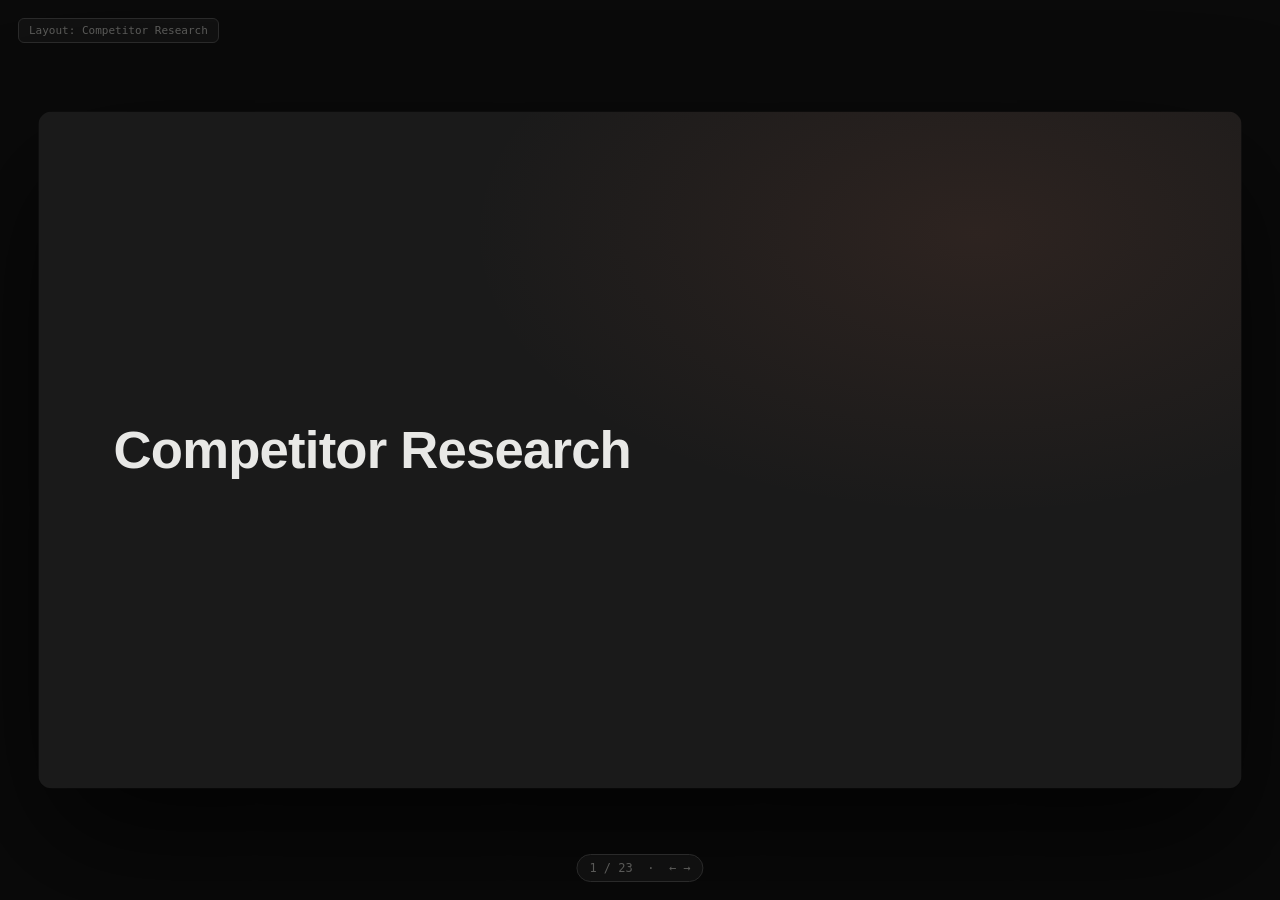
<file: index.html>
<!DOCTYPE html>
<html lang="en">
<head>
<meta charset="UTF-8" />
<meta name="viewport" content="width=device-width, initial-scale=1.0" />
<title>How we do competitor research with Claude · Porter Metrics</title>
<link rel="stylesheet" href="_shared/styles.css">
</head>
<body>
<div class="label" id="layoutLabel"></div>
<div class="stage">
  <!-- COVER -->
  <section class="slide active pad divider" data-layout="Competitor Research">
    <h2>Competitor Research</h2>
  </section>

  <!-- The 4 kinds of research -->
  <section class="slide pad" data-layout="Four kinds of research" style="justify-content:center">
    <style>
      .rt-sub{font-size:17px;color:var(--text-soft);text-align:center;max-width:68ch;margin:12px auto 0;line-height:1.5}
      .rt-sub b{color:var(--text)}
      .rt-grid{display:flex;gap:22px;justify-content:center;margin:46px auto 0;width:100%;max-width:1120px}
      .rt-card{flex:1;background:var(--bg-elev);border:1px solid rgba(255,255,255,.08);border-radius:16px;padding:26px 22px 22px;display:flex;flex-direction:column;gap:13px;box-shadow:0 18px 40px -24px rgba(0,0,0,.7);position:relative}
      .rt-card.dim{opacity:.5}
      .rt-card.on{border-color:rgba(217,119,87,.5);background:linear-gradient(158deg,#2b211c,#232323);box-shadow:0 26px 58px -18px rgba(217,119,87,.42)}
      .rt-ic{width:52px;height:52px;border-radius:13px;background:rgba(255,255,255,.06);display:grid;place-items:center}
      .rt-card.on .rt-ic{background:rgba(217,119,87,.16)}
      .rt-ic svg{width:27px;height:27px;stroke:var(--text-dim);fill:none;stroke-width:1.7;stroke-linecap:round;stroke-linejoin:round}
      .rt-card.on .rt-ic svg{stroke:var(--orange)}
      .rt-h{font-size:17px;font-weight:750;color:var(--text)}
      .rt-card.dim .rt-h{color:var(--text-soft)}
      .rt-p{font-size:13.5px;color:var(--text-dim);line-height:1.5;margin:0}
      .rt-badge{position:absolute;top:-12px;left:50%;transform:translateX(-50%);background:var(--orange);color:#1a1a1a;font-size:10.5px;font-weight:800;letter-spacing:.07em;text-transform:uppercase;padding:5px 13px;border-radius:20px;white-space:nowrap;box-shadow:0 8px 20px -6px rgba(217,119,87,.6)}
      .rt-foot{text-align:center;color:var(--text-soft);font-size:15px;margin-top:34px}
      .rt-foot b{color:var(--orange);font-weight:750}
    </style>
    <div class="kicker" style="color:var(--orange);text-align:center">Intro · the landscape</div>
    <h2 style="margin-top:8px;text-align:center">Four kinds of research</h2>
    <p class="rt-sub">Before you sell anything, you research. There are <b>four angles</b> — and they answer four different questions.</p>
    <div class="rt-grid">

      <!-- Market -->
      <div class="rt-card dim">
        <div class="rt-ic"><svg viewBox="0 0 24 24"><path d="M3 20h18"/><path d="M6 20v-7"/><path d="M11 20V6"/><path d="M16 20v-10"/><path d="M21 20V4"/></svg></div>
        <div class="rt-h">Market research</div>
        <p class="rt-p">The whole category — its size, its trends, where demand is heading.</p>
      </div>

      <!-- Audience -->
      <div class="rt-card dim">
        <div class="rt-ic"><svg viewBox="0 0 24 24"><circle cx="9" cy="8" r="3.2"/><path d="M3.5 19c0-3 2.5-5 5.5-5s5.5 2 5.5 5"/><circle cx="17" cy="8.5" r="2.4"/><path d="M15.5 14.2c2.6.2 4.5 2.1 4.5 4.8"/></svg></div>
        <div class="rt-h">Audience research</div>
        <p class="rt-p">Who you sell to — their pains, their language, what they actually want.</p>
      </div>

      <!-- Content -->
      <div class="rt-card dim">
        <div class="rt-ic"><svg viewBox="0 0 24 24"><path d="M6 3h9l3 3v15H6z"/><path d="M14 3v4h4"/><path d="M9 12h6"/><path d="M9 16h6"/></svg></div>
        <div class="rt-h">Content research</div>
        <p class="rt-p">What to say — the topics, angles and formats that actually land.</p>
      </div>

      <!-- Competitor (focus) -->
      <div class="rt-card on">
        <div class="rt-badge">This class</div>
        <div class="rt-ic"><svg viewBox="0 0 24 24"><circle cx="12" cy="12" r="8.5"/><circle cx="12" cy="12" r="3.5"/><path d="M12 1.5v4"/><path d="M12 18.5v4"/><path d="M1.5 12h4"/><path d="M18.5 12h4"/></svg></div>
        <div class="rt-h">Competitor research</div>
        <p class="rt-p">Who you're up against — their ads, pages, keywords and every move they make.</p>
      </div>

    </div>
    <p class="rt-foot">This class is about the fourth: <b>competitor research</b>.</p>
    <div class="foot"><span><span class="spark">✻</span> How we do competitor research with Claude</span><span>x</span></div>
  </section>

  <!-- What can we learn · the index of use cases -->
  <section class="slide pad" data-layout="What can we learn?" style="justify-content:center">
    <style>
      .idx-sub{font-size:16.5px;color:var(--text-soft);text-align:center;max-width:74ch;margin:12px auto 0;line-height:1.5}
      .idx-sub b{color:var(--text)}
      .idx-group{width:100%;max-width:1130px;margin:0 auto}
      .idx-glabel{display:flex;align-items:center;gap:13px;margin:0 4px 13px}
      .idx-glabel .t{font-size:12px;font-weight:800;letter-spacing:.11em;text-transform:uppercase;color:var(--orange);white-space:nowrap}
      .idx-glabel .d{font-size:13px;color:var(--text-dim);white-space:nowrap}
      .idx-glabel .rule{flex:1;height:1px;background:rgba(255,255,255,.09)}
      .idx-row{display:flex;gap:16px}
      .idx-card{flex:1;background:var(--bg-elev);border:1px solid rgba(255,255,255,.08);border-radius:13px;padding:15px 16px;display:flex;gap:13px;align-items:flex-start;box-shadow:0 14px 32px -24px rgba(0,0,0,.7)}
      .idx-ic{width:40px;height:40px;flex:none;border-radius:11px;background:rgba(217,119,87,.13);display:grid;place-items:center}
      .idx-ic svg{width:21px;height:21px;stroke:var(--orange);fill:none;stroke-width:1.7;stroke-linecap:round;stroke-linejoin:round}
      .idx-tx{min-width:0}
      .idx-tx .n{font-family:var(--mono);font-size:11px;color:var(--orange);font-weight:700}
      .idx-tx h3{font-size:15.5px;color:var(--text);font-weight:750;margin:1px 0 3px}
      .idx-tx p{font-size:12.5px;color:var(--text-dim);line-height:1.45;margin:0}
      .idx-gap{height:22px}
    </style>
    <div class="kicker" style="color:var(--orange);text-align:center">Intro · what's knowable</div>
    <h2 style="margin-top:8px;text-align:center">What can we learn about a competitor?</h2>
    <p class="idx-sub">Two tiers: the <b>strategic levers</b> behind their marketing — and the <b>tactics</b> where those levers show up. We'll take them <b>one by one</b>.</p>

    <div class="idx-group" style="margin-top:36px">
      <div class="idx-glabel"><span class="t">Strategic levers</span><span class="d">the decisions behind it all</span><span class="rule"></span></div>
      <div class="idx-row">
        <div class="idx-card">
          <div class="idx-ic"><svg viewBox="0 0 24 24"><rect x="4" y="4" width="16" height="16" rx="1.5"/><path d="M12 4v16"/><path d="M4 12h16"/><circle cx="16.2" cy="7.8" r="1.7"/></svg></div>
          <div class="idx-tx"><div class="n">01</div><h3>Positioning</h3><p>The space they claim — who they say they're for.</p></div>
        </div>
        <div class="idx-card">
          <div class="idx-ic"><svg viewBox="0 0 24 24"><path d="M4 5h16v11H9l-4 3v-3H4z"/><path d="M8 9h8"/><path d="M8 12.5h5"/></svg></div>
          <div class="idx-tx"><div class="n">02</div><h3>Messaging</h3><p>The words, promises and angles they lead with.</p></div>
        </div>
        <div class="idx-card">
          <div class="idx-ic"><svg viewBox="0 0 24 24"><path d="M20 12.6 12.6 20a1.4 1.4 0 0 1-2 0l-6.6-6.6a1.4 1.4 0 0 1-.4-1V4.6A1.6 1.6 0 0 1 5.2 3h4.8a1.4 1.4 0 0 1 1 .4L20 10.6a1.4 1.4 0 0 1 0 2z"/><circle cx="7.6" cy="7.6" r="1.3"/></svg></div>
          <div class="idx-tx"><div class="n">03</div><h3>Pricing</h3><p>Their plans, tiers and how they package value.</p></div>
        </div>
      </div>
    </div>

    <div class="idx-gap"></div>

    <div class="idx-group">
      <div class="idx-glabel"><span class="t">Tactics</span><span class="d">where those decisions show up</span><span class="rule"></span></div>
      <div class="idx-row">
        <div class="idx-card">
          <div class="idx-ic"><svg viewBox="0 0 24 24"><circle cx="10.5" cy="10.5" r="6"/><path d="M15 15l5 5"/></svg></div>
          <div class="idx-tx"><div class="n">04</div><h3>SEO</h3><p>The keywords and pages they rank for on Google.</p></div>
        </div>
        <div class="idx-card">
          <div class="idx-ic"><svg viewBox="0 0 24 24"><path d="M3 10v4h3l9 5V5L6 10H3z"/><path d="M18 9a4 4 0 0 1 0 6"/></svg></div>
          <div class="idx-tx"><div class="n">05</div><h3>Ads</h3><p>The paid creatives they're running right now.</p></div>
        </div>
        <div class="idx-card">
          <div class="idx-ic"><svg viewBox="0 0 24 24"><circle cx="6" cy="12" r="2.4"/><circle cx="17" cy="6" r="2.4"/><circle cx="17" cy="18" r="2.4"/><path d="M8.2 11 14.8 7.2"/><path d="M8.2 13 14.8 16.8"/></svg></div>
          <div class="idx-tx"><div class="n">06</div><h3>Social Media</h3><p>What they post — and how their audience reacts.</p></div>
        </div>
      </div>
    </div>

    <div class="foot"><span><span class="spark">✻</span> How we do competitor research with Claude</span><span>x</span></div>
  </section>

  <!-- SECTION COVER -->
  <section class="slide pad divider" data-layout="Positioning">
    <div class="kicker" style="color:var(--orange)">01 · Strategic levers</div>
    <h2>Positioning</h2>
    <p class="lead" style="margin-top:14px;max-width:60ch">The category a competitor claims — and whether they actually defend it. Read live with Claude, using <b style="color:var(--text)">Buffer</b> as our worked example.</p>
  </section>

  <!-- 1 · THE REAL PAGE (screenshot) -->
  <section class="slide pad" data-layout="Start with the real page" style="justify-content:center">
    <style>
      .sh-sub{font-size:17px;color:var(--text-soft);text-align:center;max-width:70ch;margin:12px auto 0;line-height:1.5}
      .sh-sub b{color:var(--text)}
      .sh-win{width:900px;max-width:100%;margin:28px auto 0;border-radius:14px;overflow:hidden;border:1px solid rgba(255,255,255,.12);box-shadow:0 34px 80px -34px rgba(0,0,0,.85)}
      .sh-bar{height:38px;background:#2b2b2b;display:flex;align-items:center;gap:8px;padding:0 14px}
      .sh-bar .d{width:11px;height:11px;border-radius:50%}
      .sh-url{margin:0 auto;font-family:var(--mono);font-size:12px;color:var(--text-soft);background:rgba(255,255,255,.08);padding:5px 16px;border-radius:7px}
      .sh-win img{display:block;width:100%;height:auto}
    </style>
    <div class="kicker" style="color:var(--orange);text-align:center">01 · Positioning · the page we analyze</div>
    <h2 style="margin-top:8px;text-align:center">Start with the real page</h2>
    <p class="sh-sub">The homepage is where positioning lives — the hero line is the <b>category claim</b>.</p>
    <div class="sh-win">
      <div class="sh-bar"><span class="d" style="background:#ff5f57"></span><span class="d" style="background:#febc2e"></span><span class="d" style="background:#28c840"></span><span class="sh-url">buffer.com</span></div>
      <img src="01-positioning/assets/buffer-home.png" alt="Buffer homepage">
    </div>
    <div class="foot"><span><span class="spark">✻</span> How we do competitor research with Claude</span><span>x</span></div>
  </section>

  <!-- 2 · THE PROCESS · page -> read -> items -->
  <section class="slide pad" data-layout="Page → read → the items" style="justify-content:center">
    <style>
      .pf-sub{font-size:17px;color:var(--text-soft);text-align:center;max-width:70ch;margin:12px auto 0;line-height:1.5}
      .pf-sub b{color:var(--text)}
      .pf-flow{display:flex;align-items:center;justify-content:center;margin-top:46px}
      .pf-node{display:flex;flex-direction:column;align-items:center;gap:14px;width:236px}
      .pf-card{width:216px;height:154px;border-radius:15px;background:var(--bg-elev);border:1px solid rgba(255,255,255,.08);box-shadow:0 22px 46px -24px rgba(0,0,0,.75);overflow:hidden;display:flex;flex-direction:column}
      .pf-bar{height:31px;background:var(--code-bg);display:flex;align-items:center;gap:6px;padding:0 11px}
      .pf-bar .d{width:8px;height:8px;border-radius:50%}
      .pf-url{margin-left:6px;font-family:var(--mono);font-size:10.5px;color:var(--text-soft);white-space:nowrap;overflow:hidden;text-overflow:ellipsis}
      .pf-body{flex:1;padding:12px 14px;display:flex;flex-direction:column;gap:8px;justify-content:center}
      .pf-h1{height:11px;border-radius:4px;background:rgba(255,255,255,.16);width:82%}
      .pf-ln{height:7px;border-radius:4px;background:rgba(255,255,255,.09)}
      .pf-cta{height:20px;width:56%;border-radius:6px;background:rgba(217,119,87,.4);margin-top:3px}
      .pf-claude{width:150px;height:150px;border-radius:24px;background:#fff;display:grid;place-items:center;box-shadow:0 22px 52px -20px rgba(217,119,87,.5);animation:pfpulse 2.6s ease-in-out infinite}
      .pf-claude img{width:80px;height:80px}
      @keyframes pfpulse{0%,100%{box-shadow:0 22px 52px -24px rgba(217,119,87,.32)}50%{box-shadow:0 22px 64px -14px rgba(217,119,87,.7)}}
      .pf-out{width:216px;height:154px;border-radius:15px;background:linear-gradient(158deg,#2b211c,#232323);border:1px solid rgba(217,119,87,.24);padding:13px 16px;display:flex;flex-direction:column;gap:6px;justify-content:center}
      .pf-out .o{display:flex;align-items:center;gap:9px;font-size:12px;color:var(--text-soft);font-weight:600}
      .pf-out .o .n{font-family:var(--mono);font-size:9.5px;color:var(--orange);font-weight:700;width:14px}
      .pf-label{font-size:13.5px;color:var(--text-dim);font-weight:600}
      .pf-conn{width:92px;height:2px;background:rgba(255,255,255,.13);position:relative;margin:0 -4px;margin-bottom:32px}
      .pf-conn::before{content:"";position:absolute;top:-3.5px;left:0;width:9px;height:9px;border-radius:50%;background:var(--orange);box-shadow:0 0 12px 2px rgba(217,119,87,.6);animation:pfrun 2.2s linear infinite}
      .pf-conn.d2::before{animation-delay:1.1s}
      @keyframes pfrun{0%{left:0;opacity:0}12%{opacity:1}88%{opacity:1}100%{left:84px;opacity:0}}
      .pf-step{font-family:var(--mono);font-size:12px;color:var(--orange);font-weight:700;margin-bottom:2px}
    </style>
    <div class="kicker" style="color:var(--orange);text-align:center">01 · Positioning · the process</div>
    <h2 style="margin-top:8px;text-align:center">Page → read → the items</h2>
    <p class="pf-sub">Same method as always: point Claude at the URL, it <b>reads the live page</b> and fills the <b>same set of items</b> — grounded in Porter's copy banks.</p>
    <div class="pf-flow">
      <div class="pf-node">
        <div class="pf-step">1 · the page</div>
        <div class="pf-card">
          <div class="pf-bar"><span class="d" style="background:#ff5f57"></span><span class="d" style="background:#febc2e"></span><span class="d" style="background:#28c840"></span><span class="pf-url">buffer.com</span></div>
          <div class="pf-body">
            <div class="pf-h1"></div>
            <div class="pf-ln" style="width:64%"></div>
            <div class="pf-cta"></div>
          </div>
        </div>
        <div class="pf-label">The live homepage</div>
      </div>
      <div class="pf-conn"></div>
      <div class="pf-node">
        <div class="pf-step">2 · read</div>
        <div class="pf-claude"><img src="_shared/logos/claude-code.svg" alt="Claude"></div>
        <div class="pf-label">Claude reads it</div>
      </div>
      <div class="pf-conn d2"></div>
      <div class="pf-node">
        <div class="pf-step">3 · the items</div>
        <div class="pf-out">
          <div class="o"><span class="n">01</span> Category claim</div>
          <div class="o"><span class="n">02</span> Competes against</div>
          <div class="o"><span class="n">03</span> Audience</div>
          <div class="o"><span class="n">04</span> Awareness path</div>
          <div class="o"><span class="n">05</span> Goal</div>
          <div class="o"><span class="n">06</span> Value read</div>
        </div>
        <div class="pf-label">The same items, every page</div>
      </div>
    </div>
    <div class="foot"><span><span class="spark">✻</span> How we do competitor research with Claude</span><span>x</span></div>
  </section>

  <!-- 3 · THE ANALYSIS · the teardown, applied to Buffer -->
  <section class="slide pad" data-layout="Buffer, through the framework" style="justify-content:center">
    <style>
      .fw-sub{font-size:16px;color:var(--text-soft);text-align:center;max-width:80ch;margin:11px auto 0;line-height:1.5}
      .fw-sub b{color:var(--text)}
      .fw-legend{display:flex;gap:20px;justify-content:center;margin:12px auto 0;font-size:12px;color:var(--text-dim)}
      .fw-legend span{display:inline-flex;align-items:center;gap:7px}
      .fw-legend i{width:11px;height:11px;border-radius:3px;display:inline-block}
      .fw-table{width:100%;max-width:1190px;margin:12px auto 0}
      .fw-row{display:flex;gap:18px;align-items:center;padding:8px 10px;border-top:1px solid rgba(255,255,255,.07)}
      .fw-row:last-child{border-bottom:1px solid rgba(255,255,255,.07)}
      .fw-row.star{background:linear-gradient(90deg,rgba(217,119,87,.07),transparent);border-left:2.5px solid var(--orange)}
      .fw-left{width:214px;flex:none;display:flex;align-items:center;gap:11px}
      .fw-ic{width:33px;height:33px;flex:none;border-radius:10px;background:rgba(217,119,87,.13);display:grid;place-items:center}
      .fw-ic svg{width:18px;height:18px;stroke:var(--orange);fill:none;stroke-width:1.7;stroke-linecap:round;stroke-linejoin:round}
      .fw-lt .n{font-family:var(--mono);font-size:10.5px;color:var(--orange);font-weight:700}
      .fw-lt h3{font-size:14.5px;color:var(--text);font-weight:750;margin:1px 0 1px}
      .fw-lt p{font-size:11.5px;color:var(--text-dim);margin:0;line-height:1.3}
      .fw-chips{display:flex;flex-wrap:wrap;gap:8px}
      .fw-chip{font-family:var(--mono);font-size:12px;color:var(--text-soft);background:var(--bg-elev);border:1px solid rgba(255,255,255,.09);border-radius:7px;padding:5px 10px;white-space:nowrap}
      .fw-chip b{color:var(--text);font-weight:700}
      .fw-tag{font-size:9.5px;font-weight:800;letter-spacing:.06em;text-transform:uppercase;color:var(--text-dim);border:1px solid rgba(255,255,255,.14);border-radius:20px;padding:2px 8px;margin-left:8px}
      .fw-tag.star{color:var(--orange);border-color:rgba(217,119,87,.45)}
      .vr-ok{color:#33d17a;font-weight:800}
      .vr-mid{color:#e0a83b;font-weight:800}
      .vr-bad{color:#ff6b6b;font-weight:800}
      .fw-punch{text-align:center;color:var(--text);font-size:16px;margin-top:22px;font-weight:600}
      .fw-punch b{color:var(--orange)}
    </style>
    <div class="kicker" style="color:var(--orange);text-align:center">01 · Positioning · the analysis</div>
    <h2 style="margin-top:6px;text-align:center">Buffer, through the framework</h2>
    <p class="fw-sub">The items — filled with <b>what's actually on the page</b>, classified with Porter's copy banks.</p>
    <div class="fw-legend"><span><i style="background:rgba(217,119,87,.6)"></i>read off the page</span><span><i style="background:rgba(255,255,255,.18)"></i>the value read · does it work?</span></div>

    <div class="fw-table">

      <div class="fw-row">
        <div class="fw-left">
          <div class="fw-ic"><svg viewBox="0 0 24 24"><path d="M12 2 4 6v6c0 5 3.5 8 8 10 4.5-2 8-5 8-10V6l-8-4z"/></svg></div>
          <div class="fw-lt"><div class="n">01</div><h3>Category claim</h3><p>the space it owns</p></div>
        </div>
        <div class="fw-chips">
          <span class="fw-chip"><b>"social media workspace"</b></span><span class="fw-chip">load-bearing word · <b>workspace</b></span><span class="fw-chip">not "a scheduler"</span>
        </div>
      </div>

      <div class="fw-row">
        <div class="fw-left">
          <div class="fw-ic"><svg viewBox="0 0 24 24"><circle cx="12" cy="12" r="8.5"/><circle cx="12" cy="12" r="3.5"/><path d="M12 1.5v4"/><path d="M12 18.5v4"/></svg></div>
          <div class="fw-lt"><div class="n">02</div><h3>Competes against</h3><p>the alternative it names</p></div>
        </div>
        <div class="fw-chips">
          <span class="fw-chip">single-function schedulers</span><span class="fw-chip">manual posting</span><span class="fw-chip" style="border-style:dashed;color:var(--text-dim)">no named rival on page</span>
        </div>
      </div>

      <div class="fw-row">
        <div class="fw-left">
          <div class="fw-ic"><svg viewBox="0 0 24 24"><circle cx="9" cy="8" r="3.2"/><path d="M3.5 19c0-3 2.5-5 5.5-5s5.5 2 5.5 5"/><circle cx="17" cy="8.5" r="2.4"/><path d="M15.5 14.2c2.6.2 4.5 2.1 4.5 4.8"/></svg></div>
          <div class="fw-lt"><div class="n">03</div><h3>Audience</h3><p>one, or layered?</p></div>
        </div>
        <div class="fw-chips">
          <span class="fw-chip"><b>one persona</b> · creator / operator</span><span class="fw-chip">tabs Creators / SMB / Agencies = surface</span>
        </div>
      </div>

      <div class="fw-row">
        <div class="fw-left">
          <div class="fw-ic"><svg viewBox="0 0 24 24"><path d="M3 12h4l3-8 4 16 3-8h4"/></svg></div>
          <div class="fw-lt"><div class="n">04</div><h3>Awareness path</h3><p>where it starts</p></div>
        </div>
        <div class="fw-chips">
          <span class="fw-chip">Solution → Product → Most-aware</span><span class="fw-chip">skips <b>Unaware + Problem-aware</b></span><span class="fw-chip">zero problem-education</span>
        </div>
      </div>

      <div class="fw-row">
        <div class="fw-left">
          <div class="fw-ic"><svg viewBox="0 0 24 24"><circle cx="12" cy="12" r="9"/><path d="M8 12l2.5 2.5L16 9"/></svg></div>
          <div class="fw-lt"><div class="n">05</div><h3>Goal</h3><p>the one action</p></div>
        </div>
        <div class="fw-chips">
          <span class="fw-chip">free email signup</span><span class="fw-chip">product-led · no sales motion</span><span class="fw-chip">"Get started for free" ×2</span>
        </div>
      </div>

      <div class="fw-row star">
        <div class="fw-left">
          <div class="fw-ic"><svg viewBox="0 0 24 24"><path d="M2 12s4-7 10-7 10 7 10 7-4 7-10 7-10-7-10-7z"/><circle cx="12" cy="12" r="3"/></svg></div>
          <div class="fw-lt"><div class="n">06</div><h3>Value read <span class="fw-tag star" style="white-space:nowrap">verdict</span></h3><p>the 6-layer verdict</p></div>
        </div>
        <div class="fw-chips">
          <span class="fw-chip">Clarity <span class="vr-ok">✓</span></span><span class="fw-chip">Relevance <span class="vr-ok">✓</span></span><span class="fw-chip">Value <span class="vr-mid">~</span></span><span class="fw-chip" style="border-color:rgba(255,107,107,.5)">★ Differentiation <span class="vr-bad">✗ weak</span></span><span class="fw-chip">Completeness <span class="vr-mid">~</span></span><span class="fw-chip">Conversion <span class="vr-ok">✓</span></span>
        </div>
      </div>

    </div>
    <p class="fw-punch">Buffer converts beautifully — but never says <b>why Buffer over Hootsuite</b>. It claims a category; it never defends it.</p>
    <div class="foot"><span><span class="spark">✻</span> How we do competitor research with Claude</span><span>x</span></div>
  </section>

  <!-- SECTION COVER -->
  <section class="slide pad divider" data-layout="Messaging">
    <div class="kicker" style="color:var(--orange)">02 · Strategic levers</div>
    <h2>Messaging</h2>
    <p class="lead" style="margin-top:14px;max-width:60ch">The 2–3 claims a competitor repeats across the page — and whether they back them. Same <b style="color:var(--text)">Buffer</b> teardown, read for the words.</p>
  </section>

  <!-- 1 · THE WORDS ON THE PAGE (claims board) -->
  <section class="slide pad" data-layout="The claims on the page" style="justify-content:center">
    <style>
      .cb-sub{font-size:17px;color:var(--text-soft);text-align:center;max-width:72ch;margin:12px auto 0;line-height:1.5}
      .cb-sub b{color:var(--text)}
      .cb-grid{display:flex;gap:20px;justify-content:center;margin:42px auto 0;width:100%;max-width:1140px;align-items:stretch}
      .cb-card{flex:1;background:var(--bg-elev);border:1px solid rgba(255,255,255,.08);border-radius:16px;padding:24px 22px 20px;display:flex;flex-direction:column;gap:13px;box-shadow:0 18px 40px -24px rgba(0,0,0,.7)}
      .cb-tag{font-size:11px;font-weight:800;letter-spacing:.09em;text-transform:uppercase;color:var(--orange)}
      .cb-q{font-size:19px;color:var(--text);font-weight:650;line-height:1.32}
      .cb-q .qm{color:var(--orange);font-weight:800}
      .cb-sec{font-size:13px;color:var(--text-dim);line-height:1.45;border-top:1px solid rgba(255,255,255,.08);padding-top:12px;margin-top:auto;font-style:italic}
    </style>
    <div class="kicker" style="color:var(--orange);text-align:center">02 · Messaging · the words on the page</div>
    <h2 style="margin-top:8px;text-align:center">Three claims, repeated everywhere</h2>
    <p class="cb-sub">Messaging is what they say <b>again and again</b>. Buffer leans on three — pulled verbatim off the page.</p>
    <div class="cb-grid">
      <div class="cb-card">
        <div class="cb-tag">Completeness</div>
        <div class="cb-q"><span class="qm">“</span>The most complete set of publishing integrations, ever.<span class="qm">”</span></div>
        <div class="cb-sec">“Connected to every platform and tool you use.”</div>
      </div>
      <div class="cb-card">
        <div class="cb-tag">Universality</div>
        <div class="cb-q"><span class="qm">“</span>For everyone.<span class="qm">”</span></div>
        <div class="cb-sec">“Whoever you are, we've got you covered.”</div>
      </div>
      <div class="cb-card">
        <div class="cb-tag">Transparency · humanity</div>
        <div class="cb-q"><span class="qm">“</span>We are an open company.<span class="qm">”</span></div>
        <div class="cb-sec">“No bots, just real people who care.”</div>
      </div>
    </div>
    <div class="foot"><span><span class="spark">✻</span> How we do competitor research with Claude</span><span>x</span></div>
  </section>

  <!-- 2 · THE PROCESS · page -> read -> items -->
  <section class="slide pad" data-layout="Page → read → the items" style="justify-content:center">
    <style>
      .pf-sub{font-size:17px;color:var(--text-soft);text-align:center;max-width:70ch;margin:12px auto 0;line-height:1.5}
      .pf-sub b{color:var(--text)}
      .pf-flow{display:flex;align-items:center;justify-content:center;margin-top:46px}
      .pf-node{display:flex;flex-direction:column;align-items:center;gap:14px;width:236px}
      .pf-card{width:216px;height:154px;border-radius:15px;background:var(--bg-elev);border:1px solid rgba(255,255,255,.08);box-shadow:0 22px 46px -24px rgba(0,0,0,.75);overflow:hidden;display:flex;flex-direction:column}
      .pf-bar{height:31px;background:var(--code-bg);display:flex;align-items:center;gap:6px;padding:0 11px}
      .pf-bar .d{width:8px;height:8px;border-radius:50%}
      .pf-url{margin-left:6px;font-family:var(--mono);font-size:10.5px;color:var(--text-soft);white-space:nowrap;overflow:hidden;text-overflow:ellipsis}
      .pf-body{flex:1;padding:12px 14px;display:flex;flex-direction:column;gap:8px;justify-content:center}
      .pf-q{height:8px;border-radius:4px;background:rgba(255,255,255,.13)}
      .pf-claude{width:150px;height:150px;border-radius:24px;background:#fff;display:grid;place-items:center;box-shadow:0 22px 52px -20px rgba(217,119,87,.5);animation:pfpulse 2.6s ease-in-out infinite}
      .pf-claude img{width:80px;height:80px}
      @keyframes pfpulse{0%,100%{box-shadow:0 22px 52px -24px rgba(217,119,87,.32)}50%{box-shadow:0 22px 64px -14px rgba(217,119,87,.7)}}
      .pf-out{width:216px;height:154px;border-radius:15px;background:linear-gradient(158deg,#2b211c,#232323);border:1px solid rgba(217,119,87,.24);padding:13px 16px;display:flex;flex-direction:column;gap:6px;justify-content:center}
      .pf-out .o{display:flex;align-items:center;gap:9px;font-size:12px;color:var(--text-soft);font-weight:600}
      .pf-out .o .n{font-family:var(--mono);font-size:9.5px;color:var(--orange);font-weight:700;width:14px}
      .pf-label{font-size:13.5px;color:var(--text-dim);font-weight:600}
      .pf-conn{width:92px;height:2px;background:rgba(255,255,255,.13);position:relative;margin:0 -4px;margin-bottom:32px}
      .pf-conn::before{content:"";position:absolute;top:-3.5px;left:0;width:9px;height:9px;border-radius:50%;background:var(--orange);box-shadow:0 0 12px 2px rgba(217,119,87,.6);animation:pfrun 2.2s linear infinite}
      .pf-conn.d2::before{animation-delay:1.1s}
      @keyframes pfrun{0%{left:0;opacity:0}12%{opacity:1}88%{opacity:1}100%{left:84px;opacity:0}}
      .pf-step{font-family:var(--mono);font-size:12px;color:var(--orange);font-weight:700;margin-bottom:2px}
    </style>
    <div class="kicker" style="color:var(--orange);text-align:center">02 · Messaging · the process</div>
    <h2 style="margin-top:8px;text-align:center">Page → read → the items</h2>
    <p class="pf-sub">Same method: Claude <b>reads the live copy</b> and names each move with Porter's banks — the figures, the triggers, the angle.</p>
    <div class="pf-flow">
      <div class="pf-node">
        <div class="pf-step">1 · the page</div>
        <div class="pf-card">
          <div class="pf-bar"><span class="d" style="background:#ff5f57"></span><span class="d" style="background:#febc2e"></span><span class="d" style="background:#28c840"></span><span class="pf-url">buffer.com</span></div>
          <div class="pf-body">
            <div class="pf-q" style="width:88%"></div>
            <div class="pf-q" style="width:70%"></div>
            <div class="pf-q" style="width:80%"></div>
            <div class="pf-q" style="width:58%"></div>
          </div>
        </div>
        <div class="pf-label">The live copy</div>
      </div>
      <div class="pf-conn"></div>
      <div class="pf-node">
        <div class="pf-step">2 · read</div>
        <div class="pf-claude"><img src="_shared/logos/claude-code.svg" alt="Claude"></div>
        <div class="pf-label">Claude reads it</div>
      </div>
      <div class="pf-conn d2"></div>
      <div class="pf-node">
        <div class="pf-step">3 · the items</div>
        <div class="pf-out">
          <div class="o"><span class="n">01</span> The claims</div>
          <div class="o"><span class="n">02</span> Concept &amp; hook</div>
          <div class="o"><span class="n">03</span> Angle</div>
          <div class="o"><span class="n">04</span> Rhetorical figures</div>
          <div class="o"><span class="n">05</span> Triggers</div>
          <div class="o"><span class="n">06</span> Value read</div>
        </div>
        <div class="pf-label">The same items, every page</div>
      </div>
    </div>
    <div class="foot"><span><span class="spark">✻</span> How we do competitor research with Claude</span><span>x</span></div>
  </section>

  <!-- 3 · THE ANALYSIS · the teardown, applied to Buffer -->
  <section class="slide pad" data-layout="Buffer, through the framework" style="justify-content:center">
    <style>
      .fw-sub{font-size:16px;color:var(--text-soft);text-align:center;max-width:80ch;margin:11px auto 0;line-height:1.5}
      .fw-sub b{color:var(--text)}
      .fw-legend{display:flex;gap:20px;justify-content:center;margin:12px auto 0;font-size:12px;color:var(--text-dim)}
      .fw-legend span{display:inline-flex;align-items:center;gap:7px}
      .fw-legend i{width:11px;height:11px;border-radius:3px;display:inline-block}
      .fw-table{width:100%;max-width:1190px;margin:12px auto 0}
      .fw-row{display:flex;gap:18px;align-items:center;padding:8px 10px;border-top:1px solid rgba(255,255,255,.07)}
      .fw-row:last-child{border-bottom:1px solid rgba(255,255,255,.07)}
      .fw-row.star{background:linear-gradient(90deg,rgba(217,119,87,.07),transparent);border-left:2.5px solid var(--orange)}
      .fw-left{width:214px;flex:none;display:flex;align-items:center;gap:11px}
      .fw-ic{width:33px;height:33px;flex:none;border-radius:10px;background:rgba(217,119,87,.13);display:grid;place-items:center}
      .fw-ic svg{width:18px;height:18px;stroke:var(--orange);fill:none;stroke-width:1.7;stroke-linecap:round;stroke-linejoin:round}
      .fw-lt .n{font-family:var(--mono);font-size:10.5px;color:var(--orange);font-weight:700}
      .fw-lt h3{font-size:14.5px;color:var(--text);font-weight:750;margin:1px 0 1px}
      .fw-lt p{font-size:11.5px;color:var(--text-dim);margin:0;line-height:1.3}
      .fw-chips{display:flex;flex-wrap:wrap;gap:8px}
      .fw-chip{font-family:var(--mono);font-size:12px;color:var(--text-soft);background:var(--bg-elev);border:1px solid rgba(255,255,255,.09);border-radius:7px;padding:5px 10px;white-space:nowrap}
      .fw-chip b{color:var(--text);font-weight:700}
      .fw-tag{font-size:9.5px;font-weight:800;letter-spacing:.06em;text-transform:uppercase;color:var(--text-dim);border:1px solid rgba(255,255,255,.14);border-radius:20px;padding:2px 8px;margin-left:8px}
      .fw-tag.star{color:var(--orange);border-color:rgba(217,119,87,.45)}
      .vr-ok{color:#33d17a;font-weight:800}
      .vr-bad{color:#ff6b6b;font-weight:800}
      .fw-punch{text-align:center;color:var(--text);font-size:16px;margin-top:22px;font-weight:600}
      .fw-punch b{color:var(--orange)}
    </style>
    <div class="kicker" style="color:var(--orange);text-align:center">02 · Messaging · the analysis</div>
    <h2 style="margin-top:6px;text-align:center">Buffer, through the framework</h2>
    <p class="fw-sub">Each move named with a real bank entry — the figure, the trigger, the angle. Never an invented label.</p>
    <div class="fw-legend"><span><i style="background:rgba(217,119,87,.6)"></i>read off the page</span><span><i style="background:rgba(255,255,255,.18)"></i>the value read · does it hold up?</span></div>

    <div class="fw-table">

      <div class="fw-row">
        <div class="fw-left">
          <div class="fw-ic"><svg viewBox="0 0 24 24"><path d="M4 5h16v11H9l-4 3v-3H4z"/><path d="M8 9h8"/><path d="M8 12.5h5"/></svg></div>
          <div class="fw-lt"><div class="n">01</div><h3>The claims</h3><p>what repeats</p></div>
        </div>
        <div class="fw-chips">
          <span class="fw-chip">completeness · <b>"complete… ever"</b></span><span class="fw-chip">universality · <b>"for everyone"</b></span><span class="fw-chip">transparency · <b>"no bots"</b></span>
        </div>
      </div>

      <div class="fw-row">
        <div class="fw-left">
          <div class="fw-ic"><svg viewBox="0 0 24 24"><path d="M12 3a6 6 0 0 0-4 10.5c.8.8 1 1.5 1 2.5h6c0-1 .2-1.7 1-2.5A6 6 0 0 0 12 3z"/><path d="M9 21h6"/></svg></div>
          <div class="fw-lt"><div class="n">02</div><h3>Concept &amp; hook</h3><p>the one big idea</p></div>
        </div>
        <div class="fw-chips">
          <span class="fw-chip">concept · <b>"run all your social from one place"</b></span><span class="fw-chip">hook · identity · "your social media workspace"</span>
        </div>
      </div>

      <div class="fw-row">
        <div class="fw-left">
          <div class="fw-ic"><svg viewBox="0 0 24 24"><path d="M3 12h13"/><path d="M12 7l5 5-5 5"/><path d="M20 5v14"/></svg></div>
          <div class="fw-lt"><div class="n">03</div><h3>Angle</h3><p>how it's told</p></div>
        </div>
        <div class="fw-chips">
          <span class="fw-chip">before/after · <b>zero → one → one million</b></span><span class="fw-chip">over a feature listicle</span><span class="fw-chip">aspirational, not pain-relief</span>
        </div>
      </div>

      <div class="fw-row">
        <div class="fw-left">
          <div class="fw-ic"><svg viewBox="0 0 24 24"><path d="M6 4h12"/><path d="M12 4v16"/><path d="M9 20h6"/></svg></div>
          <div class="fw-lt"><div class="n">04</div><h3>Rhetorical figures</h3><p>named from the bank</p></div>
        </div>
        <div class="fw-chips">
          <span class="fw-chip">Gradatio</span><span class="fw-chip">Tricolon</span><span class="fw-chip">Correctio <b>· "not just X"</b> (gastado)</span><span class="fw-chip">Hipérbole · "10x"</span>
        </div>
      </div>

      <div class="fw-row">
        <div class="fw-left">
          <div class="fw-ic"><svg viewBox="0 0 24 24"><path d="M13 2 4 14h7l-1 8 9-12h-7l1-8z"/></svg></div>
          <div class="fw-lt"><div class="n">05</div><h3>Triggers</h3><p>the levers leaned on</p></div>
        </div>
        <div class="fw-chips">
          <span class="fw-chip"><b>social proof</b> (dominant)</span><span class="fw-chip">authority · transparency</span><span class="fw-chip">reciprocity</span><span class="fw-chip">commitment</span><span class="fw-chip">unity</span>
        </div>
      </div>

      <div class="fw-row star">
        <div class="fw-left">
          <div class="fw-ic"><svg viewBox="0 0 24 24"><path d="M2 12s4-7 10-7 10 7 10 7-4 7-10 7-10-7-10-7z"/><circle cx="12" cy="12" r="3"/></svg></div>
          <div class="fw-lt"><div class="n">06</div><h3>Value read <span class="fw-tag star" style="white-space:nowrap">holds up?</span></h3><p>claim vs proof</p></div>
        </div>
        <div class="fw-chips">
          <span class="fw-chip" style="border-color:rgba(255,107,107,.5)">★ evidence-per-claim <span class="vr-bad">✗</span></span><span class="fw-chip">present-tense <span class="vr-bad">✗</span> ("will help")</span><span class="fw-chip">one-term-one-thing <span class="vr-ok">✓</span></span>
        </div>
      </div>

    </div>
    <p class="fw-punch">Bold and human — but <b>"most complete… ever"</b> and <b>"10x"</b> carry no proof. Confidence without evidence.</p>
    <div class="foot"><span><span class="spark">✻</span> How we do competitor research with Claude</span><span>x</span></div>
  </section>

  <!-- SECTION COVER -->
  <section class="slide pad divider" data-layout="Pricing">
    <div class="kicker" style="color:var(--orange)">03 · Strategic levers</div>
    <h2>Pricing</h2>
    <p class="lead" style="margin-top:14px;max-width:60ch">What a competitor's pricing page reveals — read live with Claude, using <b style="color:var(--text)">ClickUp</b> as our worked example.</p>
  </section>

  <!-- 1 · THE REAL PAGE (screenshot) -->
  <section class="slide pad" data-layout="Start with the real page" style="justify-content:center">
    <style>
      .sh-sub{font-size:17px;color:var(--text-soft);text-align:center;max-width:70ch;margin:12px auto 0;line-height:1.5}
      .sh-sub b{color:var(--text)}
      .sh-win{width:900px;max-width:100%;margin:28px auto 0;border-radius:14px;overflow:hidden;border:1px solid rgba(255,255,255,.12);box-shadow:0 34px 80px -34px rgba(0,0,0,.85)}
      .sh-bar{height:38px;background:#2b2b2b;display:flex;align-items:center;gap:8px;padding:0 14px}
      .sh-bar .d{width:11px;height:11px;border-radius:50%}
      .sh-url{margin:0 auto;font-family:var(--mono);font-size:12px;color:var(--text-soft);background:rgba(255,255,255,.08);padding:5px 16px;border-radius:7px}
      .sh-win img{display:block;width:100%;height:auto}
    </style>
    <div class="kicker" style="color:var(--orange);text-align:center">03 · Pricing · the page we analyze</div>
    <h2 style="margin-top:8px;text-align:center">Start with the real page</h2>
    <p class="sh-sub">No rebuild, no guessing — Claude reads exactly what's <b>live</b> at their pricing URL.</p>
    <div class="sh-win">
      <div class="sh-bar"><span class="d" style="background:#ff5f57"></span><span class="d" style="background:#febc2e"></span><span class="d" style="background:#28c840"></span><span class="sh-url">clickup.com/pricing</span></div>
      <img src="03-pricing/assets/clickup-pricing.png" alt="ClickUp pricing page">
    </div>
    <div class="foot"><span><span class="spark">✻</span> How we do competitor research with Claude</span><span>x</span></div>
  </section>

  <!-- 2 · THE PROCESS · page -> read -> items -->
  <section class="slide pad" data-layout="Page → read → the items" style="justify-content:center">
    <style>
      .pf-sub{font-size:17px;color:var(--text-soft);text-align:center;max-width:70ch;margin:12px auto 0;line-height:1.5}
      .pf-sub b{color:var(--text)}
      .pf-flow{display:flex;align-items:center;justify-content:center;margin-top:46px}
      .pf-node{display:flex;flex-direction:column;align-items:center;gap:14px;width:236px}
      .pf-card{width:216px;height:154px;border-radius:15px;background:var(--bg-elev);border:1px solid rgba(255,255,255,.08);box-shadow:0 22px 46px -24px rgba(0,0,0,.75);overflow:hidden;display:flex;flex-direction:column}
      .pf-bar{height:31px;background:var(--code-bg);display:flex;align-items:center;gap:6px;padding:0 11px}
      .pf-bar .d{width:8px;height:8px;border-radius:50%}
      .pf-url{margin-left:6px;font-family:var(--mono);font-size:10.5px;color:var(--text-soft);white-space:nowrap;overflow:hidden;text-overflow:ellipsis}
      .pf-body{flex:1;padding:13px 14px;display:flex;flex-direction:column;gap:9px;justify-content:center}
      .pf-pr{display:flex;justify-content:space-between;align-items:center}
      .pf-pr .l{height:7px;border-radius:4px;background:rgba(255,255,255,.10)}
      .pf-pr .p{font-family:var(--mono);font-size:11px;color:var(--text-dim)}
      .pf-claude{width:150px;height:150px;border-radius:24px;background:#fff;display:grid;place-items:center;box-shadow:0 22px 52px -20px rgba(217,119,87,.5);animation:pfpulse 2.6s ease-in-out infinite}
      .pf-claude img{width:80px;height:80px}
      @keyframes pfpulse{0%,100%{box-shadow:0 22px 52px -24px rgba(217,119,87,.32)}50%{box-shadow:0 22px 64px -14px rgba(217,119,87,.7)}}
      .pf-out{width:216px;height:154px;border-radius:15px;background:linear-gradient(158deg,#2b211c,#232323);border:1px solid rgba(217,119,87,.24);padding:14px 16px;display:flex;flex-direction:column;gap:7px;justify-content:center}
      .pf-out .o{display:flex;align-items:center;gap:9px;font-size:12.5px;color:var(--text-soft);font-weight:600}
      .pf-out .o .n{font-family:var(--mono);font-size:10px;color:var(--orange);font-weight:700;width:14px}
      .pf-label{font-size:13.5px;color:var(--text-dim);font-weight:600}
      .pf-conn{width:92px;height:2px;background:rgba(255,255,255,.13);position:relative;margin:0 -4px;margin-bottom:32px}
      .pf-conn::before{content:"";position:absolute;top:-3.5px;left:0;width:9px;height:9px;border-radius:50%;background:var(--orange);box-shadow:0 0 12px 2px rgba(217,119,87,.6);animation:pfrun 2.2s linear infinite}
      .pf-conn.d2::before{animation-delay:1.1s}
      @keyframes pfrun{0%{left:0;opacity:0}12%{opacity:1}88%{opacity:1}100%{left:84px;opacity:0}}
      .pf-step{font-family:var(--mono);font-size:12px;color:var(--orange);font-weight:700;margin-bottom:2px}
    </style>
    <div class="kicker" style="color:var(--orange);text-align:center">03 · Pricing · the process</div>
    <h2 style="margin-top:8px;text-align:center">Page → read → the items</h2>
    <p class="pf-sub">Point Claude at the URL. It <b>reads the live page</b>, then fills the <b>same set of items</b> every time — so the read is objective.</p>
    <div class="pf-flow">
      <div class="pf-node">
        <div class="pf-step">1 · the page</div>
        <div class="pf-card">
          <div class="pf-bar"><span class="d" style="background:#ff5f57"></span><span class="d" style="background:#febc2e"></span><span class="d" style="background:#28c840"></span><span class="pf-url">clickup.com/pricing</span></div>
          <div class="pf-body">
            <div class="pf-pr"><span class="l" style="width:44%"></span><span class="p">Free</span></div>
            <div class="pf-pr"><span class="l" style="width:52%"></span><span class="p">$7</span></div>
            <div class="pf-pr"><span class="l" style="width:48%"></span><span class="p">$12</span></div>
            <div class="pf-pr"><span class="l" style="width:56%"></span><span class="p">Sales</span></div>
          </div>
        </div>
        <div class="pf-label">The live pricing page</div>
      </div>
      <div class="pf-conn"></div>
      <div class="pf-node">
        <div class="pf-step">2 · read</div>
        <div class="pf-claude"><img src="_shared/logos/claude-code.svg" alt="Claude"></div>
        <div class="pf-label">Claude reads it</div>
      </div>
      <div class="pf-conn d2"></div>
      <div class="pf-node">
        <div class="pf-step">3 · the items</div>
        <div class="pf-out">
          <div class="o"><span class="n">01</span> Packages</div>
          <div class="o"><span class="n">02</span> Price</div>
          <div class="o"><span class="n">03</span> Monetization</div>
          <div class="o"><span class="n">04</span> User types</div>
          <div class="o"><span class="n">05</span> Policies</div>
          <div class="o"><span class="n">06</span> Framing</div>
        </div>
        <div class="pf-label">The same items, every page</div>
      </div>
    </div>
    <div class="foot"><span><span class="spark">✻</span> How we do competitor research with Claude</span><span>x</span></div>
  </section>

  <!-- 3 · THE ANALYSIS · the framework, applied to ClickUp -->
  <section class="slide pad" data-layout="ClickUp, through the framework" style="justify-content:center">
    <style>
      .fw-sub{font-size:16px;color:var(--text-soft);text-align:center;max-width:80ch;margin:11px auto 0;line-height:1.5}
      .fw-sub b{color:var(--text)}
      .fw-legend{display:flex;gap:20px;justify-content:center;margin:12px auto 0;font-size:12px;color:var(--text-dim)}
      .fw-legend span{display:inline-flex;align-items:center;gap:7px}
      .fw-legend i{width:11px;height:11px;border-radius:3px;display:inline-block}
      .fw-table{width:100%;max-width:1190px;margin:12px auto 0}
      .fw-row{display:flex;gap:18px;align-items:center;padding:8px 10px;border-top:1px solid rgba(255,255,255,.07)}
      .fw-row:last-child{border-bottom:1px solid rgba(255,255,255,.07)}
      .fw-row.star{background:linear-gradient(90deg,rgba(217,119,87,.07),transparent);border-left:2.5px solid var(--orange)}
      .fw-left{width:214px;flex:none;display:flex;align-items:center;gap:11px}
      .fw-ic{width:33px;height:33px;flex:none;border-radius:10px;background:rgba(217,119,87,.13);display:grid;place-items:center}
      .fw-ic svg{width:18px;height:18px;stroke:var(--orange);fill:none;stroke-width:1.7;stroke-linecap:round;stroke-linejoin:round}
      .fw-lt .n{font-family:var(--mono);font-size:10.5px;color:var(--orange);font-weight:700}
      .fw-lt h3{font-size:14.5px;color:var(--text);font-weight:750;margin:1px 0 1px}
      .fw-lt p{font-size:11.5px;color:var(--text-dim);margin:0;line-height:1.3}
      .fw-chips{display:flex;flex-wrap:wrap;gap:8px}
      .fw-chip{font-family:var(--mono);font-size:12px;color:var(--text-soft);background:var(--bg-elev);border:1px solid rgba(255,255,255,.09);border-radius:7px;padding:5px 10px;white-space:nowrap}
      .fw-chip b{color:var(--text);font-weight:700}
      .fw-row.read .fw-ic{background:rgba(255,255,255,.06)}
      .fw-row.read .fw-ic svg{stroke:var(--text-dim)}
      .fw-row.read .fw-lt .n{color:var(--text-dim)}
      .fw-row.read .fw-chip{border-style:dashed;color:var(--text-dim);background:transparent}
      .fw-tag{font-size:9.5px;font-weight:800;letter-spacing:.06em;text-transform:uppercase;color:var(--text-dim);border:1px solid rgba(255,255,255,.14);border-radius:20px;padding:2px 8px;margin-left:8px}
      .fw-tag.star{color:var(--orange);border-color:rgba(217,119,87,.45)}
    </style>
    <div class="kicker" style="color:var(--orange);text-align:center">03 · Pricing · the analysis</div>
    <h2 style="margin-top:6px;text-align:center">ClickUp, through the framework</h2>
    <p class="fw-sub">The same six items — filled with <b>what's actually on the page</b>. Captured live, 2026-08-06.</p>
    <div class="fw-legend"><span><i style="background:rgba(217,119,87,.6)"></i>Lenses 1–5 · facts</span><span><i style="background:rgba(255,255,255,.18)"></i>Lens 6 · the read</span></div>

    <div class="fw-table">

      <div class="fw-row">
        <div class="fw-left">
          <div class="fw-ic"><svg viewBox="0 0 24 24"><path d="M12 3 3 8l9 5 9-5-9-5z"/><path d="M3 12l9 5 9-5"/><path d="M3 16l9 5 9-5"/></svg></div>
          <div class="fw-lt"><div class="n">01</div><h3>Packages</h3><p>how many, and what</p></div>
        </div>
        <div class="fw-chips">
          <span class="fw-chip"><b>4 tiers</b></span><span class="fw-chip">Free → Unlimited → Business → Enterprise</span><span class="fw-chip">free ✓</span><span class="fw-chip">contact-sales ✓</span><span class="fw-chip">Business = "Popular"</span>
        </div>
      </div>

      <div class="fw-row">
        <div class="fw-left">
          <div class="fw-ic"><svg viewBox="0 0 24 24"><path d="M20 12.6 12.6 20a1.4 1.4 0 0 1-2 0l-6.6-6.6a1.4 1.4 0 0 1-.4-1V4.6A1.6 1.6 0 0 1 5.2 3h4.8a1.4 1.4 0 0 1 1 .4L20 10.6a1.4 1.4 0 0 1 0 2z"/><circle cx="7.6" cy="7.6" r="1.3"/></svg></div>
          <div class="fw-lt"><div class="n">02</div><h3>Price</h3><p>per seat / month</p></div>
        </div>
        <div class="fw-chips">
          <span class="fw-chip"><b>$0 / $7 / $12 / Sales</b></span><span class="fw-chip">annual <b>−30%</b> vs monthly</span><span class="fw-chip">monthly $0 / $10 / $19 / Sales</span>
        </div>
      </div>

      <div class="fw-row star">
        <div class="fw-left">
          <div class="fw-ic"><svg viewBox="0 0 24 24"><path d="M4 6h16"/><path d="M4 12h16"/><path d="M4 18h16"/><circle cx="9" cy="6" r="2.2"/><circle cx="15" cy="12" r="2.2"/><circle cx="8" cy="18" r="2.2"/></svg></div>
          <div class="fw-lt"><div class="n">03</div><h3>Monetization <span class="fw-tag star" style="white-space:nowrap">crux</span></h3><p>what they charge for</p></div>
        </div>
        <div class="fw-chips">
          <span class="fw-chip" style="border-color:rgba(217,119,87,.45)">★ per seat <b>+</b> AI add-on <b>+</b> usage credits</span><span class="fw-chip">staircase · automations <b>100→1K→5K→250K</b></span><span class="fw-chip">add-ons · Brain <b>$9</b> / Everything <b>$28</b></span><span class="fw-chip">usage · <b>$0.001</b>/credit</span>
        </div>
      </div>

      <div class="fw-row">
        <div class="fw-left">
          <div class="fw-ic"><svg viewBox="0 0 24 24"><circle cx="9" cy="8" r="3.2"/><path d="M3.5 19c0-3 2.5-5 5.5-5s5.5 2 5.5 5"/><circle cx="17" cy="8.5" r="2.4"/><path d="M15.5 14.2c2.6.2 4.5 2.1 4.5 4.8"/></svg></div>
          <div class="fw-lt"><div class="n">04</div><h3>User types</h3><p>who each tier is for</p></div>
        </div>
        <div class="fw-chips">
          <span class="fw-chip">individual → small → mid → enterprise</span><span class="fw-chip">self-serve → <b>sales at Enterprise</b></span><span class="fw-chip">bottom-up → top-down</span>
        </div>
      </div>

      <div class="fw-row">
        <div class="fw-left">
          <div class="fw-ic"><svg viewBox="0 0 24 24"><path d="M12 3l7 3v5c0 4.5-3 7.5-7 9-4-1.5-7-4.5-7-9V6l7-3z"/><path d="M9 12l2 2 4-4"/></svg></div>
          <div class="fw-lt"><div class="n">05</div><h3>Policies &amp; friction</h3><p>the fine print</p></div>
        </div>
        <div class="fw-chips">
          <span class="fw-chip"><b>30-day</b> money-back</span><span class="fw-chip">per-Workspace billing</span><span class="fw-chip">Enterprise = contact sales</span><span class="fw-chip">HIPAA · data residency</span><span class="fw-chip">savings calc vs 25 tools · FAQ</span>
        </div>
      </div>

      <div class="fw-row read">
        <div class="fw-left">
          <div class="fw-ic"><svg viewBox="0 0 24 24"><path d="M2 12s4-7 10-7 10 7 10 7-4 7-10 7-10-7-10-7z"/><circle cx="12" cy="12" r="3"/></svg></div>
          <div class="fw-lt"><div class="n">06</div><h3>Framing <span class="fw-tag">the read</span></h3><p>anchors &amp; interpretation</p></div>
        </div>
        <div class="fw-chips">
          <span class="fw-chip" style="border-color:rgba(217,119,87,.5);color:var(--text);border-style:solid">★ value anchor · vs your whole 25-tool stack → save <b>$282K/yr</b></span><span class="fw-chip">price anchor · annual-first</span><span class="fw-chip">"$100 / $750 in value"</span><span class="fw-chip">decoy · Business steered</span>
        </div>
      </div>

    </div>
    <div class="foot"><span><span class="spark">✻</span> How we do competitor research with Claude</span><span>x</span></div>
  </section>

  <!-- SECTION COVER -->
  <section class="slide pad divider" data-layout="SEO">
    <div class="kicker" style="color:var(--orange)">04 · Tactics</div>
    <h2>SEO</h2>
    <p class="lead" style="margin-top:14px;max-width:62ch">What a competitor publishes — and whether any of it actually ranks. Read live from <b style="color:var(--text)">sitemaps + real rankings</b>, using <b style="color:var(--text)">ClickUp</b> as our worked example.</p>
  </section>

  <!-- 1 · THE REAL THING · the sitemap (profiled) -->
  <section class="slide pad" data-layout="Read the sitemap honestly" style="justify-content:center">
    <style>
      .sm-sub{font-size:17px;color:var(--text-soft);text-align:center;max-width:74ch;margin:12px auto 0;line-height:1.5}
      .sm-sub b{color:var(--text)}
      .sm-term{width:880px;max-width:100%;margin:28px auto 0}
      .sm-term .body{padding:16px 18px}
      .sm-row{font-family:var(--mono);font-size:13px;line-height:1.95;color:var(--text-soft);white-space:pre;display:grid;grid-template-columns:130px 118px 128px 1fr;align-items:baseline}
      .sm-row .u{color:var(--text)}
      .sm-tag{font-weight:700}
      .sm-tag.d{color:#33d17a}
      .sm-tag.r{color:#ff6b6b}
      .sm-tag.n{color:var(--text-faint)}
      .sm-sep{border-top:1px dashed rgba(255,255,255,.14);margin:9px 0}
      .sm-tot{font-family:var(--mono);font-size:13px;color:var(--text);font-weight:600}
      .sm-cap{text-align:center;color:var(--text-dim);font-size:14px;margin-top:20px}
      .sm-cap b{color:var(--orange)}
    </style>
    <div class="kicker" style="color:var(--orange);text-align:center">04 · SEO · the page we analyze</div>
    <h2 style="margin-top:8px;text-align:center">Read the sitemap honestly</h2>
    <p class="sm-sub">A sitemap is the competitor's whole map — but it <b>lies about dates</b>. Profile it with <b>curl + python</b> before you trust a single number.</p>
    <div class="term sm-term">
      <div class="bar"><span class="dot red"></span><span class="dot yel"></span><span class="dot grn"></span><span class="title"><span class="spark">✻</span> profile clickup.com/sitemap.xml → 27 sub-sitemaps</span></div>
      <div class="body">
        <div class="sm-row"><span class="u">6,088 urls</span><span>6,088 dated</span><span>top-day  4%</span><span class="sm-tag d">[datable]   blog</span></div>
        <div class="sm-row"><span class="u">1,526 urls</span><span>1,526 dated</span><span>top-day 100%</span><span class="sm-tag r">[REBUILD]   sitemap-next   ← 1 deploy, not 1,526 edits</span></div>
        <div class="sm-row"><span class="u">1,437 urls</span><span>1,437 dated</span><span>top-day 100%</span><span class="sm-tag r">[REBUILD]   programmatic</span></div>
        <div class="sm-row"><span class="u">35,132 urls</span><span>0 dated</span><span>top-day  0%</span><span class="sm-tag n">[NO DATE]   blog-programmatic</span></div>
        <div class="sm-row"><span class="u">6,010 urls</span><span>0 dated</span><span>top-day  0%</span><span class="sm-tag n">[NO DATE]   blog-es · +19 more locales…</span></div>
        <div class="sm-sep"></div>
        <div class="sm-tot">27 sitemaps · 160,420 urls · <span style="color:#ff6b6b">2 REBUILD</span> · <span style="color:var(--text-faint)">24 NO-DATE</span> · <span style="color:#33d17a">1 datable</span></div>
      </div>
    </div>
    <p class="sm-cap">The honest signal isn't 160K, or 1,526 — it's the <b>one datable sitemap</b>: the blog.</p>
    <div class="foot"><span><span class="spark">✻</span> How we do competitor research with Claude</span><span>x</span></div>
  </section>

  <!-- 2 · THE PROCESS · sitemap -> read -> items -->
  <section class="slide pad" data-layout="Sitemap → read → the items" style="justify-content:center">
    <style>
      .pf-sub{font-size:17px;color:var(--text-soft);text-align:center;max-width:74ch;margin:12px auto 0;line-height:1.5}
      .pf-sub b{color:var(--text)}
      .pf-flow{display:flex;align-items:center;justify-content:center;margin-top:46px}
      .pf-node{display:flex;flex-direction:column;align-items:center;gap:14px;width:236px}
      .pf-card{width:216px;height:154px;border-radius:15px;background:var(--bg-elev);border:1px solid rgba(255,255,255,.08);box-shadow:0 22px 46px -24px rgba(0,0,0,.75);overflow:hidden;display:flex;flex-direction:column}
      .pf-bar{height:31px;background:var(--code-bg);display:flex;align-items:center;gap:6px;padding:0 11px}
      .pf-bar .d{width:8px;height:8px;border-radius:50%}
      .pf-url{margin-left:6px;font-family:var(--mono);font-size:10.5px;color:var(--text-soft);white-space:nowrap;overflow:hidden;text-overflow:ellipsis}
      .pf-body{flex:1;padding:11px 13px;display:flex;flex-direction:column;gap:5px;justify-content:center;font-family:var(--mono);font-size:9.5px;color:var(--text-dim)}
      .pf-body .xl{color:var(--text-faint)}
      .pf-claude{width:150px;height:150px;border-radius:24px;background:#fff;display:grid;place-items:center;box-shadow:0 22px 52px -20px rgba(217,119,87,.5);animation:pfpulse 2.6s ease-in-out infinite}
      .pf-claude img{width:80px;height:80px}
      @keyframes pfpulse{0%,100%{box-shadow:0 22px 52px -24px rgba(217,119,87,.32)}50%{box-shadow:0 22px 64px -14px rgba(217,119,87,.7)}}
      .pf-out{width:216px;height:154px;border-radius:15px;background:linear-gradient(158deg,#2b211c,#232323);border:1px solid rgba(217,119,87,.24);padding:13px 16px;display:flex;flex-direction:column;gap:5px;justify-content:center}
      .pf-out .o{display:flex;align-items:center;gap:9px;font-size:11.5px;color:var(--text-soft);font-weight:600}
      .pf-out .o .n{font-family:var(--mono);font-size:9.5px;color:var(--orange);font-weight:700;width:14px}
      .pf-label{font-size:13.5px;color:var(--text-dim);font-weight:600}
      .pf-conn{width:92px;height:2px;background:rgba(255,255,255,.13);position:relative;margin:0 -4px;margin-bottom:32px}
      .pf-conn::before{content:"";position:absolute;top:-3.5px;left:0;width:9px;height:9px;border-radius:50%;background:var(--orange);box-shadow:0 0 12px 2px rgba(217,119,87,.6);animation:pfrun 2.2s linear infinite}
      .pf-conn.d2::before{animation-delay:1.1s}
      @keyframes pfrun{0%{left:0;opacity:0}12%{opacity:1}88%{opacity:1}100%{left:84px;opacity:0}}
      .pf-step{font-family:var(--mono);font-size:12px;color:var(--orange);font-weight:700;margin-bottom:2px}
    </style>
    <div class="kicker" style="color:var(--orange);text-align:center">04 · SEO · the process</div>
    <h2 style="margin-top:8px;text-align:center">Sitemap → read → the items</h2>
    <p class="pf-sub">Claude reads the <b>sitemaps + Wayback</b>, dates them honestly, classifies each page, then <b>joins to real rankings</b> — publishing vs actually winning.</p>
    <div class="pf-flow">
      <div class="pf-node">
        <div class="pf-step">1 · the site</div>
        <div class="pf-card">
          <div class="pf-bar"><span class="d" style="background:#ff5f57"></span><span class="d" style="background:#febc2e"></span><span class="d" style="background:#28c840"></span><span class="pf-url">clickup.com/sitemap.xml</span></div>
          <div class="pf-body">
            <div>&lt;loc&gt;/blog/claude-alternatives</div>
            <div>&lt;loc&gt;/blog/claude-vs-chatgpt</div>
            <div class="xl">&lt;lastmod&gt; 2026-…</div>
            <div class="xl">27 sub-sitemaps · 160K urls</div>
          </div>
        </div>
        <div class="pf-label">Sitemaps + Wayback</div>
      </div>
      <div class="pf-conn"></div>
      <div class="pf-node">
        <div class="pf-step">2 · read</div>
        <div class="pf-claude"><img src="_shared/logos/claude-code.svg" alt="Claude"></div>
        <div class="pf-label">Claude + Porter read it</div>
      </div>
      <div class="pf-conn d2"></div>
      <div class="pf-node">
        <div class="pf-step">3 · the items</div>
        <div class="pf-out">
          <div class="o"><span class="n">01</span> Footprint</div>
          <div class="o"><span class="n">02</span> Datable vs rebuild</div>
          <div class="o"><span class="n">03</span> Classification</div>
          <div class="o"><span class="n">04</span> The content bet</div>
          <div class="o"><span class="n">05</span> Publish vs rank</div>
          <div class="o"><span class="n">06</span> The read</div>
        </div>
        <div class="pf-label">The same items, every site</div>
      </div>
    </div>
    <div class="foot"><span><span class="spark">✻</span> How we do competitor research with Claude</span><span>x</span></div>
  </section>

  <!-- 3 · THE ANALYSIS · applied to ClickUp -->
  <section class="slide pad" data-layout="ClickUp, through the framework" style="justify-content:center">
    <style>
      .fw-sub{font-size:16px;color:var(--text-soft);text-align:center;max-width:82ch;margin:11px auto 0;line-height:1.5}
      .fw-sub b{color:var(--text)}
      .fw-legend{display:flex;gap:20px;justify-content:center;margin:12px auto 0;font-size:12px;color:var(--text-dim)}
      .fw-legend span{display:inline-flex;align-items:center;gap:7px}
      .fw-legend i{width:11px;height:11px;border-radius:3px;display:inline-block}
      .fw-table{width:100%;max-width:1190px;margin:6px auto 0}
      .fw-row{display:flex;gap:18px;align-items:center;padding:6px 10px;border-top:1px solid rgba(255,255,255,.07)}
      .fw-row:last-child{border-bottom:1px solid rgba(255,255,255,.07)}
      .fw-row.star{background:linear-gradient(90deg,rgba(217,119,87,.07),transparent);border-left:2.5px solid var(--orange)}
      .fw-left{width:214px;flex:none;display:flex;align-items:center;gap:11px}
      .fw-ic{width:33px;height:33px;flex:none;border-radius:10px;background:rgba(217,119,87,.13);display:grid;place-items:center}
      .fw-ic svg{width:18px;height:18px;stroke:var(--orange);fill:none;stroke-width:1.7;stroke-linecap:round;stroke-linejoin:round}
      .fw-lt .n{font-family:var(--mono);font-size:10.5px;color:var(--orange);font-weight:700}
      .fw-lt h3{font-size:14.5px;color:var(--text);font-weight:750;margin:1px 0 1px}
      .fw-lt p{font-size:11.5px;color:var(--text-dim);margin:0;line-height:1.3}
      .fw-chips{display:flex;flex-wrap:wrap;gap:8px}
      .fw-chip{font-family:var(--mono);font-size:12px;color:var(--text-soft);background:var(--bg-elev);border:1px solid rgba(255,255,255,.09);border-radius:7px;padding:5px 10px;white-space:nowrap}
      .fw-chip b{color:var(--text);font-weight:700}
      .fw-tag{font-size:9.5px;font-weight:800;letter-spacing:.06em;text-transform:uppercase;color:var(--text-dim);border:1px solid rgba(255,255,255,.14);border-radius:20px;padding:2px 8px;margin-left:8px}
      .fw-tag.star{color:var(--orange);border-color:rgba(217,119,87,.45)}
      .vr-bad{color:#ff6b6b;font-weight:800}
      .fw-punch{text-align:center;color:var(--text);font-size:15.5px;margin-top:10px;font-weight:600}
      .fw-punch b{color:var(--orange)}
    </style>
    <div class="kicker" style="color:var(--orange);text-align:center">04 · SEO · the analysis</div>
    <h2 style="margin-top:6px;text-align:center">ClickUp, through the framework</h2>
    <p class="fw-sub">Sitemaps profiled live today; rankings from a live SERP check (US). <b>Publishing ≠ ranking</b> — the join is where the truth is.</p>
    <div class="fw-legend"><span><i style="background:rgba(217,119,87,.6)"></i>measured live</span><span><i style="background:rgba(255,255,255,.18)"></i>the join · publish vs rank</span></div>

    <div class="fw-table">

      <div class="fw-row">
        <div class="fw-left">
          <div class="fw-ic"><svg viewBox="0 0 24 24"><path d="M3 7l9-4 9 4-9 4-9-4z"/><path d="M3 12l9 4 9-4"/><path d="M3 17l9 4 9-4"/></svg></div>
          <div class="fw-lt"><div class="n">01</div><h3>Footprint</h3><p>the whole map</p></div>
        </div>
        <div class="fw-chips">
          <span class="fw-chip"><b>160,420</b> URLs</span><span class="fw-chip">27 sub-sitemaps</span><span class="fw-chip">~15 locales</span>
        </div>
      </div>

      <div class="fw-row">
        <div class="fw-left">
          <div class="fw-ic"><svg viewBox="0 0 24 24"><rect x="4" y="5" width="16" height="16" rx="2"/><path d="M4 9.5h16"/><path d="M8 3v4"/><path d="M16 3v4"/><path d="M9 15l2 2 4-4"/></svg></div>
          <div class="fw-lt"><div class="n">02</div><h3>The date trap</h3><p>the sitemap lies</p></div>
        </div>
        <div class="fw-chips">
          <span class="fw-chip"><b>24 / 27</b> sin lastmod</span><span class="fw-chip">sitemap-next 1,526 = <b>1 deploy</b>, not edits</span><span class="fw-chip">only the blog is datable</span>
        </div>
      </div>

      <div class="fw-row">
        <div class="fw-left">
          <div class="fw-ic"><svg viewBox="0 0 24 24"><rect x="4" y="4" width="7" height="7" rx="1"/><rect x="13" y="4" width="7" height="7" rx="1"/><rect x="4" y="13" width="7" height="7" rx="1"/><rect x="13" y="13" width="7" height="7" rx="1"/></svg></div>
          <div class="fw-lt"><div class="n">03</div><h3>What they build</h3><p>page types</p></div>
        </div>
        <div class="fw-chips">
          <span class="fw-chip">programmatic blog + templates</span><span class="fw-chip">TOFU/MOFU at scale</span><span class="fw-chip">how-to · vs-X · alternatives</span>
        </div>
      </div>

      <div class="fw-row">
        <div class="fw-left">
          <div class="fw-ic"><svg viewBox="0 0 24 24"><circle cx="12" cy="12" r="9"/><path d="M12 8v8"/><path d="M8 12h8"/></svg></div>
          <div class="fw-lt"><div class="n">04</div><h3>The content bet</h3><p>where they doubled down</p></div>
        </div>
        <div class="fw-chips">
          <span class="fw-chip"><b>41</b> en-US "claude" posts</span><span class="fw-chip"><b>796</b> across locales</span><span class="fw-chip">claude-vs-* · how-to-use-claude · alternatives</span>
        </div>
      </div>

      <div class="fw-row star">
        <div class="fw-left">
          <div class="fw-ic"><svg viewBox="0 0 24 24"><path d="M3 20h18"/><path d="M6 20v-5"/><path d="M11 20v-9"/><path d="M16 20v-3"/><path d="M21 20V8"/></svg></div>
          <div class="fw-lt"><div class="n">05</div><h3>Publish ≠ rank <span class="fw-tag star" style="white-space:nowrap">the join</span></h3><p>do they actually win?</p></div>
        </div>
        <div class="fw-chips">
          <span class="fw-chip">"claude alternatives" → <span class="vr-bad">#57</span></span><span class="fw-chip">"claude ai review" → <span class="vr-bad">#44</span></span><span class="fw-chip" style="border-color:rgba(255,107,107,.5)">"vs chatgpt" · "how to use" → <span class="vr-bad">not in top 100</span></span>
        </div>
      </div>

      <div class="fw-row">
        <div class="fw-left">
          <div class="fw-ic"><svg viewBox="0 0 24 24"><path d="M2 12s4-7 10-7 10 7 10 7-4 7-10 7-10-7-10-7z"/><circle cx="12" cy="12" r="3"/></svg></div>
          <div class="fw-lt"><div class="n">06</div><h3>The read</h3><p>what it means</p></div>
        </div>
        <div class="fw-chips">
          <span class="fw-chip">motion = <b>volume</b>, not ranking</span><span class="fw-chip">a content firehose that mostly misses page 1</span>
        </div>
      </div>

    </div>
    <p class="fw-punch">A firehose — <b>41 "claude" posts</b> — but most never crack page 1. The sitemap looks busy; <b>the rankings say otherwise</b>.</p>
    <div class="foot"><span><span class="spark">✻</span> How we do competitor research with Claude</span><span>x</span></div>
  </section>

  <!-- SECTION COVER -->
  <section class="slide pad divider" data-layout="Social Media">
    <div class="kicker" style="color:var(--orange)">06 · Tactics</div>
    <h2>Social Media</h2>
    <p class="lead" style="margin-top:14px;max-width:62ch">What a competitor posts — and how their audience reacts. Read live from <b style="color:var(--text)">public Instagram data</b> via Porter, using <b style="color:var(--text)">adidas</b> as our worked example.</p>
  </section>

  <!-- 1 · THE PROFILE (rebuilt from real public data) -->
  <section class="slide pad" data-layout="The profile we analyze" style="justify-content:center">
    <style>
      .ig-sub{font-size:17px;color:var(--text-soft);text-align:center;max-width:70ch;margin:12px auto 0;line-height:1.5}
      .ig-sub b{color:var(--text)}
      .ig-card{width:840px;max-width:100%;margin:34px auto 0;background:var(--bg-elev);border:1px solid rgba(255,255,255,.09);border-radius:18px;padding:32px 40px;display:flex;gap:40px;align-items:center;box-shadow:0 26px 60px -30px rgba(0,0,0,.8)}
      .ig-ring{width:132px;height:132px;flex:none;border-radius:50%;padding:4px;background:conic-gradient(from 220deg,#feda75,#fa7e1e,#d62976,#962fbf,#4f5bd5,#feda75)}
      .ig-av{width:100%;height:100%;border-radius:50%;background:#1c1c1c;display:grid;place-items:center}
      .ig-av svg{width:48px;height:48px;stroke:var(--text-dim);fill:none;stroke-width:1.6}
      .ig-info{flex:1;min-width:0}
      .ig-name{display:flex;align-items:center;gap:10px}
      .ig-name h3{font-size:26px;color:var(--text);font-weight:750}
      .ig-check{width:22px;height:22px;border-radius:50%;background:#3897f0;display:grid;place-items:center;color:#fff;font-size:12px;font-weight:900}
      .ig-stats{display:flex;gap:34px;margin:16px 0 14px}
      .ig-stat .v{font-size:22px;color:var(--text);font-weight:750}
      .ig-stat .l{font-size:13px;color:var(--text-dim)}
      .ig-bio{font-size:15px;color:var(--text-soft);line-height:1.5}
      .ig-bio .tag{color:var(--orange);font-weight:650}
      .ig-web{font-size:14px;color:var(--blue,#6aa8ff);margin-top:5px}
      .ig-note{text-align:center;color:var(--text-dim);font-size:13px;margin-top:22px}
    </style>
    <div class="kicker" style="color:var(--orange);text-align:center">06 · Social · the account we analyze</div>
    <h2 style="margin-top:8px;text-align:center">Start with the public profile</h2>
    <p class="ig-sub">No login, no scraping tricks — just a <b>public business account</b>, read through Porter's Instagram public data.</p>
    <div class="ig-card">
      <div class="ig-ring"><div class="ig-av"><svg viewBox="0 0 24 24"><rect x="3" y="3" width="18" height="18" rx="5"/><circle cx="12" cy="12" r="4"/><circle cx="17.5" cy="6.5" r="1.2" fill="currentColor" stroke="none"/></svg></div></div>
      <div class="ig-info">
        <div class="ig-name"><h3>@adidas</h3><span class="ig-check">✓</span></div>
        <div class="ig-stats">
          <div class="ig-stat"><div class="v">1,637</div><div class="l">posts</div></div>
          <div class="ig-stat"><div class="v">29.6M</div><div class="l">followers</div></div>
          <div class="ig-stat"><div class="v">1,060</div><div class="l">following</div></div>
        </div>
        <div class="ig-bio">Where there's a pitch, there's a legend. <span class="tag">#YouGotThis</span></div>
        <div class="ig-web">linktr.ee/adidas</div>
      </div>
    </div>
    <p class="ig-note">Rebuilt from the real public figures Porter returns — captured Aug 2026.</p>
    <div class="foot"><span><span class="spark">✻</span> How we do competitor research with Claude</span><span>x</span></div>
  </section>

  <!-- 2 · THE PROCESS · handle -> read -> items -->
  <section class="slide pad" data-layout="Handle → read → the items" style="justify-content:center">
    <style>
      .pf-sub{font-size:17px;color:var(--text-soft);text-align:center;max-width:72ch;margin:12px auto 0;line-height:1.5}
      .pf-sub b{color:var(--text)}
      .pf-flow{display:flex;align-items:center;justify-content:center;margin-top:46px}
      .pf-node{display:flex;flex-direction:column;align-items:center;gap:14px;width:236px}
      .pf-card{width:216px;height:154px;border-radius:15px;background:var(--bg-elev);border:1px solid rgba(255,255,255,.08);box-shadow:0 22px 46px -24px rgba(0,0,0,.75);overflow:hidden;display:flex;flex-direction:column}
      .pf-bar{height:31px;background:var(--code-bg);display:flex;align-items:center;gap:6px;padding:0 11px}
      .pf-bar .d{width:8px;height:8px;border-radius:50%}
      .pf-url{margin-left:6px;font-family:var(--mono);font-size:10.5px;color:var(--text-soft);white-space:nowrap;overflow:hidden;text-overflow:ellipsis}
      .pf-body{flex:1;padding:12px 14px;display:flex;flex-direction:column;gap:8px;justify-content:center}
      .pf-r{display:flex;justify-content:space-between;align-items:center}
      .pf-r .l{height:7px;border-radius:4px;background:rgba(255,255,255,.10)}
      .pf-r .p{font-family:var(--mono);font-size:10.5px;color:var(--text-dim)}
      .pf-claude{width:150px;height:150px;border-radius:24px;background:#fff;display:grid;place-items:center;box-shadow:0 22px 52px -20px rgba(217,119,87,.5);animation:pfpulse 2.6s ease-in-out infinite}
      .pf-claude img{width:80px;height:80px}
      @keyframes pfpulse{0%,100%{box-shadow:0 22px 52px -24px rgba(217,119,87,.32)}50%{box-shadow:0 22px 64px -14px rgba(217,119,87,.7)}}
      .pf-out{width:216px;height:154px;border-radius:15px;background:linear-gradient(158deg,#2b211c,#232323);border:1px solid rgba(217,119,87,.24);padding:13px 16px;display:flex;flex-direction:column;gap:6px;justify-content:center}
      .pf-out .o{display:flex;align-items:center;gap:9px;font-size:12px;color:var(--text-soft);font-weight:600}
      .pf-out .o .n{font-family:var(--mono);font-size:9.5px;color:var(--orange);font-weight:700;width:14px}
      .pf-label{font-size:13.5px;color:var(--text-dim);font-weight:600}
      .pf-conn{width:92px;height:2px;background:rgba(255,255,255,.13);position:relative;margin:0 -4px;margin-bottom:32px}
      .pf-conn::before{content:"";position:absolute;top:-3.5px;left:0;width:9px;height:9px;border-radius:50%;background:var(--orange);box-shadow:0 0 12px 2px rgba(217,119,87,.6);animation:pfrun 2.2s linear infinite}
      .pf-conn.d2::before{animation-delay:1.1s}
      @keyframes pfrun{0%{left:0;opacity:0}12%{opacity:1}88%{opacity:1}100%{left:84px;opacity:0}}
      .pf-step{font-family:var(--mono);font-size:12px;color:var(--orange);font-weight:700;margin-bottom:2px}
    </style>
    <div class="kicker" style="color:var(--orange);text-align:center">06 · Social · the process</div>
    <h2 style="margin-top:8px;text-align:center">Handle → read → the items</h2>
    <p class="pf-sub">Give Claude a <b>handle</b>. Porter pulls the <b>public data</b> (Business Discovery), and the same items get filled — then it ships as a hosted dashboard.</p>
    <div class="pf-flow">
      <div class="pf-node">
        <div class="pf-step">1 · the handle</div>
        <div class="pf-card">
          <div class="pf-bar"><span class="d" style="background:#ff5f57"></span><span class="d" style="background:#febc2e"></span><span class="d" style="background:#28c840"></span><span class="pf-url">instagram.com/adidas</span></div>
          <div class="pf-body">
            <div class="pf-r"><span class="l" style="width:50%"></span><span class="p">29.6M</span></div>
            <div class="pf-r"><span class="l" style="width:40%"></span><span class="p">1,637</span></div>
            <div class="pf-r"><span class="l" style="width:58%"></span><span class="p">carousel</span></div>
            <div class="pf-r"><span class="l" style="width:44%"></span><span class="p">reel</span></div>
          </div>
        </div>
        <div class="pf-label">The public account</div>
      </div>
      <div class="pf-conn"></div>
      <div class="pf-node">
        <div class="pf-step">2 · read</div>
        <div class="pf-claude"><img src="_shared/logos/claude-code.svg" alt="Claude"></div>
        <div class="pf-label">Claude + Porter read it</div>
      </div>
      <div class="pf-conn d2"></div>
      <div class="pf-node">
        <div class="pf-step">3 · the items</div>
        <div class="pf-out">
          <div class="o"><span class="n">01</span> Profile</div>
          <div class="o"><span class="n">02</span> Format mix</div>
          <div class="o"><span class="n">03</span> Engagement</div>
          <div class="o"><span class="n">04</span> Publishing cadence</div>
          <div class="o"><span class="n">05</span> Creators &amp; collabs</div>
          <div class="o"><span class="n">06</span> What's visible</div>
        </div>
        <div class="pf-label">→ a hosted Porter dashboard</div>
      </div>
    </div>
    <div class="foot"><span><span class="spark">✻</span> How we do competitor research with Claude</span><span>x</span></div>
  </section>

  <!-- 3 · THE ANALYSIS · the teardown, applied to adidas -->
  <section class="slide pad" data-layout="adidas, through the framework" style="justify-content:center">
    <style>
      .fw-sub{font-size:16px;color:var(--text-soft);text-align:center;max-width:82ch;margin:11px auto 0;line-height:1.5}
      .fw-sub b{color:var(--text)}
      .fw-legend{display:flex;gap:20px;justify-content:center;margin:12px auto 0;font-size:12px;color:var(--text-dim)}
      .fw-legend span{display:inline-flex;align-items:center;gap:7px}
      .fw-legend i{width:11px;height:11px;border-radius:3px;display:inline-block}
      .fw-table{width:100%;max-width:1190px;margin:6px auto 0}
      .fw-row{display:flex;gap:18px;align-items:center;padding:6px 10px;border-top:1px solid rgba(255,255,255,.07)}
      .fw-row:last-child{border-bottom:1px solid rgba(255,255,255,.07)}
      .fw-row.star{background:linear-gradient(90deg,rgba(217,119,87,.07),transparent);border-left:2.5px solid var(--orange)}
      .fw-left{width:214px;flex:none;display:flex;align-items:center;gap:11px}
      .fw-ic{width:33px;height:33px;flex:none;border-radius:10px;background:rgba(217,119,87,.13);display:grid;place-items:center}
      .fw-ic svg{width:18px;height:18px;stroke:var(--orange);fill:none;stroke-width:1.7;stroke-linecap:round;stroke-linejoin:round}
      .fw-lt .n{font-family:var(--mono);font-size:10.5px;color:var(--orange);font-weight:700}
      .fw-lt h3{font-size:14.5px;color:var(--text);font-weight:750;margin:1px 0 1px}
      .fw-lt p{font-size:11.5px;color:var(--text-dim);margin:0;line-height:1.3}
      .fw-chips{display:flex;flex-wrap:wrap;gap:8px}
      .fw-chip{font-family:var(--mono);font-size:12px;color:var(--text-soft);background:var(--bg-elev);border:1px solid rgba(255,255,255,.09);border-radius:7px;padding:5px 10px;white-space:nowrap}
      .fw-chip b{color:var(--text);font-weight:700}
      .fw-tag{font-size:9.5px;font-weight:800;letter-spacing:.06em;text-transform:uppercase;color:var(--text-dim);border:1px solid rgba(255,255,255,.14);border-radius:20px;padding:2px 8px;margin-left:8px}
      .fw-tag.star{color:var(--orange);border-color:rgba(217,119,87,.45)}
      .vr-ok{color:#33d17a;font-weight:800}
      .vr-bad{color:#ff6b6b;font-weight:800}
      .fw-punch{text-align:center;color:var(--text);font-size:15.5px;margin-top:10px;font-weight:600}
      .fw-punch b{color:var(--orange)}
    </style>
    <div class="kicker" style="color:var(--orange);text-align:center">06 · Social · the analysis</div>
    <h2 style="margin-top:6px;text-align:center">adidas, through the framework</h2>
    <p class="fw-sub">Every number measured off <b>public data</b> — 100 posts (50 carry likes), Sep 2025–Jul 2026. The full teardown ships as a hosted Porter dashboard.</p>
    <div class="fw-legend"><span><i style="background:rgba(217,119,87,.6)"></i>measured from public data</span><span><i style="background:rgba(255,255,255,.18)"></i>the honest boundary</span></div>

    <div class="fw-table">

      <div class="fw-row">
        <div class="fw-left">
          <div class="fw-ic"><svg viewBox="0 0 24 24"><circle cx="12" cy="9" r="3.5"/><path d="M5 20c0-3.5 3-6 7-6s7 2.5 7 6"/></svg></div>
          <div class="fw-lt"><div class="n">01</div><h3>Profile</h3><p>the base</p></div>
        </div>
        <div class="fw-chips">
          <span class="fw-chip"><b>29.6M</b> followers</span><span class="fw-chip">1,637 posts</span><span class="fw-chip">follows 1,060</span><span class="fw-chip">bio · #YouGotThis</span>
        </div>
      </div>

      <div class="fw-row">
        <div class="fw-left">
          <div class="fw-ic"><svg viewBox="0 0 24 24"><rect x="4" y="4" width="7" height="7" rx="1"/><rect x="13" y="4" width="7" height="7" rx="1"/><rect x="4" y="13" width="7" height="7" rx="1"/><rect x="13" y="13" width="7" height="7" rx="1"/></svg></div>
          <div class="fw-lt"><div class="n">02</div><h3>Format mix</h3><p>of last 100</p></div>
        </div>
        <div class="fw-chips">
          <span class="fw-chip">Carousel <b>68%</b></span><span class="fw-chip">Reel <b>25%</b></span><span class="fw-chip">Image <b>7%</b></span><span class="fw-chip">→ carousel-first</span>
        </div>
      </div>

      <div class="fw-row">
        <div class="fw-left">
          <div class="fw-ic"><svg viewBox="0 0 24 24"><path d="M12 20s-7-4.5-7-10a4 4 0 0 1 7-2.6A4 4 0 0 1 19 10c0 5.5-7 10-7 10z"/></svg></div>
          <div class="fw-lt"><div class="n">03</div><h3>Engagement</h3><p>likes + comments only</p></div>
        </div>
        <div class="fw-chips">
          <span class="fw-chip">median <b>79.8K</b> likes/post</span><span class="fw-chip">mean 320K — 1 post hit <b>4.3M</b></span><span class="fw-chip">conversation 0.55%</span>
        </div>
      </div>

      <div class="fw-row">
        <div class="fw-left">
          <div class="fw-ic"><svg viewBox="0 0 24 24"><rect x="4" y="5" width="16" height="16" rx="2"/><path d="M4 9.5h16"/><path d="M8 3v4"/><path d="M16 3v4"/></svg></div>
          <div class="fw-lt"><div class="n">04</div><h3>Publishing</h3><p>cadence &amp; timing</p></div>
        </div>
        <div class="fw-chips">
          <span class="fw-chip">~100 posts · Sep'25–Jul'26</span><span class="fw-chip">clock in UTC</span><span class="fw-chip">heatmap · weekday × hour</span>
        </div>
      </div>

      <div class="fw-row">
        <div class="fw-left">
          <div class="fw-ic"><svg viewBox="0 0 24 24"><circle cx="9" cy="8" r="3.2"/><path d="M3.5 19c0-3 2.5-5 5.5-5s5.5 2 5.5 5"/><circle cx="17" cy="8.5" r="2.4"/><path d="M15.5 14.2c2.6.2 4.5 2.1 4.5 4.8"/></svg></div>
          <div class="fw-lt"><div class="n">05</div><h3>Creators &amp; collabs</h3><p>who fuels the feed</p></div>
        </div>
        <div class="fw-chips">
          <span class="fw-chip"><b>44%</b> of posts tag a creator</span><span class="fw-chip">top · tatemcrae 531K · jadepicon 508K</span><span class="fw-chip">#YouGotThis on 50%</span>
        </div>
      </div>

      <div class="fw-row star">
        <div class="fw-left">
          <div class="fw-ic"><svg viewBox="0 0 24 24"><path d="M2 12s4-7 10-7 10 7 10 7-4 7-10 7-10-7-10-7z"/><circle cx="12" cy="12" r="3"/></svg></div>
          <div class="fw-lt"><div class="n">06</div><h3>What's visible <span class="fw-tag star" style="white-space:nowrap">boundary</span></h3><p>public ≠ owned</p></div>
        </div>
        <div class="fw-chips">
          <span class="fw-chip"><span class="vr-ok">✓</span> followers · likes · comments · formats · cadence</span><span class="fw-chip" style="border-color:rgba(255,107,107,.4)"><span class="vr-bad">✗</span> reach · saves · impressions · demographics</span>
        </div>
      </div>

    </div>
    <p class="fw-punch">Carousel-first and creator-fueled — <b>athletes + musicians</b>, not product shots. But public data stops at likes: <b>no reach, no audience</b>.</p>
    <div class="foot"><span><span class="spark">✻</span> How we do competitor research with Claude</span><span>x</span></div>
  </section>
</div>
<div class="hud" id="hud">1 / 1 &nbsp;·&nbsp; ← →</div>
<script src="_shared/slides.js"></script>
</body>
</html>
</file>
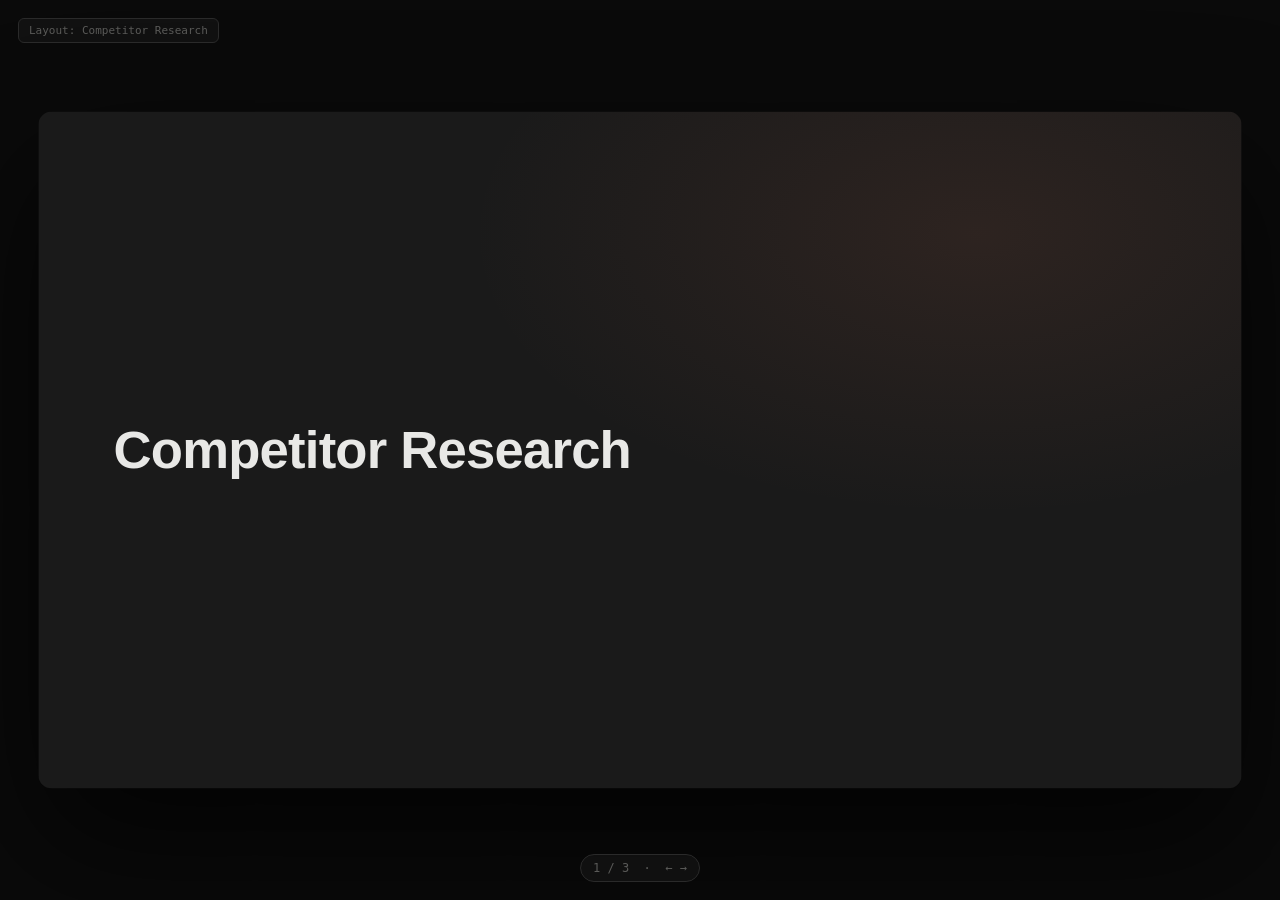
<file: 00-intro/index.html>
<!DOCTYPE html>
<html lang="en">
<head>
<meta charset="UTF-8" />
<meta name="viewport" content="width=device-width, initial-scale=1.0" />
<title>How we do competitor research with Claude · Porter Metrics</title>
<link rel="stylesheet" href="../_shared/styles.css">
</head>
<body>
<div class="label" id="layoutLabel"></div>
<div class="stage">

  <!-- COVER -->
  <section class="slide active pad divider" data-layout="Competitor Research">
    <h2>Competitor Research</h2>
  </section>

  <!-- The 4 kinds of research -->
  <section class="slide pad" data-layout="Four kinds of research" style="justify-content:center">
    <style>
      .rt-sub{font-size:17px;color:var(--text-soft);text-align:center;max-width:68ch;margin:12px auto 0;line-height:1.5}
      .rt-sub b{color:var(--text)}
      .rt-grid{display:flex;gap:22px;justify-content:center;margin:46px auto 0;width:100%;max-width:1120px}
      .rt-card{flex:1;background:var(--bg-elev);border:1px solid rgba(255,255,255,.08);border-radius:16px;padding:26px 22px 22px;display:flex;flex-direction:column;gap:13px;box-shadow:0 18px 40px -24px rgba(0,0,0,.7);position:relative}
      .rt-card.dim{opacity:.5}
      .rt-card.on{border-color:rgba(217,119,87,.5);background:linear-gradient(158deg,#2b211c,#232323);box-shadow:0 26px 58px -18px rgba(217,119,87,.42)}
      .rt-ic{width:52px;height:52px;border-radius:13px;background:rgba(255,255,255,.06);display:grid;place-items:center}
      .rt-card.on .rt-ic{background:rgba(217,119,87,.16)}
      .rt-ic svg{width:27px;height:27px;stroke:var(--text-dim);fill:none;stroke-width:1.7;stroke-linecap:round;stroke-linejoin:round}
      .rt-card.on .rt-ic svg{stroke:var(--orange)}
      .rt-h{font-size:17px;font-weight:750;color:var(--text)}
      .rt-card.dim .rt-h{color:var(--text-soft)}
      .rt-p{font-size:13.5px;color:var(--text-dim);line-height:1.5;margin:0}
      .rt-badge{position:absolute;top:-12px;left:50%;transform:translateX(-50%);background:var(--orange);color:#1a1a1a;font-size:10.5px;font-weight:800;letter-spacing:.07em;text-transform:uppercase;padding:5px 13px;border-radius:20px;white-space:nowrap;box-shadow:0 8px 20px -6px rgba(217,119,87,.6)}
      .rt-foot{text-align:center;color:var(--text-soft);font-size:15px;margin-top:34px}
      .rt-foot b{color:var(--orange);font-weight:750}
    </style>
    <div class="kicker" style="color:var(--orange);text-align:center">Intro · the landscape</div>
    <h2 style="margin-top:8px;text-align:center">Four kinds of research</h2>
    <p class="rt-sub">Before you sell anything, you research. There are <b>four angles</b> — and they answer four different questions.</p>
    <div class="rt-grid">

      <!-- Market -->
      <div class="rt-card dim">
        <div class="rt-ic"><svg viewBox="0 0 24 24"><path d="M3 20h18"/><path d="M6 20v-7"/><path d="M11 20V6"/><path d="M16 20v-10"/><path d="M21 20V4"/></svg></div>
        <div class="rt-h">Market research</div>
        <p class="rt-p">The whole category — its size, its trends, where demand is heading.</p>
      </div>

      <!-- Audience -->
      <div class="rt-card dim">
        <div class="rt-ic"><svg viewBox="0 0 24 24"><circle cx="9" cy="8" r="3.2"/><path d="M3.5 19c0-3 2.5-5 5.5-5s5.5 2 5.5 5"/><circle cx="17" cy="8.5" r="2.4"/><path d="M15.5 14.2c2.6.2 4.5 2.1 4.5 4.8"/></svg></div>
        <div class="rt-h">Audience research</div>
        <p class="rt-p">Who you sell to — their pains, their language, what they actually want.</p>
      </div>

      <!-- Content -->
      <div class="rt-card dim">
        <div class="rt-ic"><svg viewBox="0 0 24 24"><path d="M6 3h9l3 3v15H6z"/><path d="M14 3v4h4"/><path d="M9 12h6"/><path d="M9 16h6"/></svg></div>
        <div class="rt-h">Content research</div>
        <p class="rt-p">What to say — the topics, angles and formats that actually land.</p>
      </div>

      <!-- Competitor (focus) -->
      <div class="rt-card on">
        <div class="rt-badge">This class</div>
        <div class="rt-ic"><svg viewBox="0 0 24 24"><circle cx="12" cy="12" r="8.5"/><circle cx="12" cy="12" r="3.5"/><path d="M12 1.5v4"/><path d="M12 18.5v4"/><path d="M1.5 12h4"/><path d="M18.5 12h4"/></svg></div>
        <div class="rt-h">Competitor research</div>
        <p class="rt-p">Who you're up against — their ads, pages, keywords and every move they make.</p>
      </div>

    </div>
    <p class="rt-foot">This class is about the fourth: <b>competitor research</b>.</p>
    <div class="foot"><span><span class="spark">✻</span> How we do competitor research with Claude</span><span>x</span></div>
  </section>

  <!-- What can we learn · the index of use cases -->
  <section class="slide pad" data-layout="What can we learn?" style="justify-content:center">
    <style>
      .idx-sub{font-size:16.5px;color:var(--text-soft);text-align:center;max-width:74ch;margin:12px auto 0;line-height:1.5}
      .idx-sub b{color:var(--text)}
      .idx-group{width:100%;max-width:1130px;margin:0 auto}
      .idx-glabel{display:flex;align-items:center;gap:13px;margin:0 4px 13px}
      .idx-glabel .t{font-size:12px;font-weight:800;letter-spacing:.11em;text-transform:uppercase;color:var(--orange);white-space:nowrap}
      .idx-glabel .d{font-size:13px;color:var(--text-dim);white-space:nowrap}
      .idx-glabel .rule{flex:1;height:1px;background:rgba(255,255,255,.09)}
      .idx-row{display:flex;gap:16px}
      .idx-card{flex:1;background:var(--bg-elev);border:1px solid rgba(255,255,255,.08);border-radius:13px;padding:15px 16px;display:flex;gap:13px;align-items:flex-start;box-shadow:0 14px 32px -24px rgba(0,0,0,.7)}
      .idx-ic{width:40px;height:40px;flex:none;border-radius:11px;background:rgba(217,119,87,.13);display:grid;place-items:center}
      .idx-ic svg{width:21px;height:21px;stroke:var(--orange);fill:none;stroke-width:1.7;stroke-linecap:round;stroke-linejoin:round}
      .idx-tx{min-width:0}
      .idx-tx .n{font-family:var(--mono);font-size:11px;color:var(--orange);font-weight:700}
      .idx-tx h3{font-size:15.5px;color:var(--text);font-weight:750;margin:1px 0 3px}
      .idx-tx p{font-size:12.5px;color:var(--text-dim);line-height:1.45;margin:0}
      .idx-gap{height:22px}
    </style>
    <div class="kicker" style="color:var(--orange);text-align:center">Intro · what's knowable</div>
    <h2 style="margin-top:8px;text-align:center">What can we learn about a competitor?</h2>
    <p class="idx-sub">Two tiers: the <b>strategic levers</b> behind their marketing — and the <b>tactics</b> where those levers show up. We'll take them <b>one by one</b>.</p>

    <div class="idx-group" style="margin-top:36px">
      <div class="idx-glabel"><span class="t">Strategic levers</span><span class="d">the decisions behind it all</span><span class="rule"></span></div>
      <div class="idx-row">
        <div class="idx-card">
          <div class="idx-ic"><svg viewBox="0 0 24 24"><rect x="4" y="4" width="16" height="16" rx="1.5"/><path d="M12 4v16"/><path d="M4 12h16"/><circle cx="16.2" cy="7.8" r="1.7"/></svg></div>
          <div class="idx-tx"><div class="n">01</div><h3>Positioning</h3><p>The space they claim — who they say they're for.</p></div>
        </div>
        <div class="idx-card">
          <div class="idx-ic"><svg viewBox="0 0 24 24"><path d="M4 5h16v11H9l-4 3v-3H4z"/><path d="M8 9h8"/><path d="M8 12.5h5"/></svg></div>
          <div class="idx-tx"><div class="n">02</div><h3>Messaging</h3><p>The words, promises and angles they lead with.</p></div>
        </div>
        <div class="idx-card">
          <div class="idx-ic"><svg viewBox="0 0 24 24"><path d="M20 12.6 12.6 20a1.4 1.4 0 0 1-2 0l-6.6-6.6a1.4 1.4 0 0 1-.4-1V4.6A1.6 1.6 0 0 1 5.2 3h4.8a1.4 1.4 0 0 1 1 .4L20 10.6a1.4 1.4 0 0 1 0 2z"/><circle cx="7.6" cy="7.6" r="1.3"/></svg></div>
          <div class="idx-tx"><div class="n">03</div><h3>Pricing</h3><p>Their plans, tiers and how they package value.</p></div>
        </div>
      </div>
    </div>

    <div class="idx-gap"></div>

    <div class="idx-group">
      <div class="idx-glabel"><span class="t">Tactics</span><span class="d">where those decisions show up</span><span class="rule"></span></div>
      <div class="idx-row">
        <div class="idx-card">
          <div class="idx-ic"><svg viewBox="0 0 24 24"><circle cx="10.5" cy="10.5" r="6"/><path d="M15 15l5 5"/></svg></div>
          <div class="idx-tx"><div class="n">04</div><h3>SEO</h3><p>The keywords and pages they rank for on Google.</p></div>
        </div>
        <div class="idx-card">
          <div class="idx-ic"><svg viewBox="0 0 24 24"><path d="M3 10v4h3l9 5V5L6 10H3z"/><path d="M18 9a4 4 0 0 1 0 6"/></svg></div>
          <div class="idx-tx"><div class="n">05</div><h3>Ads</h3><p>The paid creatives they're running right now.</p></div>
        </div>
        <div class="idx-card">
          <div class="idx-ic"><svg viewBox="0 0 24 24"><circle cx="6" cy="12" r="2.4"/><circle cx="17" cy="6" r="2.4"/><circle cx="17" cy="18" r="2.4"/><path d="M8.2 11 14.8 7.2"/><path d="M8.2 13 14.8 16.8"/></svg></div>
          <div class="idx-tx"><div class="n">06</div><h3>Social Media</h3><p>What they post — and how their audience reacts.</p></div>
        </div>
      </div>
    </div>

    <div class="foot"><span><span class="spark">✻</span> How we do competitor research with Claude</span><span>x</span></div>
  </section>

</div>
<div class="hud" id="hud">1 / 3 &nbsp;·&nbsp; ← →</div>
<script src="../_shared/slides.js"></script>
</body>
</html>
</file>
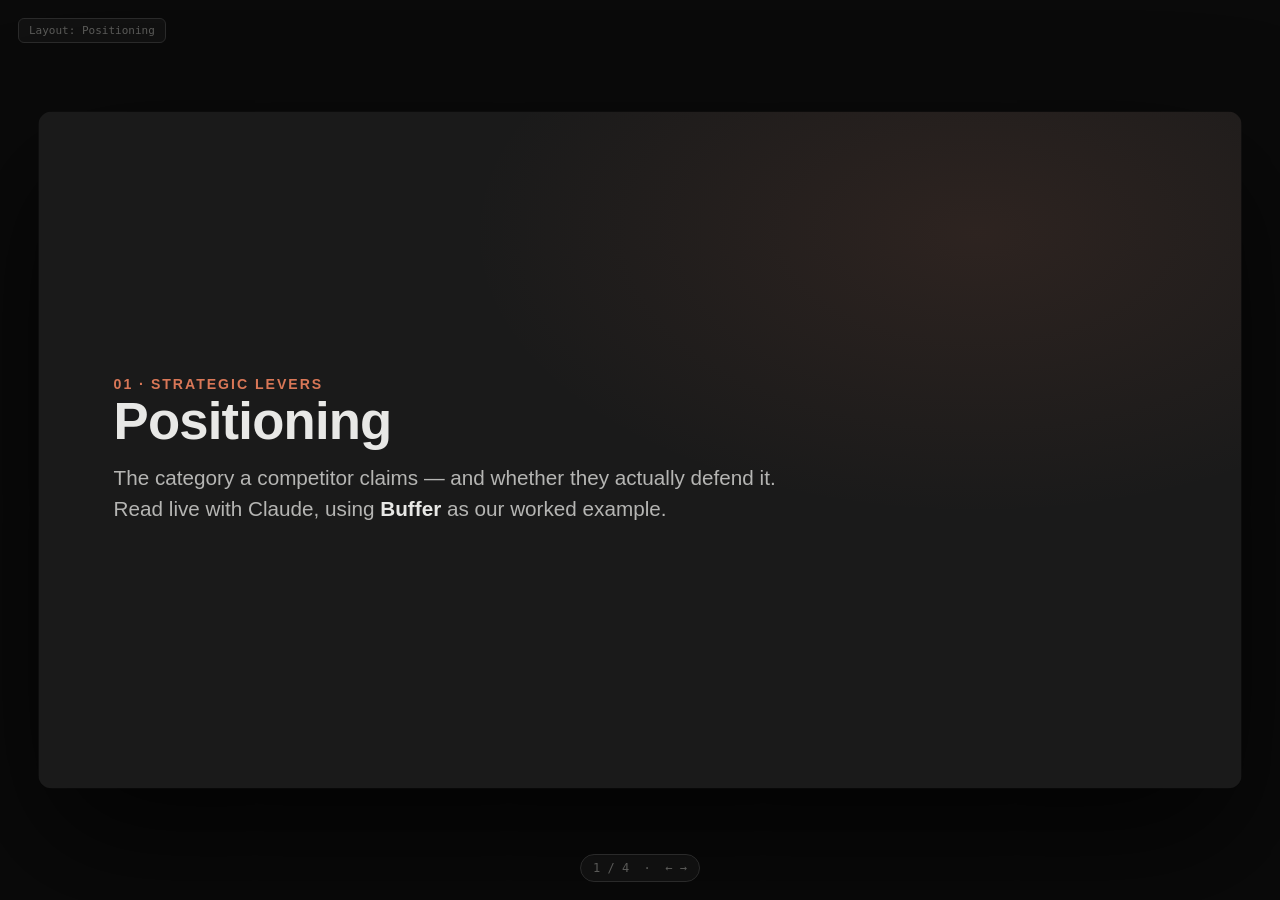
<file: 01-positioning/index.html>
<!DOCTYPE html>
<html lang="en">
<head>
<meta charset="UTF-8" />
<meta name="viewport" content="width=device-width, initial-scale=1.0" />
<title>How we do competitor research with Claude · Positioning · Porter Metrics</title>
<link rel="stylesheet" href="../_shared/styles.css">
</head>
<body>
<div class="label" id="layoutLabel"></div>
<div class="stage">

  <!-- SECTION COVER -->
  <section class="slide active pad divider" data-layout="Positioning">
    <div class="kicker" style="color:var(--orange)">01 · Strategic levers</div>
    <h2>Positioning</h2>
    <p class="lead" style="margin-top:14px;max-width:60ch">The category a competitor claims — and whether they actually defend it. Read live with Claude, using <b style="color:var(--text)">Buffer</b> as our worked example.</p>
  </section>

  <!-- 1 · THE REAL PAGE (screenshot) -->
  <section class="slide pad" data-layout="Start with the real page" style="justify-content:center">
    <style>
      .sh-sub{font-size:17px;color:var(--text-soft);text-align:center;max-width:70ch;margin:12px auto 0;line-height:1.5}
      .sh-sub b{color:var(--text)}
      .sh-win{width:900px;max-width:100%;margin:28px auto 0;border-radius:14px;overflow:hidden;border:1px solid rgba(255,255,255,.12);box-shadow:0 34px 80px -34px rgba(0,0,0,.85)}
      .sh-bar{height:38px;background:#2b2b2b;display:flex;align-items:center;gap:8px;padding:0 14px}
      .sh-bar .d{width:11px;height:11px;border-radius:50%}
      .sh-url{margin:0 auto;font-family:var(--mono);font-size:12px;color:var(--text-soft);background:rgba(255,255,255,.08);padding:5px 16px;border-radius:7px}
      .sh-win img{display:block;width:100%;height:auto}
    </style>
    <div class="kicker" style="color:var(--orange);text-align:center">01 · Positioning · the page we analyze</div>
    <h2 style="margin-top:8px;text-align:center">Start with the real page</h2>
    <p class="sh-sub">The homepage is where positioning lives — the hero line is the <b>category claim</b>.</p>
    <div class="sh-win">
      <div class="sh-bar"><span class="d" style="background:#ff5f57"></span><span class="d" style="background:#febc2e"></span><span class="d" style="background:#28c840"></span><span class="sh-url">buffer.com</span></div>
      <img src="assets/buffer-home.png" alt="Buffer homepage">
    </div>
    <div class="foot"><span><span class="spark">✻</span> How we do competitor research with Claude</span><span>x</span></div>
  </section>

  <!-- 2 · THE PROCESS · page -> read -> items -->
  <section class="slide pad" data-layout="Page → read → the items" style="justify-content:center">
    <style>
      .pf-sub{font-size:17px;color:var(--text-soft);text-align:center;max-width:70ch;margin:12px auto 0;line-height:1.5}
      .pf-sub b{color:var(--text)}
      .pf-flow{display:flex;align-items:center;justify-content:center;margin-top:46px}
      .pf-node{display:flex;flex-direction:column;align-items:center;gap:14px;width:236px}
      .pf-card{width:216px;height:154px;border-radius:15px;background:var(--bg-elev);border:1px solid rgba(255,255,255,.08);box-shadow:0 22px 46px -24px rgba(0,0,0,.75);overflow:hidden;display:flex;flex-direction:column}
      .pf-bar{height:31px;background:var(--code-bg);display:flex;align-items:center;gap:6px;padding:0 11px}
      .pf-bar .d{width:8px;height:8px;border-radius:50%}
      .pf-url{margin-left:6px;font-family:var(--mono);font-size:10.5px;color:var(--text-soft);white-space:nowrap;overflow:hidden;text-overflow:ellipsis}
      .pf-body{flex:1;padding:12px 14px;display:flex;flex-direction:column;gap:8px;justify-content:center}
      .pf-h1{height:11px;border-radius:4px;background:rgba(255,255,255,.16);width:82%}
      .pf-ln{height:7px;border-radius:4px;background:rgba(255,255,255,.09)}
      .pf-cta{height:20px;width:56%;border-radius:6px;background:rgba(217,119,87,.4);margin-top:3px}
      .pf-claude{width:150px;height:150px;border-radius:24px;background:#fff;display:grid;place-items:center;box-shadow:0 22px 52px -20px rgba(217,119,87,.5);animation:pfpulse 2.6s ease-in-out infinite}
      .pf-claude img{width:80px;height:80px}
      @keyframes pfpulse{0%,100%{box-shadow:0 22px 52px -24px rgba(217,119,87,.32)}50%{box-shadow:0 22px 64px -14px rgba(217,119,87,.7)}}
      .pf-out{width:216px;height:154px;border-radius:15px;background:linear-gradient(158deg,#2b211c,#232323);border:1px solid rgba(217,119,87,.24);padding:13px 16px;display:flex;flex-direction:column;gap:6px;justify-content:center}
      .pf-out .o{display:flex;align-items:center;gap:9px;font-size:12px;color:var(--text-soft);font-weight:600}
      .pf-out .o .n{font-family:var(--mono);font-size:9.5px;color:var(--orange);font-weight:700;width:14px}
      .pf-label{font-size:13.5px;color:var(--text-dim);font-weight:600}
      .pf-conn{width:92px;height:2px;background:rgba(255,255,255,.13);position:relative;margin:0 -4px;margin-bottom:32px}
      .pf-conn::before{content:"";position:absolute;top:-3.5px;left:0;width:9px;height:9px;border-radius:50%;background:var(--orange);box-shadow:0 0 12px 2px rgba(217,119,87,.6);animation:pfrun 2.2s linear infinite}
      .pf-conn.d2::before{animation-delay:1.1s}
      @keyframes pfrun{0%{left:0;opacity:0}12%{opacity:1}88%{opacity:1}100%{left:84px;opacity:0}}
      .pf-step{font-family:var(--mono);font-size:12px;color:var(--orange);font-weight:700;margin-bottom:2px}
    </style>
    <div class="kicker" style="color:var(--orange);text-align:center">01 · Positioning · the process</div>
    <h2 style="margin-top:8px;text-align:center">Page → read → the items</h2>
    <p class="pf-sub">Same method as always: point Claude at the URL, it <b>reads the live page</b> and fills the <b>same set of items</b> — grounded in Porter's copy banks.</p>
    <div class="pf-flow">
      <div class="pf-node">
        <div class="pf-step">1 · the page</div>
        <div class="pf-card">
          <div class="pf-bar"><span class="d" style="background:#ff5f57"></span><span class="d" style="background:#febc2e"></span><span class="d" style="background:#28c840"></span><span class="pf-url">buffer.com</span></div>
          <div class="pf-body">
            <div class="pf-h1"></div>
            <div class="pf-ln" style="width:64%"></div>
            <div class="pf-cta"></div>
          </div>
        </div>
        <div class="pf-label">The live homepage</div>
      </div>
      <div class="pf-conn"></div>
      <div class="pf-node">
        <div class="pf-step">2 · read</div>
        <div class="pf-claude"><img src="../_shared/logos/claude-code.svg" alt="Claude"></div>
        <div class="pf-label">Claude reads it</div>
      </div>
      <div class="pf-conn d2"></div>
      <div class="pf-node">
        <div class="pf-step">3 · the items</div>
        <div class="pf-out">
          <div class="o"><span class="n">01</span> Category claim</div>
          <div class="o"><span class="n">02</span> Competes against</div>
          <div class="o"><span class="n">03</span> Audience</div>
          <div class="o"><span class="n">04</span> Awareness path</div>
          <div class="o"><span class="n">05</span> Goal</div>
          <div class="o"><span class="n">06</span> Value read</div>
        </div>
        <div class="pf-label">The same items, every page</div>
      </div>
    </div>
    <div class="foot"><span><span class="spark">✻</span> How we do competitor research with Claude</span><span>x</span></div>
  </section>

  <!-- 3 · THE ANALYSIS · the teardown, applied to Buffer -->
  <section class="slide pad" data-layout="Buffer, through the framework" style="justify-content:center">
    <style>
      .fw-sub{font-size:16px;color:var(--text-soft);text-align:center;max-width:80ch;margin:11px auto 0;line-height:1.5}
      .fw-sub b{color:var(--text)}
      .fw-legend{display:flex;gap:20px;justify-content:center;margin:12px auto 0;font-size:12px;color:var(--text-dim)}
      .fw-legend span{display:inline-flex;align-items:center;gap:7px}
      .fw-legend i{width:11px;height:11px;border-radius:3px;display:inline-block}
      .fw-table{width:100%;max-width:1190px;margin:12px auto 0}
      .fw-row{display:flex;gap:18px;align-items:center;padding:8px 10px;border-top:1px solid rgba(255,255,255,.07)}
      .fw-row:last-child{border-bottom:1px solid rgba(255,255,255,.07)}
      .fw-row.star{background:linear-gradient(90deg,rgba(217,119,87,.07),transparent);border-left:2.5px solid var(--orange)}
      .fw-left{width:214px;flex:none;display:flex;align-items:center;gap:11px}
      .fw-ic{width:33px;height:33px;flex:none;border-radius:10px;background:rgba(217,119,87,.13);display:grid;place-items:center}
      .fw-ic svg{width:18px;height:18px;stroke:var(--orange);fill:none;stroke-width:1.7;stroke-linecap:round;stroke-linejoin:round}
      .fw-lt .n{font-family:var(--mono);font-size:10.5px;color:var(--orange);font-weight:700}
      .fw-lt h3{font-size:14.5px;color:var(--text);font-weight:750;margin:1px 0 1px}
      .fw-lt p{font-size:11.5px;color:var(--text-dim);margin:0;line-height:1.3}
      .fw-chips{display:flex;flex-wrap:wrap;gap:8px}
      .fw-chip{font-family:var(--mono);font-size:12px;color:var(--text-soft);background:var(--bg-elev);border:1px solid rgba(255,255,255,.09);border-radius:7px;padding:5px 10px;white-space:nowrap}
      .fw-chip b{color:var(--text);font-weight:700}
      .fw-tag{font-size:9.5px;font-weight:800;letter-spacing:.06em;text-transform:uppercase;color:var(--text-dim);border:1px solid rgba(255,255,255,.14);border-radius:20px;padding:2px 8px;margin-left:8px}
      .fw-tag.star{color:var(--orange);border-color:rgba(217,119,87,.45)}
      .vr-ok{color:#33d17a;font-weight:800}
      .vr-mid{color:#e0a83b;font-weight:800}
      .vr-bad{color:#ff6b6b;font-weight:800}
      .fw-punch{text-align:center;color:var(--text);font-size:16px;margin-top:22px;font-weight:600}
      .fw-punch b{color:var(--orange)}
    </style>
    <div class="kicker" style="color:var(--orange);text-align:center">01 · Positioning · the analysis</div>
    <h2 style="margin-top:6px;text-align:center">Buffer, through the framework</h2>
    <p class="fw-sub">The items — filled with <b>what's actually on the page</b>, classified with Porter's copy banks.</p>
    <div class="fw-legend"><span><i style="background:rgba(217,119,87,.6)"></i>read off the page</span><span><i style="background:rgba(255,255,255,.18)"></i>the value read · does it work?</span></div>

    <div class="fw-table">

      <div class="fw-row">
        <div class="fw-left">
          <div class="fw-ic"><svg viewBox="0 0 24 24"><path d="M12 2 4 6v6c0 5 3.5 8 8 10 4.5-2 8-5 8-10V6l-8-4z"/></svg></div>
          <div class="fw-lt"><div class="n">01</div><h3>Category claim</h3><p>the space it owns</p></div>
        </div>
        <div class="fw-chips">
          <span class="fw-chip"><b>"social media workspace"</b></span><span class="fw-chip">load-bearing word · <b>workspace</b></span><span class="fw-chip">not "a scheduler"</span>
        </div>
      </div>

      <div class="fw-row">
        <div class="fw-left">
          <div class="fw-ic"><svg viewBox="0 0 24 24"><circle cx="12" cy="12" r="8.5"/><circle cx="12" cy="12" r="3.5"/><path d="M12 1.5v4"/><path d="M12 18.5v4"/></svg></div>
          <div class="fw-lt"><div class="n">02</div><h3>Competes against</h3><p>the alternative it names</p></div>
        </div>
        <div class="fw-chips">
          <span class="fw-chip">single-function schedulers</span><span class="fw-chip">manual posting</span><span class="fw-chip" style="border-style:dashed;color:var(--text-dim)">no named rival on page</span>
        </div>
      </div>

      <div class="fw-row">
        <div class="fw-left">
          <div class="fw-ic"><svg viewBox="0 0 24 24"><circle cx="9" cy="8" r="3.2"/><path d="M3.5 19c0-3 2.5-5 5.5-5s5.5 2 5.5 5"/><circle cx="17" cy="8.5" r="2.4"/><path d="M15.5 14.2c2.6.2 4.5 2.1 4.5 4.8"/></svg></div>
          <div class="fw-lt"><div class="n">03</div><h3>Audience</h3><p>one, or layered?</p></div>
        </div>
        <div class="fw-chips">
          <span class="fw-chip"><b>one persona</b> · creator / operator</span><span class="fw-chip">tabs Creators / SMB / Agencies = surface</span>
        </div>
      </div>

      <div class="fw-row">
        <div class="fw-left">
          <div class="fw-ic"><svg viewBox="0 0 24 24"><path d="M3 12h4l3-8 4 16 3-8h4"/></svg></div>
          <div class="fw-lt"><div class="n">04</div><h3>Awareness path</h3><p>where it starts</p></div>
        </div>
        <div class="fw-chips">
          <span class="fw-chip">Solution → Product → Most-aware</span><span class="fw-chip">skips <b>Unaware + Problem-aware</b></span><span class="fw-chip">zero problem-education</span>
        </div>
      </div>

      <div class="fw-row">
        <div class="fw-left">
          <div class="fw-ic"><svg viewBox="0 0 24 24"><circle cx="12" cy="12" r="9"/><path d="M8 12l2.5 2.5L16 9"/></svg></div>
          <div class="fw-lt"><div class="n">05</div><h3>Goal</h3><p>the one action</p></div>
        </div>
        <div class="fw-chips">
          <span class="fw-chip">free email signup</span><span class="fw-chip">product-led · no sales motion</span><span class="fw-chip">"Get started for free" ×2</span>
        </div>
      </div>

      <div class="fw-row star">
        <div class="fw-left">
          <div class="fw-ic"><svg viewBox="0 0 24 24"><path d="M2 12s4-7 10-7 10 7 10 7-4 7-10 7-10-7-10-7z"/><circle cx="12" cy="12" r="3"/></svg></div>
          <div class="fw-lt"><div class="n">06</div><h3>Value read <span class="fw-tag star" style="white-space:nowrap">verdict</span></h3><p>the 6-layer verdict</p></div>
        </div>
        <div class="fw-chips">
          <span class="fw-chip">Clarity <span class="vr-ok">✓</span></span><span class="fw-chip">Relevance <span class="vr-ok">✓</span></span><span class="fw-chip">Value <span class="vr-mid">~</span></span><span class="fw-chip" style="border-color:rgba(255,107,107,.5)">★ Differentiation <span class="vr-bad">✗ weak</span></span><span class="fw-chip">Completeness <span class="vr-mid">~</span></span><span class="fw-chip">Conversion <span class="vr-ok">✓</span></span>
        </div>
      </div>

    </div>
    <p class="fw-punch">Buffer converts beautifully — but never says <b>why Buffer over Hootsuite</b>. It claims a category; it never defends it.</p>
    <div class="foot"><span><span class="spark">✻</span> How we do competitor research with Claude</span><span>x</span></div>
  </section>

</div>
<div class="hud" id="hud">1 / 4 &nbsp;·&nbsp; ← →</div>
<script src="../_shared/slides.js"></script>
</body>
</html>
</file>
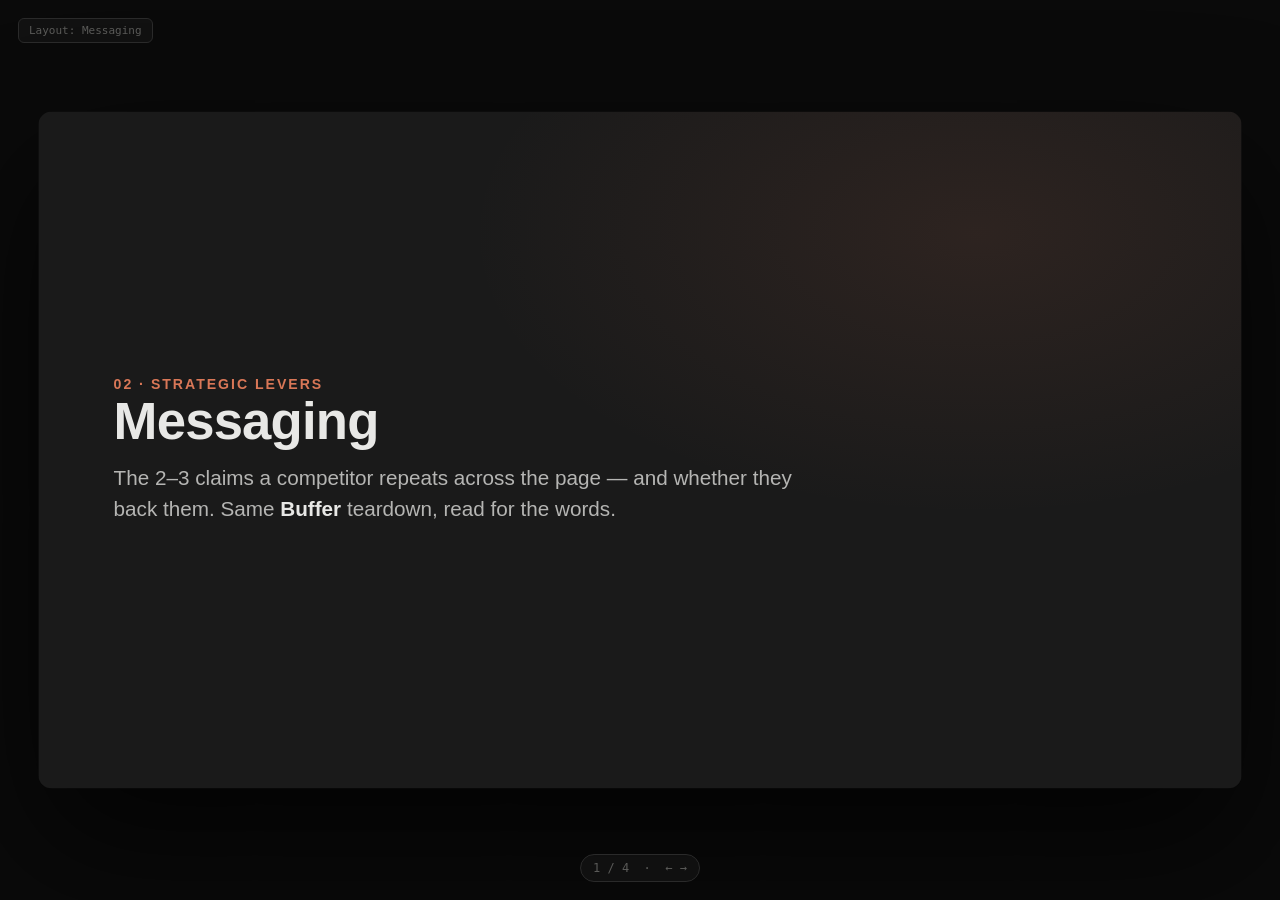
<file: 02-messaging/index.html>
<!DOCTYPE html>
<html lang="en">
<head>
<meta charset="UTF-8" />
<meta name="viewport" content="width=device-width, initial-scale=1.0" />
<title>How we do competitor research with Claude · Messaging · Porter Metrics</title>
<link rel="stylesheet" href="../_shared/styles.css">
</head>
<body>
<div class="label" id="layoutLabel"></div>
<div class="stage">

  <!-- SECTION COVER -->
  <section class="slide active pad divider" data-layout="Messaging">
    <div class="kicker" style="color:var(--orange)">02 · Strategic levers</div>
    <h2>Messaging</h2>
    <p class="lead" style="margin-top:14px;max-width:60ch">The 2–3 claims a competitor repeats across the page — and whether they back them. Same <b style="color:var(--text)">Buffer</b> teardown, read for the words.</p>
  </section>

  <!-- 1 · THE WORDS ON THE PAGE (claims board) -->
  <section class="slide pad" data-layout="The claims on the page" style="justify-content:center">
    <style>
      .cb-sub{font-size:17px;color:var(--text-soft);text-align:center;max-width:72ch;margin:12px auto 0;line-height:1.5}
      .cb-sub b{color:var(--text)}
      .cb-grid{display:flex;gap:20px;justify-content:center;margin:42px auto 0;width:100%;max-width:1140px;align-items:stretch}
      .cb-card{flex:1;background:var(--bg-elev);border:1px solid rgba(255,255,255,.08);border-radius:16px;padding:24px 22px 20px;display:flex;flex-direction:column;gap:13px;box-shadow:0 18px 40px -24px rgba(0,0,0,.7)}
      .cb-tag{font-size:11px;font-weight:800;letter-spacing:.09em;text-transform:uppercase;color:var(--orange)}
      .cb-q{font-size:19px;color:var(--text);font-weight:650;line-height:1.32}
      .cb-q .qm{color:var(--orange);font-weight:800}
      .cb-sec{font-size:13px;color:var(--text-dim);line-height:1.45;border-top:1px solid rgba(255,255,255,.08);padding-top:12px;margin-top:auto;font-style:italic}
    </style>
    <div class="kicker" style="color:var(--orange);text-align:center">02 · Messaging · the words on the page</div>
    <h2 style="margin-top:8px;text-align:center">Three claims, repeated everywhere</h2>
    <p class="cb-sub">Messaging is what they say <b>again and again</b>. Buffer leans on three — pulled verbatim off the page.</p>
    <div class="cb-grid">
      <div class="cb-card">
        <div class="cb-tag">Completeness</div>
        <div class="cb-q"><span class="qm">“</span>The most complete set of publishing integrations, ever.<span class="qm">”</span></div>
        <div class="cb-sec">“Connected to every platform and tool you use.”</div>
      </div>
      <div class="cb-card">
        <div class="cb-tag">Universality</div>
        <div class="cb-q"><span class="qm">“</span>For everyone.<span class="qm">”</span></div>
        <div class="cb-sec">“Whoever you are, we've got you covered.”</div>
      </div>
      <div class="cb-card">
        <div class="cb-tag">Transparency · humanity</div>
        <div class="cb-q"><span class="qm">“</span>We are an open company.<span class="qm">”</span></div>
        <div class="cb-sec">“No bots, just real people who care.”</div>
      </div>
    </div>
    <div class="foot"><span><span class="spark">✻</span> How we do competitor research with Claude</span><span>x</span></div>
  </section>

  <!-- 2 · THE PROCESS · page -> read -> items -->
  <section class="slide pad" data-layout="Page → read → the items" style="justify-content:center">
    <style>
      .pf-sub{font-size:17px;color:var(--text-soft);text-align:center;max-width:70ch;margin:12px auto 0;line-height:1.5}
      .pf-sub b{color:var(--text)}
      .pf-flow{display:flex;align-items:center;justify-content:center;margin-top:46px}
      .pf-node{display:flex;flex-direction:column;align-items:center;gap:14px;width:236px}
      .pf-card{width:216px;height:154px;border-radius:15px;background:var(--bg-elev);border:1px solid rgba(255,255,255,.08);box-shadow:0 22px 46px -24px rgba(0,0,0,.75);overflow:hidden;display:flex;flex-direction:column}
      .pf-bar{height:31px;background:var(--code-bg);display:flex;align-items:center;gap:6px;padding:0 11px}
      .pf-bar .d{width:8px;height:8px;border-radius:50%}
      .pf-url{margin-left:6px;font-family:var(--mono);font-size:10.5px;color:var(--text-soft);white-space:nowrap;overflow:hidden;text-overflow:ellipsis}
      .pf-body{flex:1;padding:12px 14px;display:flex;flex-direction:column;gap:8px;justify-content:center}
      .pf-q{height:8px;border-radius:4px;background:rgba(255,255,255,.13)}
      .pf-claude{width:150px;height:150px;border-radius:24px;background:#fff;display:grid;place-items:center;box-shadow:0 22px 52px -20px rgba(217,119,87,.5);animation:pfpulse 2.6s ease-in-out infinite}
      .pf-claude img{width:80px;height:80px}
      @keyframes pfpulse{0%,100%{box-shadow:0 22px 52px -24px rgba(217,119,87,.32)}50%{box-shadow:0 22px 64px -14px rgba(217,119,87,.7)}}
      .pf-out{width:216px;height:154px;border-radius:15px;background:linear-gradient(158deg,#2b211c,#232323);border:1px solid rgba(217,119,87,.24);padding:13px 16px;display:flex;flex-direction:column;gap:6px;justify-content:center}
      .pf-out .o{display:flex;align-items:center;gap:9px;font-size:12px;color:var(--text-soft);font-weight:600}
      .pf-out .o .n{font-family:var(--mono);font-size:9.5px;color:var(--orange);font-weight:700;width:14px}
      .pf-label{font-size:13.5px;color:var(--text-dim);font-weight:600}
      .pf-conn{width:92px;height:2px;background:rgba(255,255,255,.13);position:relative;margin:0 -4px;margin-bottom:32px}
      .pf-conn::before{content:"";position:absolute;top:-3.5px;left:0;width:9px;height:9px;border-radius:50%;background:var(--orange);box-shadow:0 0 12px 2px rgba(217,119,87,.6);animation:pfrun 2.2s linear infinite}
      .pf-conn.d2::before{animation-delay:1.1s}
      @keyframes pfrun{0%{left:0;opacity:0}12%{opacity:1}88%{opacity:1}100%{left:84px;opacity:0}}
      .pf-step{font-family:var(--mono);font-size:12px;color:var(--orange);font-weight:700;margin-bottom:2px}
    </style>
    <div class="kicker" style="color:var(--orange);text-align:center">02 · Messaging · the process</div>
    <h2 style="margin-top:8px;text-align:center">Page → read → the items</h2>
    <p class="pf-sub">Same method: Claude <b>reads the live copy</b> and names each move with Porter's banks — the figures, the triggers, the angle.</p>
    <div class="pf-flow">
      <div class="pf-node">
        <div class="pf-step">1 · the page</div>
        <div class="pf-card">
          <div class="pf-bar"><span class="d" style="background:#ff5f57"></span><span class="d" style="background:#febc2e"></span><span class="d" style="background:#28c840"></span><span class="pf-url">buffer.com</span></div>
          <div class="pf-body">
            <div class="pf-q" style="width:88%"></div>
            <div class="pf-q" style="width:70%"></div>
            <div class="pf-q" style="width:80%"></div>
            <div class="pf-q" style="width:58%"></div>
          </div>
        </div>
        <div class="pf-label">The live copy</div>
      </div>
      <div class="pf-conn"></div>
      <div class="pf-node">
        <div class="pf-step">2 · read</div>
        <div class="pf-claude"><img src="../_shared/logos/claude-code.svg" alt="Claude"></div>
        <div class="pf-label">Claude reads it</div>
      </div>
      <div class="pf-conn d2"></div>
      <div class="pf-node">
        <div class="pf-step">3 · the items</div>
        <div class="pf-out">
          <div class="o"><span class="n">01</span> The claims</div>
          <div class="o"><span class="n">02</span> Concept &amp; hook</div>
          <div class="o"><span class="n">03</span> Angle</div>
          <div class="o"><span class="n">04</span> Rhetorical figures</div>
          <div class="o"><span class="n">05</span> Triggers</div>
          <div class="o"><span class="n">06</span> Value read</div>
        </div>
        <div class="pf-label">The same items, every page</div>
      </div>
    </div>
    <div class="foot"><span><span class="spark">✻</span> How we do competitor research with Claude</span><span>x</span></div>
  </section>

  <!-- 3 · THE ANALYSIS · the teardown, applied to Buffer -->
  <section class="slide pad" data-layout="Buffer, through the framework" style="justify-content:center">
    <style>
      .fw-sub{font-size:16px;color:var(--text-soft);text-align:center;max-width:80ch;margin:11px auto 0;line-height:1.5}
      .fw-sub b{color:var(--text)}
      .fw-legend{display:flex;gap:20px;justify-content:center;margin:12px auto 0;font-size:12px;color:var(--text-dim)}
      .fw-legend span{display:inline-flex;align-items:center;gap:7px}
      .fw-legend i{width:11px;height:11px;border-radius:3px;display:inline-block}
      .fw-table{width:100%;max-width:1190px;margin:12px auto 0}
      .fw-row{display:flex;gap:18px;align-items:center;padding:8px 10px;border-top:1px solid rgba(255,255,255,.07)}
      .fw-row:last-child{border-bottom:1px solid rgba(255,255,255,.07)}
      .fw-row.star{background:linear-gradient(90deg,rgba(217,119,87,.07),transparent);border-left:2.5px solid var(--orange)}
      .fw-left{width:214px;flex:none;display:flex;align-items:center;gap:11px}
      .fw-ic{width:33px;height:33px;flex:none;border-radius:10px;background:rgba(217,119,87,.13);display:grid;place-items:center}
      .fw-ic svg{width:18px;height:18px;stroke:var(--orange);fill:none;stroke-width:1.7;stroke-linecap:round;stroke-linejoin:round}
      .fw-lt .n{font-family:var(--mono);font-size:10.5px;color:var(--orange);font-weight:700}
      .fw-lt h3{font-size:14.5px;color:var(--text);font-weight:750;margin:1px 0 1px}
      .fw-lt p{font-size:11.5px;color:var(--text-dim);margin:0;line-height:1.3}
      .fw-chips{display:flex;flex-wrap:wrap;gap:8px}
      .fw-chip{font-family:var(--mono);font-size:12px;color:var(--text-soft);background:var(--bg-elev);border:1px solid rgba(255,255,255,.09);border-radius:7px;padding:5px 10px;white-space:nowrap}
      .fw-chip b{color:var(--text);font-weight:700}
      .fw-tag{font-size:9.5px;font-weight:800;letter-spacing:.06em;text-transform:uppercase;color:var(--text-dim);border:1px solid rgba(255,255,255,.14);border-radius:20px;padding:2px 8px;margin-left:8px}
      .fw-tag.star{color:var(--orange);border-color:rgba(217,119,87,.45)}
      .vr-ok{color:#33d17a;font-weight:800}
      .vr-bad{color:#ff6b6b;font-weight:800}
      .fw-punch{text-align:center;color:var(--text);font-size:16px;margin-top:22px;font-weight:600}
      .fw-punch b{color:var(--orange)}
    </style>
    <div class="kicker" style="color:var(--orange);text-align:center">02 · Messaging · the analysis</div>
    <h2 style="margin-top:6px;text-align:center">Buffer, through the framework</h2>
    <p class="fw-sub">Each move named with a real bank entry — the figure, the trigger, the angle. Never an invented label.</p>
    <div class="fw-legend"><span><i style="background:rgba(217,119,87,.6)"></i>read off the page</span><span><i style="background:rgba(255,255,255,.18)"></i>the value read · does it hold up?</span></div>

    <div class="fw-table">

      <div class="fw-row">
        <div class="fw-left">
          <div class="fw-ic"><svg viewBox="0 0 24 24"><path d="M4 5h16v11H9l-4 3v-3H4z"/><path d="M8 9h8"/><path d="M8 12.5h5"/></svg></div>
          <div class="fw-lt"><div class="n">01</div><h3>The claims</h3><p>what repeats</p></div>
        </div>
        <div class="fw-chips">
          <span class="fw-chip">completeness · <b>"complete… ever"</b></span><span class="fw-chip">universality · <b>"for everyone"</b></span><span class="fw-chip">transparency · <b>"no bots"</b></span>
        </div>
      </div>

      <div class="fw-row">
        <div class="fw-left">
          <div class="fw-ic"><svg viewBox="0 0 24 24"><path d="M12 3a6 6 0 0 0-4 10.5c.8.8 1 1.5 1 2.5h6c0-1 .2-1.7 1-2.5A6 6 0 0 0 12 3z"/><path d="M9 21h6"/></svg></div>
          <div class="fw-lt"><div class="n">02</div><h3>Concept &amp; hook</h3><p>the one big idea</p></div>
        </div>
        <div class="fw-chips">
          <span class="fw-chip">concept · <b>"run all your social from one place"</b></span><span class="fw-chip">hook · identity · "your social media workspace"</span>
        </div>
      </div>

      <div class="fw-row">
        <div class="fw-left">
          <div class="fw-ic"><svg viewBox="0 0 24 24"><path d="M3 12h13"/><path d="M12 7l5 5-5 5"/><path d="M20 5v14"/></svg></div>
          <div class="fw-lt"><div class="n">03</div><h3>Angle</h3><p>how it's told</p></div>
        </div>
        <div class="fw-chips">
          <span class="fw-chip">before/after · <b>zero → one → one million</b></span><span class="fw-chip">over a feature listicle</span><span class="fw-chip">aspirational, not pain-relief</span>
        </div>
      </div>

      <div class="fw-row">
        <div class="fw-left">
          <div class="fw-ic"><svg viewBox="0 0 24 24"><path d="M6 4h12"/><path d="M12 4v16"/><path d="M9 20h6"/></svg></div>
          <div class="fw-lt"><div class="n">04</div><h3>Rhetorical figures</h3><p>named from the bank</p></div>
        </div>
        <div class="fw-chips">
          <span class="fw-chip">Gradatio</span><span class="fw-chip">Tricolon</span><span class="fw-chip">Correctio <b>· "not just X"</b> (gastado)</span><span class="fw-chip">Hipérbole · "10x"</span>
        </div>
      </div>

      <div class="fw-row">
        <div class="fw-left">
          <div class="fw-ic"><svg viewBox="0 0 24 24"><path d="M13 2 4 14h7l-1 8 9-12h-7l1-8z"/></svg></div>
          <div class="fw-lt"><div class="n">05</div><h3>Triggers</h3><p>the levers leaned on</p></div>
        </div>
        <div class="fw-chips">
          <span class="fw-chip"><b>social proof</b> (dominant)</span><span class="fw-chip">authority · transparency</span><span class="fw-chip">reciprocity</span><span class="fw-chip">commitment</span><span class="fw-chip">unity</span>
        </div>
      </div>

      <div class="fw-row star">
        <div class="fw-left">
          <div class="fw-ic"><svg viewBox="0 0 24 24"><path d="M2 12s4-7 10-7 10 7 10 7-4 7-10 7-10-7-10-7z"/><circle cx="12" cy="12" r="3"/></svg></div>
          <div class="fw-lt"><div class="n">06</div><h3>Value read <span class="fw-tag star" style="white-space:nowrap">holds up?</span></h3><p>claim vs proof</p></div>
        </div>
        <div class="fw-chips">
          <span class="fw-chip" style="border-color:rgba(255,107,107,.5)">★ evidence-per-claim <span class="vr-bad">✗</span></span><span class="fw-chip">present-tense <span class="vr-bad">✗</span> ("will help")</span><span class="fw-chip">one-term-one-thing <span class="vr-ok">✓</span></span>
        </div>
      </div>

    </div>
    <p class="fw-punch">Bold and human — but <b>"most complete… ever"</b> and <b>"10x"</b> carry no proof. Confidence without evidence.</p>
    <div class="foot"><span><span class="spark">✻</span> How we do competitor research with Claude</span><span>x</span></div>
  </section>

</div>
<div class="hud" id="hud">1 / 4 &nbsp;·&nbsp; ← →</div>
<script src="../_shared/slides.js"></script>
</body>
</html>
</file>
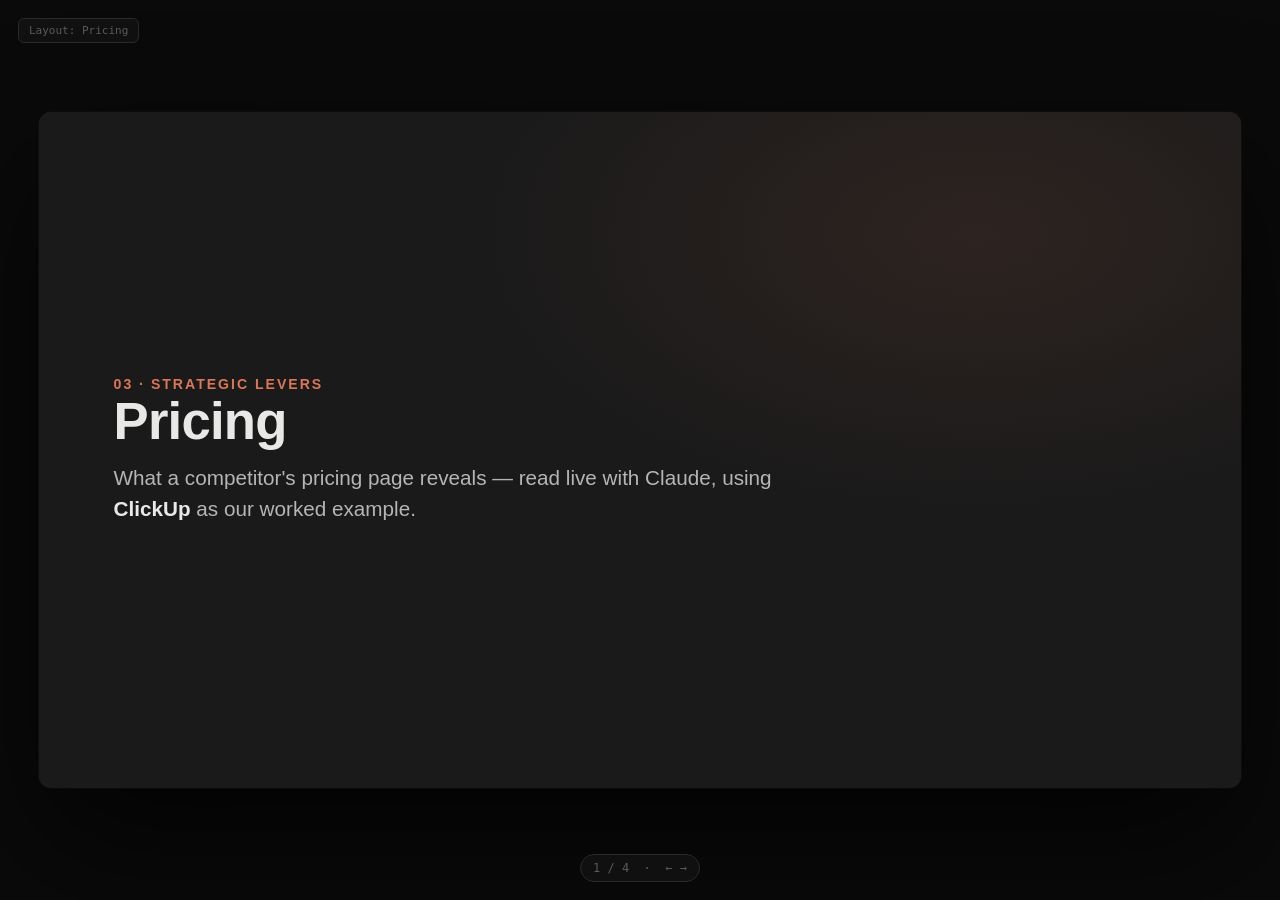
<file: 03-pricing/index.html>
<!DOCTYPE html>
<html lang="en">
<head>
<meta charset="UTF-8" />
<meta name="viewport" content="width=device-width, initial-scale=1.0" />
<title>How we do competitor research with Claude · Pricing · Porter Metrics</title>
<link rel="stylesheet" href="../_shared/styles.css">
</head>
<body>
<div class="label" id="layoutLabel"></div>
<div class="stage">

  <!-- SECTION COVER -->
  <section class="slide active pad divider" data-layout="Pricing">
    <div class="kicker" style="color:var(--orange)">03 · Strategic levers</div>
    <h2>Pricing</h2>
    <p class="lead" style="margin-top:14px;max-width:60ch">What a competitor's pricing page reveals — read live with Claude, using <b style="color:var(--text)">ClickUp</b> as our worked example.</p>
  </section>

  <!-- 1 · THE REAL PAGE (screenshot) -->
  <section class="slide pad" data-layout="Start with the real page" style="justify-content:center">
    <style>
      .sh-sub{font-size:17px;color:var(--text-soft);text-align:center;max-width:70ch;margin:12px auto 0;line-height:1.5}
      .sh-sub b{color:var(--text)}
      .sh-win{width:900px;max-width:100%;margin:28px auto 0;border-radius:14px;overflow:hidden;border:1px solid rgba(255,255,255,.12);box-shadow:0 34px 80px -34px rgba(0,0,0,.85)}
      .sh-bar{height:38px;background:#2b2b2b;display:flex;align-items:center;gap:8px;padding:0 14px}
      .sh-bar .d{width:11px;height:11px;border-radius:50%}
      .sh-url{margin:0 auto;font-family:var(--mono);font-size:12px;color:var(--text-soft);background:rgba(255,255,255,.08);padding:5px 16px;border-radius:7px}
      .sh-win img{display:block;width:100%;height:auto}
    </style>
    <div class="kicker" style="color:var(--orange);text-align:center">03 · Pricing · the page we analyze</div>
    <h2 style="margin-top:8px;text-align:center">Start with the real page</h2>
    <p class="sh-sub">No rebuild, no guessing — Claude reads exactly what's <b>live</b> at their pricing URL.</p>
    <div class="sh-win">
      <div class="sh-bar"><span class="d" style="background:#ff5f57"></span><span class="d" style="background:#febc2e"></span><span class="d" style="background:#28c840"></span><span class="sh-url">clickup.com/pricing</span></div>
      <img src="assets/clickup-pricing.png" alt="ClickUp pricing page">
    </div>
    <div class="foot"><span><span class="spark">✻</span> How we do competitor research with Claude</span><span>x</span></div>
  </section>

  <!-- 2 · THE PROCESS · page -> read -> items -->
  <section class="slide pad" data-layout="Page → read → the items" style="justify-content:center">
    <style>
      .pf-sub{font-size:17px;color:var(--text-soft);text-align:center;max-width:70ch;margin:12px auto 0;line-height:1.5}
      .pf-sub b{color:var(--text)}
      .pf-flow{display:flex;align-items:center;justify-content:center;margin-top:46px}
      .pf-node{display:flex;flex-direction:column;align-items:center;gap:14px;width:236px}
      .pf-card{width:216px;height:154px;border-radius:15px;background:var(--bg-elev);border:1px solid rgba(255,255,255,.08);box-shadow:0 22px 46px -24px rgba(0,0,0,.75);overflow:hidden;display:flex;flex-direction:column}
      .pf-bar{height:31px;background:var(--code-bg);display:flex;align-items:center;gap:6px;padding:0 11px}
      .pf-bar .d{width:8px;height:8px;border-radius:50%}
      .pf-url{margin-left:6px;font-family:var(--mono);font-size:10.5px;color:var(--text-soft);white-space:nowrap;overflow:hidden;text-overflow:ellipsis}
      .pf-body{flex:1;padding:13px 14px;display:flex;flex-direction:column;gap:9px;justify-content:center}
      .pf-pr{display:flex;justify-content:space-between;align-items:center}
      .pf-pr .l{height:7px;border-radius:4px;background:rgba(255,255,255,.10)}
      .pf-pr .p{font-family:var(--mono);font-size:11px;color:var(--text-dim)}
      .pf-claude{width:150px;height:150px;border-radius:24px;background:#fff;display:grid;place-items:center;box-shadow:0 22px 52px -20px rgba(217,119,87,.5);animation:pfpulse 2.6s ease-in-out infinite}
      .pf-claude img{width:80px;height:80px}
      @keyframes pfpulse{0%,100%{box-shadow:0 22px 52px -24px rgba(217,119,87,.32)}50%{box-shadow:0 22px 64px -14px rgba(217,119,87,.7)}}
      .pf-out{width:216px;height:154px;border-radius:15px;background:linear-gradient(158deg,#2b211c,#232323);border:1px solid rgba(217,119,87,.24);padding:14px 16px;display:flex;flex-direction:column;gap:7px;justify-content:center}
      .pf-out .o{display:flex;align-items:center;gap:9px;font-size:12.5px;color:var(--text-soft);font-weight:600}
      .pf-out .o .n{font-family:var(--mono);font-size:10px;color:var(--orange);font-weight:700;width:14px}
      .pf-label{font-size:13.5px;color:var(--text-dim);font-weight:600}
      .pf-conn{width:92px;height:2px;background:rgba(255,255,255,.13);position:relative;margin:0 -4px;margin-bottom:32px}
      .pf-conn::before{content:"";position:absolute;top:-3.5px;left:0;width:9px;height:9px;border-radius:50%;background:var(--orange);box-shadow:0 0 12px 2px rgba(217,119,87,.6);animation:pfrun 2.2s linear infinite}
      .pf-conn.d2::before{animation-delay:1.1s}
      @keyframes pfrun{0%{left:0;opacity:0}12%{opacity:1}88%{opacity:1}100%{left:84px;opacity:0}}
      .pf-step{font-family:var(--mono);font-size:12px;color:var(--orange);font-weight:700;margin-bottom:2px}
    </style>
    <div class="kicker" style="color:var(--orange);text-align:center">03 · Pricing · the process</div>
    <h2 style="margin-top:8px;text-align:center">Page → read → the items</h2>
    <p class="pf-sub">Point Claude at the URL. It <b>reads the live page</b>, then fills the <b>same set of items</b> every time — so the read is objective.</p>
    <div class="pf-flow">
      <div class="pf-node">
        <div class="pf-step">1 · the page</div>
        <div class="pf-card">
          <div class="pf-bar"><span class="d" style="background:#ff5f57"></span><span class="d" style="background:#febc2e"></span><span class="d" style="background:#28c840"></span><span class="pf-url">clickup.com/pricing</span></div>
          <div class="pf-body">
            <div class="pf-pr"><span class="l" style="width:44%"></span><span class="p">Free</span></div>
            <div class="pf-pr"><span class="l" style="width:52%"></span><span class="p">$7</span></div>
            <div class="pf-pr"><span class="l" style="width:48%"></span><span class="p">$12</span></div>
            <div class="pf-pr"><span class="l" style="width:56%"></span><span class="p">Sales</span></div>
          </div>
        </div>
        <div class="pf-label">The live pricing page</div>
      </div>
      <div class="pf-conn"></div>
      <div class="pf-node">
        <div class="pf-step">2 · read</div>
        <div class="pf-claude"><img src="../_shared/logos/claude-code.svg" alt="Claude"></div>
        <div class="pf-label">Claude reads it</div>
      </div>
      <div class="pf-conn d2"></div>
      <div class="pf-node">
        <div class="pf-step">3 · the items</div>
        <div class="pf-out">
          <div class="o"><span class="n">01</span> Packages</div>
          <div class="o"><span class="n">02</span> Price</div>
          <div class="o"><span class="n">03</span> Monetization</div>
          <div class="o"><span class="n">04</span> User types</div>
          <div class="o"><span class="n">05</span> Policies</div>
          <div class="o"><span class="n">06</span> Framing</div>
        </div>
        <div class="pf-label">The same items, every page</div>
      </div>
    </div>
    <div class="foot"><span><span class="spark">✻</span> How we do competitor research with Claude</span><span>x</span></div>
  </section>

  <!-- 3 · THE ANALYSIS · the framework, applied to ClickUp -->
  <section class="slide pad" data-layout="ClickUp, through the framework" style="justify-content:center">
    <style>
      .fw-sub{font-size:16px;color:var(--text-soft);text-align:center;max-width:80ch;margin:11px auto 0;line-height:1.5}
      .fw-sub b{color:var(--text)}
      .fw-legend{display:flex;gap:20px;justify-content:center;margin:12px auto 0;font-size:12px;color:var(--text-dim)}
      .fw-legend span{display:inline-flex;align-items:center;gap:7px}
      .fw-legend i{width:11px;height:11px;border-radius:3px;display:inline-block}
      .fw-table{width:100%;max-width:1190px;margin:12px auto 0}
      .fw-row{display:flex;gap:18px;align-items:center;padding:8px 10px;border-top:1px solid rgba(255,255,255,.07)}
      .fw-row:last-child{border-bottom:1px solid rgba(255,255,255,.07)}
      .fw-row.star{background:linear-gradient(90deg,rgba(217,119,87,.07),transparent);border-left:2.5px solid var(--orange)}
      .fw-left{width:214px;flex:none;display:flex;align-items:center;gap:11px}
      .fw-ic{width:33px;height:33px;flex:none;border-radius:10px;background:rgba(217,119,87,.13);display:grid;place-items:center}
      .fw-ic svg{width:18px;height:18px;stroke:var(--orange);fill:none;stroke-width:1.7;stroke-linecap:round;stroke-linejoin:round}
      .fw-lt .n{font-family:var(--mono);font-size:10.5px;color:var(--orange);font-weight:700}
      .fw-lt h3{font-size:14.5px;color:var(--text);font-weight:750;margin:1px 0 1px}
      .fw-lt p{font-size:11.5px;color:var(--text-dim);margin:0;line-height:1.3}
      .fw-chips{display:flex;flex-wrap:wrap;gap:8px}
      .fw-chip{font-family:var(--mono);font-size:12px;color:var(--text-soft);background:var(--bg-elev);border:1px solid rgba(255,255,255,.09);border-radius:7px;padding:5px 10px;white-space:nowrap}
      .fw-chip b{color:var(--text);font-weight:700}
      .fw-row.read .fw-ic{background:rgba(255,255,255,.06)}
      .fw-row.read .fw-ic svg{stroke:var(--text-dim)}
      .fw-row.read .fw-lt .n{color:var(--text-dim)}
      .fw-row.read .fw-chip{border-style:dashed;color:var(--text-dim);background:transparent}
      .fw-tag{font-size:9.5px;font-weight:800;letter-spacing:.06em;text-transform:uppercase;color:var(--text-dim);border:1px solid rgba(255,255,255,.14);border-radius:20px;padding:2px 8px;margin-left:8px}
      .fw-tag.star{color:var(--orange);border-color:rgba(217,119,87,.45)}
    </style>
    <div class="kicker" style="color:var(--orange);text-align:center">03 · Pricing · the analysis</div>
    <h2 style="margin-top:6px;text-align:center">ClickUp, through the framework</h2>
    <p class="fw-sub">The same six items — filled with <b>what's actually on the page</b>. Captured live, 2026-08-06.</p>
    <div class="fw-legend"><span><i style="background:rgba(217,119,87,.6)"></i>Lenses 1–5 · facts</span><span><i style="background:rgba(255,255,255,.18)"></i>Lens 6 · the read</span></div>

    <div class="fw-table">

      <div class="fw-row">
        <div class="fw-left">
          <div class="fw-ic"><svg viewBox="0 0 24 24"><path d="M12 3 3 8l9 5 9-5-9-5z"/><path d="M3 12l9 5 9-5"/><path d="M3 16l9 5 9-5"/></svg></div>
          <div class="fw-lt"><div class="n">01</div><h3>Packages</h3><p>how many, and what</p></div>
        </div>
        <div class="fw-chips">
          <span class="fw-chip"><b>4 tiers</b></span><span class="fw-chip">Free → Unlimited → Business → Enterprise</span><span class="fw-chip">free ✓</span><span class="fw-chip">contact-sales ✓</span><span class="fw-chip">Business = "Popular"</span>
        </div>
      </div>

      <div class="fw-row">
        <div class="fw-left">
          <div class="fw-ic"><svg viewBox="0 0 24 24"><path d="M20 12.6 12.6 20a1.4 1.4 0 0 1-2 0l-6.6-6.6a1.4 1.4 0 0 1-.4-1V4.6A1.6 1.6 0 0 1 5.2 3h4.8a1.4 1.4 0 0 1 1 .4L20 10.6a1.4 1.4 0 0 1 0 2z"/><circle cx="7.6" cy="7.6" r="1.3"/></svg></div>
          <div class="fw-lt"><div class="n">02</div><h3>Price</h3><p>per seat / month</p></div>
        </div>
        <div class="fw-chips">
          <span class="fw-chip"><b>$0 / $7 / $12 / Sales</b></span><span class="fw-chip">annual <b>−30%</b> vs monthly</span><span class="fw-chip">monthly $0 / $10 / $19 / Sales</span>
        </div>
      </div>

      <div class="fw-row star">
        <div class="fw-left">
          <div class="fw-ic"><svg viewBox="0 0 24 24"><path d="M4 6h16"/><path d="M4 12h16"/><path d="M4 18h16"/><circle cx="9" cy="6" r="2.2"/><circle cx="15" cy="12" r="2.2"/><circle cx="8" cy="18" r="2.2"/></svg></div>
          <div class="fw-lt"><div class="n">03</div><h3>Monetization <span class="fw-tag star" style="white-space:nowrap">crux</span></h3><p>what they charge for</p></div>
        </div>
        <div class="fw-chips">
          <span class="fw-chip" style="border-color:rgba(217,119,87,.45)">★ per seat <b>+</b> AI add-on <b>+</b> usage credits</span><span class="fw-chip">staircase · automations <b>100→1K→5K→250K</b></span><span class="fw-chip">add-ons · Brain <b>$9</b> / Everything <b>$28</b></span><span class="fw-chip">usage · <b>$0.001</b>/credit</span>
        </div>
      </div>

      <div class="fw-row">
        <div class="fw-left">
          <div class="fw-ic"><svg viewBox="0 0 24 24"><circle cx="9" cy="8" r="3.2"/><path d="M3.5 19c0-3 2.5-5 5.5-5s5.5 2 5.5 5"/><circle cx="17" cy="8.5" r="2.4"/><path d="M15.5 14.2c2.6.2 4.5 2.1 4.5 4.8"/></svg></div>
          <div class="fw-lt"><div class="n">04</div><h3>User types</h3><p>who each tier is for</p></div>
        </div>
        <div class="fw-chips">
          <span class="fw-chip">individual → small → mid → enterprise</span><span class="fw-chip">self-serve → <b>sales at Enterprise</b></span><span class="fw-chip">bottom-up → top-down</span>
        </div>
      </div>

      <div class="fw-row">
        <div class="fw-left">
          <div class="fw-ic"><svg viewBox="0 0 24 24"><path d="M12 3l7 3v5c0 4.5-3 7.5-7 9-4-1.5-7-4.5-7-9V6l7-3z"/><path d="M9 12l2 2 4-4"/></svg></div>
          <div class="fw-lt"><div class="n">05</div><h3>Policies &amp; friction</h3><p>the fine print</p></div>
        </div>
        <div class="fw-chips">
          <span class="fw-chip"><b>30-day</b> money-back</span><span class="fw-chip">per-Workspace billing</span><span class="fw-chip">Enterprise = contact sales</span><span class="fw-chip">HIPAA · data residency</span><span class="fw-chip">savings calc vs 25 tools · FAQ</span>
        </div>
      </div>

      <div class="fw-row read">
        <div class="fw-left">
          <div class="fw-ic"><svg viewBox="0 0 24 24"><path d="M2 12s4-7 10-7 10 7 10 7-4 7-10 7-10-7-10-7z"/><circle cx="12" cy="12" r="3"/></svg></div>
          <div class="fw-lt"><div class="n">06</div><h3>Framing <span class="fw-tag">the read</span></h3><p>anchors &amp; interpretation</p></div>
        </div>
        <div class="fw-chips">
          <span class="fw-chip" style="border-color:rgba(217,119,87,.5);color:var(--text);border-style:solid">★ value anchor · vs your whole 25-tool stack → save <b>$282K/yr</b></span><span class="fw-chip">price anchor · annual-first</span><span class="fw-chip">"$100 / $750 in value"</span><span class="fw-chip">decoy · Business steered</span>
        </div>
      </div>

    </div>
    <div class="foot"><span><span class="spark">✻</span> How we do competitor research with Claude</span><span>x</span></div>
  </section>

</div>
<div class="hud" id="hud">1 / 4 &nbsp;·&nbsp; ← →</div>
<script src="../_shared/slides.js"></script>
</body>
</html>
</file>
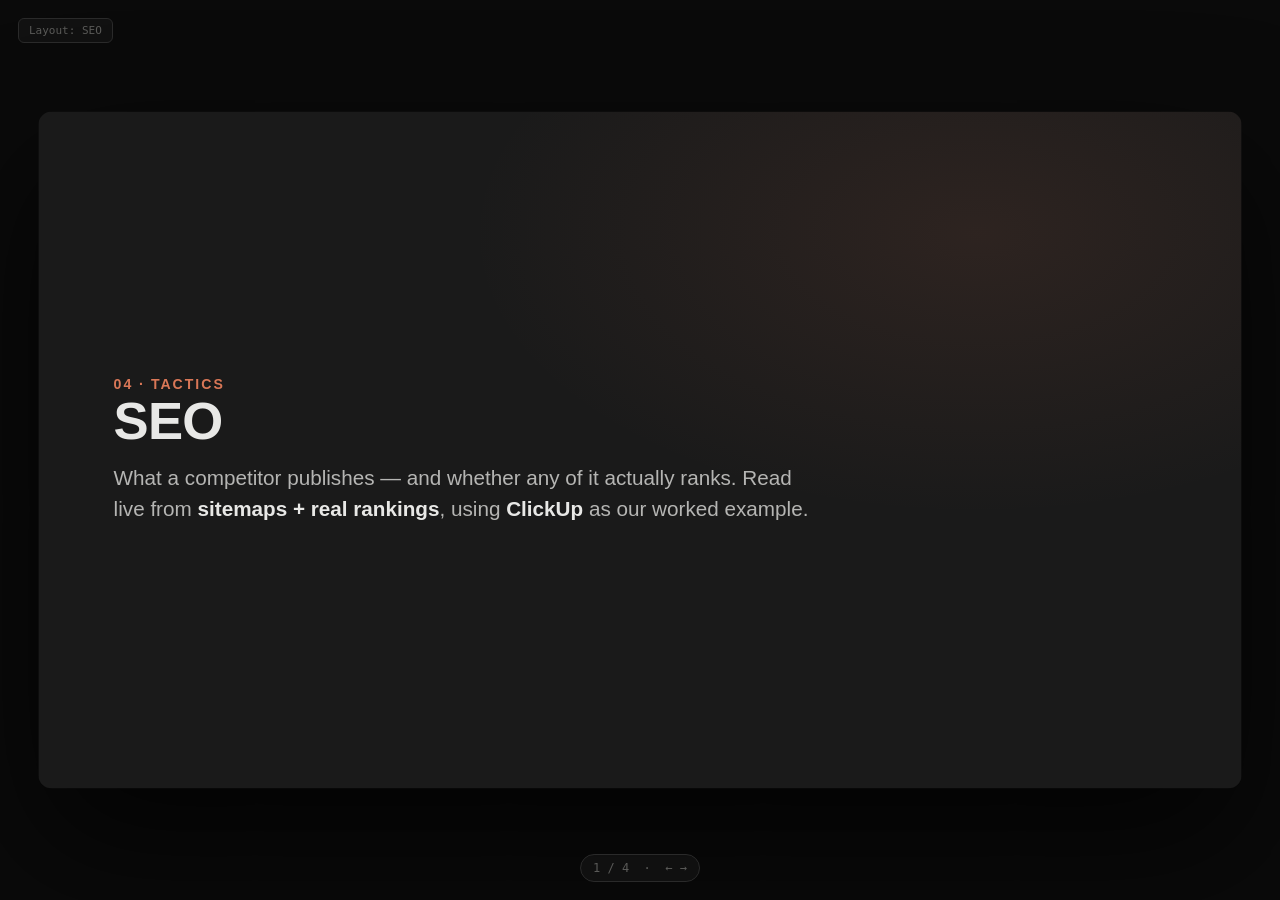
<file: 04-seo/index.html>
<!DOCTYPE html>
<html lang="en">
<head>
<meta charset="UTF-8" />
<meta name="viewport" content="width=device-width, initial-scale=1.0" />
<title>How we do competitor research with Claude · SEO · Porter Metrics</title>
<link rel="stylesheet" href="../_shared/styles.css">
</head>
<body>
<div class="label" id="layoutLabel"></div>
<div class="stage">

  <!-- SECTION COVER -->
  <section class="slide active pad divider" data-layout="SEO">
    <div class="kicker" style="color:var(--orange)">04 · Tactics</div>
    <h2>SEO</h2>
    <p class="lead" style="margin-top:14px;max-width:62ch">What a competitor publishes — and whether any of it actually ranks. Read live from <b style="color:var(--text)">sitemaps + real rankings</b>, using <b style="color:var(--text)">ClickUp</b> as our worked example.</p>
  </section>

  <!-- 1 · THE REAL THING · the sitemap (profiled) -->
  <section class="slide pad" data-layout="Read the sitemap honestly" style="justify-content:center">
    <style>
      .sm-sub{font-size:17px;color:var(--text-soft);text-align:center;max-width:74ch;margin:12px auto 0;line-height:1.5}
      .sm-sub b{color:var(--text)}
      .sm-term{width:880px;max-width:100%;margin:28px auto 0}
      .sm-term .body{padding:16px 18px}
      .sm-row{font-family:var(--mono);font-size:13px;line-height:1.95;color:var(--text-soft);white-space:pre;display:grid;grid-template-columns:130px 118px 128px 1fr;align-items:baseline}
      .sm-row .u{color:var(--text)}
      .sm-tag{font-weight:700}
      .sm-tag.d{color:#33d17a}
      .sm-tag.r{color:#ff6b6b}
      .sm-tag.n{color:var(--text-faint)}
      .sm-sep{border-top:1px dashed rgba(255,255,255,.14);margin:9px 0}
      .sm-tot{font-family:var(--mono);font-size:13px;color:var(--text);font-weight:600}
      .sm-cap{text-align:center;color:var(--text-dim);font-size:14px;margin-top:20px}
      .sm-cap b{color:var(--orange)}
    </style>
    <div class="kicker" style="color:var(--orange);text-align:center">04 · SEO · the page we analyze</div>
    <h2 style="margin-top:8px;text-align:center">Read the sitemap honestly</h2>
    <p class="sm-sub">A sitemap is the competitor's whole map — but it <b>lies about dates</b>. Profile it with <b>curl + python</b> before you trust a single number.</p>
    <div class="term sm-term">
      <div class="bar"><span class="dot red"></span><span class="dot yel"></span><span class="dot grn"></span><span class="title"><span class="spark">✻</span> profile clickup.com/sitemap.xml → 27 sub-sitemaps</span></div>
      <div class="body">
        <div class="sm-row"><span class="u">6,088 urls</span><span>6,088 dated</span><span>top-day  4%</span><span class="sm-tag d">[datable]   blog</span></div>
        <div class="sm-row"><span class="u">1,526 urls</span><span>1,526 dated</span><span>top-day 100%</span><span class="sm-tag r">[REBUILD]   sitemap-next   ← 1 deploy, not 1,526 edits</span></div>
        <div class="sm-row"><span class="u">1,437 urls</span><span>1,437 dated</span><span>top-day 100%</span><span class="sm-tag r">[REBUILD]   programmatic</span></div>
        <div class="sm-row"><span class="u">35,132 urls</span><span>0 dated</span><span>top-day  0%</span><span class="sm-tag n">[NO DATE]   blog-programmatic</span></div>
        <div class="sm-row"><span class="u">6,010 urls</span><span>0 dated</span><span>top-day  0%</span><span class="sm-tag n">[NO DATE]   blog-es · +19 more locales…</span></div>
        <div class="sm-sep"></div>
        <div class="sm-tot">27 sitemaps · 160,420 urls · <span style="color:#ff6b6b">2 REBUILD</span> · <span style="color:var(--text-faint)">24 NO-DATE</span> · <span style="color:#33d17a">1 datable</span></div>
      </div>
    </div>
    <p class="sm-cap">The honest signal isn't 160K, or 1,526 — it's the <b>one datable sitemap</b>: the blog.</p>
    <div class="foot"><span><span class="spark">✻</span> How we do competitor research with Claude</span><span>x</span></div>
  </section>

  <!-- 2 · THE PROCESS · sitemap -> read -> items -->
  <section class="slide pad" data-layout="Sitemap → read → the items" style="justify-content:center">
    <style>
      .pf-sub{font-size:17px;color:var(--text-soft);text-align:center;max-width:74ch;margin:12px auto 0;line-height:1.5}
      .pf-sub b{color:var(--text)}
      .pf-flow{display:flex;align-items:center;justify-content:center;margin-top:46px}
      .pf-node{display:flex;flex-direction:column;align-items:center;gap:14px;width:236px}
      .pf-card{width:216px;height:154px;border-radius:15px;background:var(--bg-elev);border:1px solid rgba(255,255,255,.08);box-shadow:0 22px 46px -24px rgba(0,0,0,.75);overflow:hidden;display:flex;flex-direction:column}
      .pf-bar{height:31px;background:var(--code-bg);display:flex;align-items:center;gap:6px;padding:0 11px}
      .pf-bar .d{width:8px;height:8px;border-radius:50%}
      .pf-url{margin-left:6px;font-family:var(--mono);font-size:10.5px;color:var(--text-soft);white-space:nowrap;overflow:hidden;text-overflow:ellipsis}
      .pf-body{flex:1;padding:11px 13px;display:flex;flex-direction:column;gap:5px;justify-content:center;font-family:var(--mono);font-size:9.5px;color:var(--text-dim)}
      .pf-body .xl{color:var(--text-faint)}
      .pf-claude{width:150px;height:150px;border-radius:24px;background:#fff;display:grid;place-items:center;box-shadow:0 22px 52px -20px rgba(217,119,87,.5);animation:pfpulse 2.6s ease-in-out infinite}
      .pf-claude img{width:80px;height:80px}
      @keyframes pfpulse{0%,100%{box-shadow:0 22px 52px -24px rgba(217,119,87,.32)}50%{box-shadow:0 22px 64px -14px rgba(217,119,87,.7)}}
      .pf-out{width:216px;height:154px;border-radius:15px;background:linear-gradient(158deg,#2b211c,#232323);border:1px solid rgba(217,119,87,.24);padding:13px 16px;display:flex;flex-direction:column;gap:5px;justify-content:center}
      .pf-out .o{display:flex;align-items:center;gap:9px;font-size:11.5px;color:var(--text-soft);font-weight:600}
      .pf-out .o .n{font-family:var(--mono);font-size:9.5px;color:var(--orange);font-weight:700;width:14px}
      .pf-label{font-size:13.5px;color:var(--text-dim);font-weight:600}
      .pf-conn{width:92px;height:2px;background:rgba(255,255,255,.13);position:relative;margin:0 -4px;margin-bottom:32px}
      .pf-conn::before{content:"";position:absolute;top:-3.5px;left:0;width:9px;height:9px;border-radius:50%;background:var(--orange);box-shadow:0 0 12px 2px rgba(217,119,87,.6);animation:pfrun 2.2s linear infinite}
      .pf-conn.d2::before{animation-delay:1.1s}
      @keyframes pfrun{0%{left:0;opacity:0}12%{opacity:1}88%{opacity:1}100%{left:84px;opacity:0}}
      .pf-step{font-family:var(--mono);font-size:12px;color:var(--orange);font-weight:700;margin-bottom:2px}
    </style>
    <div class="kicker" style="color:var(--orange);text-align:center">04 · SEO · the process</div>
    <h2 style="margin-top:8px;text-align:center">Sitemap → read → the items</h2>
    <p class="pf-sub">Claude reads the <b>sitemaps + Wayback</b>, dates them honestly, classifies each page, then <b>joins to real rankings</b> — publishing vs actually winning.</p>
    <div class="pf-flow">
      <div class="pf-node">
        <div class="pf-step">1 · the site</div>
        <div class="pf-card">
          <div class="pf-bar"><span class="d" style="background:#ff5f57"></span><span class="d" style="background:#febc2e"></span><span class="d" style="background:#28c840"></span><span class="pf-url">clickup.com/sitemap.xml</span></div>
          <div class="pf-body">
            <div>&lt;loc&gt;/blog/claude-alternatives</div>
            <div>&lt;loc&gt;/blog/claude-vs-chatgpt</div>
            <div class="xl">&lt;lastmod&gt; 2026-…</div>
            <div class="xl">27 sub-sitemaps · 160K urls</div>
          </div>
        </div>
        <div class="pf-label">Sitemaps + Wayback</div>
      </div>
      <div class="pf-conn"></div>
      <div class="pf-node">
        <div class="pf-step">2 · read</div>
        <div class="pf-claude"><img src="../_shared/logos/claude-code.svg" alt="Claude"></div>
        <div class="pf-label">Claude + Porter read it</div>
      </div>
      <div class="pf-conn d2"></div>
      <div class="pf-node">
        <div class="pf-step">3 · the items</div>
        <div class="pf-out">
          <div class="o"><span class="n">01</span> Footprint</div>
          <div class="o"><span class="n">02</span> Datable vs rebuild</div>
          <div class="o"><span class="n">03</span> Classification</div>
          <div class="o"><span class="n">04</span> The content bet</div>
          <div class="o"><span class="n">05</span> Publish vs rank</div>
          <div class="o"><span class="n">06</span> The read</div>
        </div>
        <div class="pf-label">The same items, every site</div>
      </div>
    </div>
    <div class="foot"><span><span class="spark">✻</span> How we do competitor research with Claude</span><span>x</span></div>
  </section>

  <!-- 3 · THE ANALYSIS · applied to ClickUp -->
  <section class="slide pad" data-layout="ClickUp, through the framework" style="justify-content:center">
    <style>
      .fw-sub{font-size:16px;color:var(--text-soft);text-align:center;max-width:82ch;margin:11px auto 0;line-height:1.5}
      .fw-sub b{color:var(--text)}
      .fw-legend{display:flex;gap:20px;justify-content:center;margin:12px auto 0;font-size:12px;color:var(--text-dim)}
      .fw-legend span{display:inline-flex;align-items:center;gap:7px}
      .fw-legend i{width:11px;height:11px;border-radius:3px;display:inline-block}
      .fw-table{width:100%;max-width:1190px;margin:6px auto 0}
      .fw-row{display:flex;gap:18px;align-items:center;padding:6px 10px;border-top:1px solid rgba(255,255,255,.07)}
      .fw-row:last-child{border-bottom:1px solid rgba(255,255,255,.07)}
      .fw-row.star{background:linear-gradient(90deg,rgba(217,119,87,.07),transparent);border-left:2.5px solid var(--orange)}
      .fw-left{width:214px;flex:none;display:flex;align-items:center;gap:11px}
      .fw-ic{width:33px;height:33px;flex:none;border-radius:10px;background:rgba(217,119,87,.13);display:grid;place-items:center}
      .fw-ic svg{width:18px;height:18px;stroke:var(--orange);fill:none;stroke-width:1.7;stroke-linecap:round;stroke-linejoin:round}
      .fw-lt .n{font-family:var(--mono);font-size:10.5px;color:var(--orange);font-weight:700}
      .fw-lt h3{font-size:14.5px;color:var(--text);font-weight:750;margin:1px 0 1px}
      .fw-lt p{font-size:11.5px;color:var(--text-dim);margin:0;line-height:1.3}
      .fw-chips{display:flex;flex-wrap:wrap;gap:8px}
      .fw-chip{font-family:var(--mono);font-size:12px;color:var(--text-soft);background:var(--bg-elev);border:1px solid rgba(255,255,255,.09);border-radius:7px;padding:5px 10px;white-space:nowrap}
      .fw-chip b{color:var(--text);font-weight:700}
      .fw-tag{font-size:9.5px;font-weight:800;letter-spacing:.06em;text-transform:uppercase;color:var(--text-dim);border:1px solid rgba(255,255,255,.14);border-radius:20px;padding:2px 8px;margin-left:8px}
      .fw-tag.star{color:var(--orange);border-color:rgba(217,119,87,.45)}
      .vr-bad{color:#ff6b6b;font-weight:800}
      .fw-punch{text-align:center;color:var(--text);font-size:15.5px;margin-top:10px;font-weight:600}
      .fw-punch b{color:var(--orange)}
    </style>
    <div class="kicker" style="color:var(--orange);text-align:center">04 · SEO · the analysis</div>
    <h2 style="margin-top:6px;text-align:center">ClickUp, through the framework</h2>
    <p class="fw-sub">Sitemaps profiled live today; rankings from a live SERP check (US). <b>Publishing ≠ ranking</b> — the join is where the truth is.</p>
    <div class="fw-legend"><span><i style="background:rgba(217,119,87,.6)"></i>measured live</span><span><i style="background:rgba(255,255,255,.18)"></i>the join · publish vs rank</span></div>

    <div class="fw-table">

      <div class="fw-row">
        <div class="fw-left">
          <div class="fw-ic"><svg viewBox="0 0 24 24"><path d="M3 7l9-4 9 4-9 4-9-4z"/><path d="M3 12l9 4 9-4"/><path d="M3 17l9 4 9-4"/></svg></div>
          <div class="fw-lt"><div class="n">01</div><h3>Footprint</h3><p>the whole map</p></div>
        </div>
        <div class="fw-chips">
          <span class="fw-chip"><b>160,420</b> URLs</span><span class="fw-chip">27 sub-sitemaps</span><span class="fw-chip">~15 locales</span>
        </div>
      </div>

      <div class="fw-row">
        <div class="fw-left">
          <div class="fw-ic"><svg viewBox="0 0 24 24"><rect x="4" y="5" width="16" height="16" rx="2"/><path d="M4 9.5h16"/><path d="M8 3v4"/><path d="M16 3v4"/><path d="M9 15l2 2 4-4"/></svg></div>
          <div class="fw-lt"><div class="n">02</div><h3>The date trap</h3><p>the sitemap lies</p></div>
        </div>
        <div class="fw-chips">
          <span class="fw-chip"><b>24 / 27</b> sin lastmod</span><span class="fw-chip">sitemap-next 1,526 = <b>1 deploy</b>, not edits</span><span class="fw-chip">only the blog is datable</span>
        </div>
      </div>

      <div class="fw-row">
        <div class="fw-left">
          <div class="fw-ic"><svg viewBox="0 0 24 24"><rect x="4" y="4" width="7" height="7" rx="1"/><rect x="13" y="4" width="7" height="7" rx="1"/><rect x="4" y="13" width="7" height="7" rx="1"/><rect x="13" y="13" width="7" height="7" rx="1"/></svg></div>
          <div class="fw-lt"><div class="n">03</div><h3>What they build</h3><p>page types</p></div>
        </div>
        <div class="fw-chips">
          <span class="fw-chip">programmatic blog + templates</span><span class="fw-chip">TOFU/MOFU at scale</span><span class="fw-chip">how-to · vs-X · alternatives</span>
        </div>
      </div>

      <div class="fw-row">
        <div class="fw-left">
          <div class="fw-ic"><svg viewBox="0 0 24 24"><circle cx="12" cy="12" r="9"/><path d="M12 8v8"/><path d="M8 12h8"/></svg></div>
          <div class="fw-lt"><div class="n">04</div><h3>The content bet</h3><p>where they doubled down</p></div>
        </div>
        <div class="fw-chips">
          <span class="fw-chip"><b>41</b> en-US "claude" posts</span><span class="fw-chip"><b>796</b> across locales</span><span class="fw-chip">claude-vs-* · how-to-use-claude · alternatives</span>
        </div>
      </div>

      <div class="fw-row star">
        <div class="fw-left">
          <div class="fw-ic"><svg viewBox="0 0 24 24"><path d="M3 20h18"/><path d="M6 20v-5"/><path d="M11 20v-9"/><path d="M16 20v-3"/><path d="M21 20V8"/></svg></div>
          <div class="fw-lt"><div class="n">05</div><h3>Publish ≠ rank <span class="fw-tag star" style="white-space:nowrap">the join</span></h3><p>do they actually win?</p></div>
        </div>
        <div class="fw-chips">
          <span class="fw-chip">"claude alternatives" → <span class="vr-bad">#57</span></span><span class="fw-chip">"claude ai review" → <span class="vr-bad">#44</span></span><span class="fw-chip" style="border-color:rgba(255,107,107,.5)">"vs chatgpt" · "how to use" → <span class="vr-bad">not in top 100</span></span>
        </div>
      </div>

      <div class="fw-row">
        <div class="fw-left">
          <div class="fw-ic"><svg viewBox="0 0 24 24"><path d="M2 12s4-7 10-7 10 7 10 7-4 7-10 7-10-7-10-7z"/><circle cx="12" cy="12" r="3"/></svg></div>
          <div class="fw-lt"><div class="n">06</div><h3>The read</h3><p>what it means</p></div>
        </div>
        <div class="fw-chips">
          <span class="fw-chip">motion = <b>volume</b>, not ranking</span><span class="fw-chip">a content firehose that mostly misses page 1</span>
        </div>
      </div>

    </div>
    <p class="fw-punch">A firehose — <b>41 "claude" posts</b> — but most never crack page 1. The sitemap looks busy; <b>the rankings say otherwise</b>.</p>
    <div class="foot"><span><span class="spark">✻</span> How we do competitor research with Claude</span><span>x</span></div>
  </section>

</div>
<div class="hud" id="hud">1 / 4 &nbsp;·&nbsp; ← →</div>
<script src="../_shared/slides.js"></script>
</body>
</html>
</file>
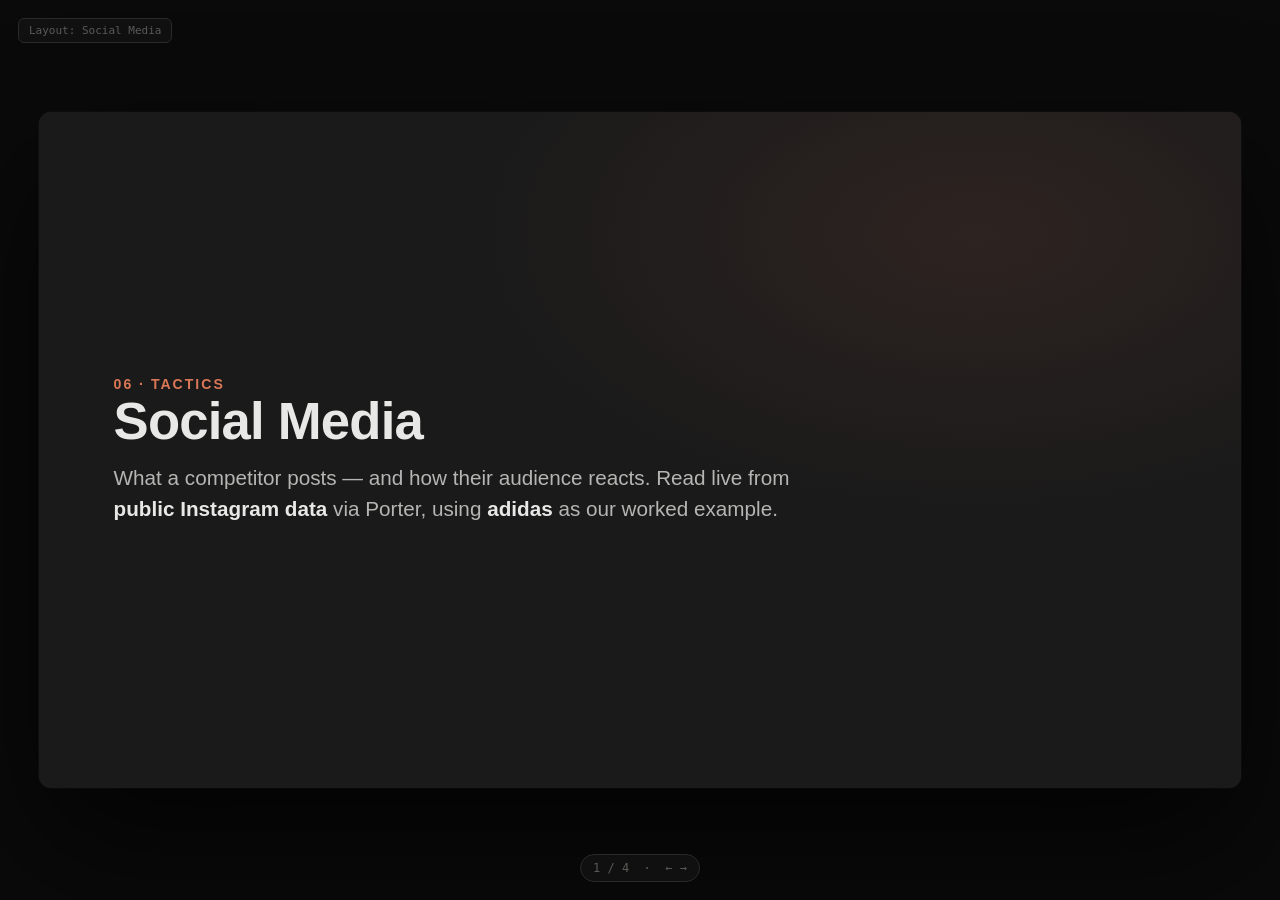
<file: 06-social/index.html>
<!DOCTYPE html>
<html lang="en">
<head>
<meta charset="UTF-8" />
<meta name="viewport" content="width=device-width, initial-scale=1.0" />
<title>How we do competitor research with Claude · Social Media · Porter Metrics</title>
<link rel="stylesheet" href="../_shared/styles.css">
</head>
<body>
<div class="label" id="layoutLabel"></div>
<div class="stage">

  <!-- SECTION COVER -->
  <section class="slide active pad divider" data-layout="Social Media">
    <div class="kicker" style="color:var(--orange)">06 · Tactics</div>
    <h2>Social Media</h2>
    <p class="lead" style="margin-top:14px;max-width:62ch">What a competitor posts — and how their audience reacts. Read live from <b style="color:var(--text)">public Instagram data</b> via Porter, using <b style="color:var(--text)">adidas</b> as our worked example.</p>
  </section>

  <!-- 1 · THE PROFILE (rebuilt from real public data) -->
  <section class="slide pad" data-layout="The profile we analyze" style="justify-content:center">
    <style>
      .ig-sub{font-size:17px;color:var(--text-soft);text-align:center;max-width:70ch;margin:12px auto 0;line-height:1.5}
      .ig-sub b{color:var(--text)}
      .ig-card{width:840px;max-width:100%;margin:34px auto 0;background:var(--bg-elev);border:1px solid rgba(255,255,255,.09);border-radius:18px;padding:32px 40px;display:flex;gap:40px;align-items:center;box-shadow:0 26px 60px -30px rgba(0,0,0,.8)}
      .ig-ring{width:132px;height:132px;flex:none;border-radius:50%;padding:4px;background:conic-gradient(from 220deg,#feda75,#fa7e1e,#d62976,#962fbf,#4f5bd5,#feda75)}
      .ig-av{width:100%;height:100%;border-radius:50%;background:#1c1c1c;display:grid;place-items:center}
      .ig-av svg{width:48px;height:48px;stroke:var(--text-dim);fill:none;stroke-width:1.6}
      .ig-info{flex:1;min-width:0}
      .ig-name{display:flex;align-items:center;gap:10px}
      .ig-name h3{font-size:26px;color:var(--text);font-weight:750}
      .ig-check{width:22px;height:22px;border-radius:50%;background:#3897f0;display:grid;place-items:center;color:#fff;font-size:12px;font-weight:900}
      .ig-stats{display:flex;gap:34px;margin:16px 0 14px}
      .ig-stat .v{font-size:22px;color:var(--text);font-weight:750}
      .ig-stat .l{font-size:13px;color:var(--text-dim)}
      .ig-bio{font-size:15px;color:var(--text-soft);line-height:1.5}
      .ig-bio .tag{color:var(--orange);font-weight:650}
      .ig-web{font-size:14px;color:var(--blue,#6aa8ff);margin-top:5px}
      .ig-note{text-align:center;color:var(--text-dim);font-size:13px;margin-top:22px}
    </style>
    <div class="kicker" style="color:var(--orange);text-align:center">06 · Social · the account we analyze</div>
    <h2 style="margin-top:8px;text-align:center">Start with the public profile</h2>
    <p class="ig-sub">No login, no scraping tricks — just a <b>public business account</b>, read through Porter's Instagram public data.</p>
    <div class="ig-card">
      <div class="ig-ring"><div class="ig-av"><svg viewBox="0 0 24 24"><rect x="3" y="3" width="18" height="18" rx="5"/><circle cx="12" cy="12" r="4"/><circle cx="17.5" cy="6.5" r="1.2" fill="currentColor" stroke="none"/></svg></div></div>
      <div class="ig-info">
        <div class="ig-name"><h3>@adidas</h3><span class="ig-check">✓</span></div>
        <div class="ig-stats">
          <div class="ig-stat"><div class="v">1,637</div><div class="l">posts</div></div>
          <div class="ig-stat"><div class="v">29.6M</div><div class="l">followers</div></div>
          <div class="ig-stat"><div class="v">1,060</div><div class="l">following</div></div>
        </div>
        <div class="ig-bio">Where there's a pitch, there's a legend. <span class="tag">#YouGotThis</span></div>
        <div class="ig-web">linktr.ee/adidas</div>
      </div>
    </div>
    <p class="ig-note">Rebuilt from the real public figures Porter returns — captured Aug 2026.</p>
    <div class="foot"><span><span class="spark">✻</span> How we do competitor research with Claude</span><span>x</span></div>
  </section>

  <!-- 2 · THE PROCESS · handle -> read -> items -->
  <section class="slide pad" data-layout="Handle → read → the items" style="justify-content:center">
    <style>
      .pf-sub{font-size:17px;color:var(--text-soft);text-align:center;max-width:72ch;margin:12px auto 0;line-height:1.5}
      .pf-sub b{color:var(--text)}
      .pf-flow{display:flex;align-items:center;justify-content:center;margin-top:46px}
      .pf-node{display:flex;flex-direction:column;align-items:center;gap:14px;width:236px}
      .pf-card{width:216px;height:154px;border-radius:15px;background:var(--bg-elev);border:1px solid rgba(255,255,255,.08);box-shadow:0 22px 46px -24px rgba(0,0,0,.75);overflow:hidden;display:flex;flex-direction:column}
      .pf-bar{height:31px;background:var(--code-bg);display:flex;align-items:center;gap:6px;padding:0 11px}
      .pf-bar .d{width:8px;height:8px;border-radius:50%}
      .pf-url{margin-left:6px;font-family:var(--mono);font-size:10.5px;color:var(--text-soft);white-space:nowrap;overflow:hidden;text-overflow:ellipsis}
      .pf-body{flex:1;padding:12px 14px;display:flex;flex-direction:column;gap:8px;justify-content:center}
      .pf-r{display:flex;justify-content:space-between;align-items:center}
      .pf-r .l{height:7px;border-radius:4px;background:rgba(255,255,255,.10)}
      .pf-r .p{font-family:var(--mono);font-size:10.5px;color:var(--text-dim)}
      .pf-claude{width:150px;height:150px;border-radius:24px;background:#fff;display:grid;place-items:center;box-shadow:0 22px 52px -20px rgba(217,119,87,.5);animation:pfpulse 2.6s ease-in-out infinite}
      .pf-claude img{width:80px;height:80px}
      @keyframes pfpulse{0%,100%{box-shadow:0 22px 52px -24px rgba(217,119,87,.32)}50%{box-shadow:0 22px 64px -14px rgba(217,119,87,.7)}}
      .pf-out{width:216px;height:154px;border-radius:15px;background:linear-gradient(158deg,#2b211c,#232323);border:1px solid rgba(217,119,87,.24);padding:13px 16px;display:flex;flex-direction:column;gap:6px;justify-content:center}
      .pf-out .o{display:flex;align-items:center;gap:9px;font-size:12px;color:var(--text-soft);font-weight:600}
      .pf-out .o .n{font-family:var(--mono);font-size:9.5px;color:var(--orange);font-weight:700;width:14px}
      .pf-label{font-size:13.5px;color:var(--text-dim);font-weight:600}
      .pf-conn{width:92px;height:2px;background:rgba(255,255,255,.13);position:relative;margin:0 -4px;margin-bottom:32px}
      .pf-conn::before{content:"";position:absolute;top:-3.5px;left:0;width:9px;height:9px;border-radius:50%;background:var(--orange);box-shadow:0 0 12px 2px rgba(217,119,87,.6);animation:pfrun 2.2s linear infinite}
      .pf-conn.d2::before{animation-delay:1.1s}
      @keyframes pfrun{0%{left:0;opacity:0}12%{opacity:1}88%{opacity:1}100%{left:84px;opacity:0}}
      .pf-step{font-family:var(--mono);font-size:12px;color:var(--orange);font-weight:700;margin-bottom:2px}
    </style>
    <div class="kicker" style="color:var(--orange);text-align:center">06 · Social · the process</div>
    <h2 style="margin-top:8px;text-align:center">Handle → read → the items</h2>
    <p class="pf-sub">Give Claude a <b>handle</b>. Porter pulls the <b>public data</b> (Business Discovery), and the same items get filled — then it ships as a hosted dashboard.</p>
    <div class="pf-flow">
      <div class="pf-node">
        <div class="pf-step">1 · the handle</div>
        <div class="pf-card">
          <div class="pf-bar"><span class="d" style="background:#ff5f57"></span><span class="d" style="background:#febc2e"></span><span class="d" style="background:#28c840"></span><span class="pf-url">instagram.com/adidas</span></div>
          <div class="pf-body">
            <div class="pf-r"><span class="l" style="width:50%"></span><span class="p">29.6M</span></div>
            <div class="pf-r"><span class="l" style="width:40%"></span><span class="p">1,637</span></div>
            <div class="pf-r"><span class="l" style="width:58%"></span><span class="p">carousel</span></div>
            <div class="pf-r"><span class="l" style="width:44%"></span><span class="p">reel</span></div>
          </div>
        </div>
        <div class="pf-label">The public account</div>
      </div>
      <div class="pf-conn"></div>
      <div class="pf-node">
        <div class="pf-step">2 · read</div>
        <div class="pf-claude"><img src="../_shared/logos/claude-code.svg" alt="Claude"></div>
        <div class="pf-label">Claude + Porter read it</div>
      </div>
      <div class="pf-conn d2"></div>
      <div class="pf-node">
        <div class="pf-step">3 · the items</div>
        <div class="pf-out">
          <div class="o"><span class="n">01</span> Profile</div>
          <div class="o"><span class="n">02</span> Format mix</div>
          <div class="o"><span class="n">03</span> Engagement</div>
          <div class="o"><span class="n">04</span> Publishing cadence</div>
          <div class="o"><span class="n">05</span> Creators &amp; collabs</div>
          <div class="o"><span class="n">06</span> What's visible</div>
        </div>
        <div class="pf-label">→ a hosted Porter dashboard</div>
      </div>
    </div>
    <div class="foot"><span><span class="spark">✻</span> How we do competitor research with Claude</span><span>x</span></div>
  </section>

  <!-- 3 · THE ANALYSIS · the teardown, applied to adidas -->
  <section class="slide pad" data-layout="adidas, through the framework" style="justify-content:center">
    <style>
      .fw-sub{font-size:16px;color:var(--text-soft);text-align:center;max-width:82ch;margin:11px auto 0;line-height:1.5}
      .fw-sub b{color:var(--text)}
      .fw-legend{display:flex;gap:20px;justify-content:center;margin:12px auto 0;font-size:12px;color:var(--text-dim)}
      .fw-legend span{display:inline-flex;align-items:center;gap:7px}
      .fw-legend i{width:11px;height:11px;border-radius:3px;display:inline-block}
      .fw-table{width:100%;max-width:1190px;margin:6px auto 0}
      .fw-row{display:flex;gap:18px;align-items:center;padding:6px 10px;border-top:1px solid rgba(255,255,255,.07)}
      .fw-row:last-child{border-bottom:1px solid rgba(255,255,255,.07)}
      .fw-row.star{background:linear-gradient(90deg,rgba(217,119,87,.07),transparent);border-left:2.5px solid var(--orange)}
      .fw-left{width:214px;flex:none;display:flex;align-items:center;gap:11px}
      .fw-ic{width:33px;height:33px;flex:none;border-radius:10px;background:rgba(217,119,87,.13);display:grid;place-items:center}
      .fw-ic svg{width:18px;height:18px;stroke:var(--orange);fill:none;stroke-width:1.7;stroke-linecap:round;stroke-linejoin:round}
      .fw-lt .n{font-family:var(--mono);font-size:10.5px;color:var(--orange);font-weight:700}
      .fw-lt h3{font-size:14.5px;color:var(--text);font-weight:750;margin:1px 0 1px}
      .fw-lt p{font-size:11.5px;color:var(--text-dim);margin:0;line-height:1.3}
      .fw-chips{display:flex;flex-wrap:wrap;gap:8px}
      .fw-chip{font-family:var(--mono);font-size:12px;color:var(--text-soft);background:var(--bg-elev);border:1px solid rgba(255,255,255,.09);border-radius:7px;padding:5px 10px;white-space:nowrap}
      .fw-chip b{color:var(--text);font-weight:700}
      .fw-tag{font-size:9.5px;font-weight:800;letter-spacing:.06em;text-transform:uppercase;color:var(--text-dim);border:1px solid rgba(255,255,255,.14);border-radius:20px;padding:2px 8px;margin-left:8px}
      .fw-tag.star{color:var(--orange);border-color:rgba(217,119,87,.45)}
      .vr-ok{color:#33d17a;font-weight:800}
      .vr-bad{color:#ff6b6b;font-weight:800}
      .fw-punch{text-align:center;color:var(--text);font-size:15.5px;margin-top:10px;font-weight:600}
      .fw-punch b{color:var(--orange)}
    </style>
    <div class="kicker" style="color:var(--orange);text-align:center">06 · Social · the analysis</div>
    <h2 style="margin-top:6px;text-align:center">adidas, through the framework</h2>
    <p class="fw-sub">Every number measured off <b>public data</b> — 100 posts (50 carry likes), Sep 2025–Jul 2026. The full teardown ships as a hosted Porter dashboard.</p>
    <div class="fw-legend"><span><i style="background:rgba(217,119,87,.6)"></i>measured from public data</span><span><i style="background:rgba(255,255,255,.18)"></i>the honest boundary</span></div>

    <div class="fw-table">

      <div class="fw-row">
        <div class="fw-left">
          <div class="fw-ic"><svg viewBox="0 0 24 24"><circle cx="12" cy="9" r="3.5"/><path d="M5 20c0-3.5 3-6 7-6s7 2.5 7 6"/></svg></div>
          <div class="fw-lt"><div class="n">01</div><h3>Profile</h3><p>the base</p></div>
        </div>
        <div class="fw-chips">
          <span class="fw-chip"><b>29.6M</b> followers</span><span class="fw-chip">1,637 posts</span><span class="fw-chip">follows 1,060</span><span class="fw-chip">bio · #YouGotThis</span>
        </div>
      </div>

      <div class="fw-row">
        <div class="fw-left">
          <div class="fw-ic"><svg viewBox="0 0 24 24"><rect x="4" y="4" width="7" height="7" rx="1"/><rect x="13" y="4" width="7" height="7" rx="1"/><rect x="4" y="13" width="7" height="7" rx="1"/><rect x="13" y="13" width="7" height="7" rx="1"/></svg></div>
          <div class="fw-lt"><div class="n">02</div><h3>Format mix</h3><p>of last 100</p></div>
        </div>
        <div class="fw-chips">
          <span class="fw-chip">Carousel <b>68%</b></span><span class="fw-chip">Reel <b>25%</b></span><span class="fw-chip">Image <b>7%</b></span><span class="fw-chip">→ carousel-first</span>
        </div>
      </div>

      <div class="fw-row">
        <div class="fw-left">
          <div class="fw-ic"><svg viewBox="0 0 24 24"><path d="M12 20s-7-4.5-7-10a4 4 0 0 1 7-2.6A4 4 0 0 1 19 10c0 5.5-7 10-7 10z"/></svg></div>
          <div class="fw-lt"><div class="n">03</div><h3>Engagement</h3><p>likes + comments only</p></div>
        </div>
        <div class="fw-chips">
          <span class="fw-chip">median <b>79.8K</b> likes/post</span><span class="fw-chip">mean 320K — 1 post hit <b>4.3M</b></span><span class="fw-chip">conversation 0.55%</span>
        </div>
      </div>

      <div class="fw-row">
        <div class="fw-left">
          <div class="fw-ic"><svg viewBox="0 0 24 24"><rect x="4" y="5" width="16" height="16" rx="2"/><path d="M4 9.5h16"/><path d="M8 3v4"/><path d="M16 3v4"/></svg></div>
          <div class="fw-lt"><div class="n">04</div><h3>Publishing</h3><p>cadence &amp; timing</p></div>
        </div>
        <div class="fw-chips">
          <span class="fw-chip">~100 posts · Sep'25–Jul'26</span><span class="fw-chip">clock in UTC</span><span class="fw-chip">heatmap · weekday × hour</span>
        </div>
      </div>

      <div class="fw-row">
        <div class="fw-left">
          <div class="fw-ic"><svg viewBox="0 0 24 24"><circle cx="9" cy="8" r="3.2"/><path d="M3.5 19c0-3 2.5-5 5.5-5s5.5 2 5.5 5"/><circle cx="17" cy="8.5" r="2.4"/><path d="M15.5 14.2c2.6.2 4.5 2.1 4.5 4.8"/></svg></div>
          <div class="fw-lt"><div class="n">05</div><h3>Creators &amp; collabs</h3><p>who fuels the feed</p></div>
        </div>
        <div class="fw-chips">
          <span class="fw-chip"><b>44%</b> of posts tag a creator</span><span class="fw-chip">top · tatemcrae 531K · jadepicon 508K</span><span class="fw-chip">#YouGotThis on 50%</span>
        </div>
      </div>

      <div class="fw-row star">
        <div class="fw-left">
          <div class="fw-ic"><svg viewBox="0 0 24 24"><path d="M2 12s4-7 10-7 10 7 10 7-4 7-10 7-10-7-10-7z"/><circle cx="12" cy="12" r="3"/></svg></div>
          <div class="fw-lt"><div class="n">06</div><h3>What's visible <span class="fw-tag star" style="white-space:nowrap">boundary</span></h3><p>public ≠ owned</p></div>
        </div>
        <div class="fw-chips">
          <span class="fw-chip"><span class="vr-ok">✓</span> followers · likes · comments · formats · cadence</span><span class="fw-chip" style="border-color:rgba(255,107,107,.4)"><span class="vr-bad">✗</span> reach · saves · impressions · demographics</span>
        </div>
      </div>

    </div>
    <p class="fw-punch">Carousel-first and creator-fueled — <b>athletes + musicians</b>, not product shots. But public data stops at likes: <b>no reach, no audience</b>.</p>
    <div class="foot"><span><span class="spark">✻</span> How we do competitor research with Claude</span><span>x</span></div>
  </section>

</div>
<div class="hud" id="hud">1 / 4 &nbsp;·&nbsp; ← →</div>
<script src="../_shared/slides.js"></script>
</body>
</html>
</file>
<file: _shared/styles.css>
/* ====== Brand tokens (from style-guide.md) ====== */
  :root{
    --bg:#1a1a1a; --bg-elev:#1f1f1f; --bg-hover:#262626; --bg-active:#2a2a2a;
    --border:#2a2a2a; --border-soft:#232323; --code-bg:#2a2a28; --outer:#0a0a0a;
    --text:#e8e8e6; --text-soft:#b5b5b3; --text-dim:#7a7a78; --text-faint:#5a5a58;
    --code-text:#d8d8d6;
    --orange:#d97757; --blue:#4a8bff; --amber:#e0a93f; --user-bubble:#2c2c2b;
    --sans: ui-sans-serif,-apple-system,BlinkMacSystemFont,"SF Pro Text","Helvetica Neue",sans-serif;
    --mono: ui-monospace,"SF Mono",Menlo,Consolas,monospace;
  }

  *{box-sizing:border-box;margin:0;padding:0}
  html,body{background:var(--outer);font-family:var(--sans);-webkit-font-smoothing:antialiased;color:var(--text)}

  /* ====== Slide stage: 1280x720 (16:9), scaled to viewport ====== */
  .stage{position:fixed;inset:0;display:flex;align-items:center;justify-content:center}
  .slide{
    width:1280px;height:720px;flex:none;background:var(--bg);position:relative;overflow:hidden;
    border-radius:14px;box-shadow:0 60px 140px rgba(0,0,0,.7);
    display:none;flex-direction:column;
  }
  .slide.active{display:flex}
  .pad{padding:72px 80px}

  /* spark mark */
  .spark{color:var(--orange);font-weight:700}

  /* eyebrow / kicker */
  .kicker{font-size:15px;letter-spacing:.14em;text-transform:uppercase;color:var(--text-dim);font-weight:600}

  h1{font-size:64px;line-height:1.05;font-weight:680;letter-spacing:-.02em}
  h2{font-size:44px;line-height:1.1;font-weight:660;letter-spacing:-.015em}
  h3{font-size:26px;line-height:1.2;font-weight:640}
  p.lead{font-size:22px;line-height:1.5;color:var(--text-soft);max-width:46ch}

  .muted{color:var(--text-dim)}
  .soft{color:var(--text-soft)}
  .hl{color:var(--orange);font-weight:700}

  /* footer band common to content slides */
  .foot{position:absolute;left:80px;right:80px;bottom:34px;display:flex;justify-content:space-between;
        align-items:center;font-size:14px;color:var(--text-faint);border-top:1px solid var(--border-soft);padding-top:16px}

  /* pill / chip */
  .chip{display:inline-flex;align-items:center;gap:8px;font-family:var(--mono);font-size:14px;
        background:var(--code-bg);color:var(--code-text);padding:6px 12px;border-radius:8px}

  /* number badge */
  .num{font-family:var(--mono);font-size:18px;color:var(--orange);font-weight:700}

  /* ===== Layout: COVER ===== */
  .cover{justify-content:center}
  .cover .logo{font-size:40px;margin-bottom:28px}
  .cover h1{max-width:18ch}
  .cover .sub{margin-top:26px;font-size:22px;color:var(--text-soft)}
  .cover .by{position:absolute;bottom:64px;left:80px;font-size:16px;color:var(--text-dim);display:flex;gap:10px;align-items:center}

  /* ===== Layout: SECTION DIVIDER ===== */
  .divider{justify-content:center;background:
     radial-gradient(900px 500px at 78% 18%, rgba(217,119,87,.10), transparent 60%), var(--bg)}
  .divider .num{font-size:22px;margin-bottom:18px}
  .divider h2{font-size:56px;max-width:20ch}

  /* ===== Layout: AGENDA GRID ===== */
  .grid10{display:grid;grid-template-columns:repeat(2,1fr);gap:14px 40px;margin-top:34px}
  .gitem{display:flex;gap:16px;align-items:baseline;padding:12px 0;border-bottom:1px solid var(--border-soft)}
  .gitem .num{min-width:34px}
  .gitem .t{font-size:20px;color:var(--text)}
  .gitem .d{font-size:14px;color:var(--text-dim)}

  /* ===== Layout: INSTALL (3 steps with screenshot) ===== */
  .isteps{display:grid;grid-template-columns:repeat(3,1fr);gap:24px;margin-top:38px}
  .istep{background:var(--bg-elev);border:1px solid var(--border);border-radius:16px;padding:18px;display:flex;flex-direction:column}
  .ishot{height:230px;border-radius:10px;background:#fafafa;border:1px solid var(--border);
         display:grid;place-items:center;overflow:hidden}
  .ishot img{width:100%;height:100%;object-fit:contain;padding:12px}
  .istep .inum{width:30px;height:30px;border-radius:8px;background:var(--orange);color:#1a1a1a;font-weight:800;
        display:grid;place-items:center;font-size:15px;margin:16px 0 10px}
  .istep h3{font-size:20px;margin-bottom:7px}
  .istep p{font-size:15px;color:var(--text-soft);line-height:1.45}
  .warn-t{color:var(--amber);font-weight:600}

  /* ===== Layout: CONNECT PORTER MCP (5 steps) ===== */
  .mcp5{display:flex;align-items:stretch;gap:6px;margin-top:40px}
  .mstep{flex:1;background:var(--bg-elev);border:1px solid var(--border);border-radius:12px;padding:12px;display:flex;flex-direction:column}
  .mshot{height:200px;border-radius:8px;background:var(--outer);border:1px dashed var(--border);
         display:grid;place-items:center;color:var(--text-faint);font-size:12px;overflow:hidden;
         background-size:cover;background-position:top center}
  .mshot span{font-family:var(--mono)}
  .mrow{display:flex;align-items:center;gap:9px;margin-top:12px}
  .mnum{flex:none;width:26px;height:26px;border-radius:7px;background:var(--orange);color:#1a1a1a;font-weight:800;
        display:grid;place-items:center;font-size:13px}
  .mlbl{font-size:14px;color:var(--text);font-weight:600;line-height:1.2}
  .marrow{display:flex;align-items:center;color:var(--orange);font-weight:800;font-size:18px;flex:none}
  .mcp-note{margin-top:26px;font-size:15px}

  /* ===== Layout: THE CLAUDE FAMILY (compare cards) ===== */
  .compare{display:grid;grid-template-columns:repeat(3,1fr);gap:22px;margin-top:40px}
  .ccard{background:var(--bg-elev);border:1px solid var(--border);border-radius:16px;padding:26px 24px;display:flex;flex-direction:column}
  .ccard.hi{border-color:var(--orange);box-shadow:0 0 0 1px var(--orange) inset, 0 24px 60px -30px rgba(217,119,87,.7)}
  .cicon{width:34px;height:34px;color:var(--text-dim);margin-bottom:16px}
  .cicon.orange{color:var(--orange)}
  .cname{font-size:22px;font-weight:680;display:flex;align-items:center;gap:9px}
  .ctab{font-family:var(--mono);font-size:11px;color:var(--text-dim);background:var(--code-bg);padding:3px 8px;border-radius:6px;font-weight:600}
  .ctab.on{color:var(--orange)}
  .cone{font-size:16px;color:var(--text-soft);margin:12px 0 16px}
  .cul{list-style:none;display:flex;flex-direction:column;gap:9px;flex:1}
  .cul li{font-size:15px;color:var(--text-soft);display:flex;gap:10px;line-height:1.35}
  .cul li::before{content:"";width:6px;height:6px;border-radius:50%;background:var(--text-dim);margin-top:8px;flex:none}
  .ccard.hi .cul li::before{background:var(--orange)}
  .cbest{margin-top:18px;padding-top:14px;border-top:1px solid var(--border-soft);font-size:13px;color:var(--text-dim)}
  .compare.c4{grid-template-columns:repeat(4,1fr);gap:16px}
  .compare.c4 .ccard{padding:20px 17px}
  .compare.c4 .cicon{width:30px;height:30px;margin-bottom:12px}
  .compare.c4 .cname{font-size:19px;gap:7px}
  .compare.c4 .ctab{font-size:10px;padding:3px 7px}
  .compare.c4 .cone{font-size:14.5px;margin:10px 0 13px}
  .compare.c4 .cul li{font-size:13.5px}
  .compare.c4 .cbest{font-size:12px}

  /* ===== Layout: SPLIT (text + terminal mock) ===== */
  .split{display:grid;grid-template-columns:1fr 1fr;height:100%}
  .split .left{padding:72px 56px 72px 80px;display:flex;flex-direction:column;justify-content:center}
  .split .right{background:var(--outer);display:flex;align-items:center;justify-content:center;padding:40px}
  .split ul{margin-top:22px;list-style:none;display:flex;flex-direction:column;gap:14px}
  .split li{font-size:18px;color:var(--text-soft);display:flex;gap:12px;line-height:1.4}
  .split li::before{content:"";width:7px;height:7px;border-radius:50%;background:var(--orange);margin-top:9px;flex:none}

  /* pro tips */
  .tiphead{display:flex;align-items:center;gap:16px}
  .tipbadge{flex:none;font-family:var(--mono);font-size:12px;font-weight:700;letter-spacing:.08em;color:var(--orange);
            background:rgba(217,119,87,.12);border:1px solid rgba(217,119,87,.35);padding:7px 12px;border-radius:999px}
  .tips3{display:grid;grid-template-columns:repeat(3,1fr);gap:16px;margin-top:22px}
  .tip{background:var(--bg-elev);border:1px solid var(--border);border-radius:14px;padding:16px 20px;position:relative}
  .tip .tipnum{font-family:var(--mono);font-size:13px;color:var(--orange);font-weight:700;margin-bottom:6px}
  .tip h3{font-size:18px;margin-bottom:5px}
  .tip p{font-size:14px;color:var(--text-soft);line-height:1.4}
  .tipshot{margin-top:16px;border-radius:12px;overflow:hidden;border:1px solid var(--border);
           box-shadow:0 16px 40px -22px rgba(0,0,0,.8);background:#fff}
  .tipshot img,.tipshot video{width:100%;height:320px;object-fit:cover;object-position:top center;display:block}

  /* image generation flow */
  .imgflow{display:flex;align-items:center;gap:16px;margin-top:26px}
  .imgstep{flex:0 0 192px;background:var(--bg-elev);border:1px solid var(--border);border-radius:14px;overflow:hidden;text-align:center}
  .imgstep img{width:100%;height:248px;object-fit:cover;object-position:top center;display:block;background:#dfe3ea}
  .imgstep figcaption{padding:11px 12px;font-size:13.5px;color:var(--text-soft);line-height:1.35}
  .imgresults{flex:1;display:grid;grid-template-columns:1fr 1fr;gap:14px}
  .imgthumb{border-radius:12px;overflow:hidden;border:1px solid var(--border);box-shadow:0 14px 34px -18px rgba(0,0,0,.8)}
  .imgthumb img{width:100%;height:248px;object-fit:cover;display:block}
  .imgcap{grid-column:1 / -1;font-size:15px;color:var(--text-soft);text-align:center;margin-top:2px}

  /* "included in Porter MCP" tag */
  .incmcp{display:inline-flex;align-items:center;gap:8px;font-size:13.5px;font-weight:700;color:var(--orange);
          background:rgba(217,119,87,.12);border:1px solid rgba(217,119,87,.35);padding:7px 13px;border-radius:999px}
  .incmcp img{width:17px;height:17px;border-radius:4px}

  /* review mining (terminal + testimonial preview) */
  .reviewmine{display:grid;grid-template-columns:0.72fr 1.28fr;gap:22px;align-items:center;margin-top:18px}
  .reviewmine .term{width:100%}
  .reviewshot{border-radius:12px;overflow:hidden;border:1px solid var(--border);background:#faf9fd;
              box-shadow:0 16px 40px -22px rgba(0,0,0,.8)}
  .reviewshot img{width:100%;height:400px;object-fit:contain;object-position:center;display:block;background:#faf9fd}
  .reviewshot figcaption{padding:9px 14px;font-size:13px;color:var(--text-dim);text-align:center;background:var(--bg-elev)}

  /* AI video generation (terminal + vertical video) */
  .genvideo{display:grid;grid-template-columns:1.35fr 0.65fr;gap:24px;align-items:stretch;margin-top:22px}
  .genvideo .term{width:100%}
  .genvid{background:var(--bg-elev);border:1px solid var(--border);border-radius:12px;overflow:hidden;
          box-shadow:0 14px 34px -18px rgba(0,0,0,.8);display:flex;flex-direction:column}
  .genvid video{width:100%;height:400px;object-fit:contain;display:block;background:#14101f;border-bottom:1px solid var(--border)}
  .genvid figcaption{padding:10px 13px;font-size:13px;color:var(--text-soft);font-weight:600;text-align:center}

  /* real video gallery */
  .vidgallery{display:grid;grid-template-columns:repeat(3,1fr);gap:18px;margin-top:30px}
  .vcard{background:var(--bg-elev);border:1px solid var(--border);border-radius:12px;overflow:hidden;
         box-shadow:0 14px 34px -18px rgba(0,0,0,.8)}
  .vcard video{width:100%;height:330px;object-fit:contain;display:block;background:#14101f;border-bottom:1px solid var(--border)}
  .vcard figcaption{padding:11px 14px;font-size:13.5px;color:var(--text-soft);font-weight:600}

  /* programmatic SEO real results (GSC) */
  .gscshot{margin-top:24px;border-radius:14px;overflow:hidden;border:1px solid var(--border);background:#fff;box-shadow:0 18px 44px -26px rgba(0,0,0,.8)}
  .gscshot img{width:100%;display:block}
  .gscnote{display:flex;justify-content:space-between;align-items:center;margin-top:18px;font-size:15px;color:var(--text-soft)}

  /* programmatic SEO matrix (faithful to Prompt Orchestrator UI) */
  .pmatrix{margin-top:16px;border:1px solid var(--border);border-radius:12px;overflow:hidden;background:#161616;box-shadow:0 16px 40px -26px rgba(0,0,0,.8)}
  .pmbar{display:flex;align-items:center;justify-content:space-between;padding:13px 18px;border-bottom:1px solid var(--border);background:#141414}
  .pmname{font-size:16px;font-weight:700;color:var(--text);margin-right:12px}
  .pmstats{font-family:var(--mono);font-size:12.5px;color:var(--text-dim)}
  .pmrun{font-size:13px;font-weight:600;color:#3ddc91;border:1px solid rgba(61,220,145,.4);border-radius:8px;padding:6px 13px}
  .pmatrix table{width:100%;border-collapse:collapse}
  .pmatrix .grprow th{padding:7px 8px;font-size:10.5px;font-weight:800;letter-spacing:.1em;text-align:left;border-bottom:1px solid var(--border)}
  .grp.research{color:#b794ff;background:rgba(124,77,255,.10)}
  .grp.write{color:#e0a93f;background:rgba(224,169,63,.10)}
  .grp.publish{color:#8a8a8a;background:rgba(150,150,150,.08)}
  .pmatrix .colrow th{color:var(--text-dim);font-weight:600;font-size:12px;text-align:left;padding:9px 10px;border-bottom:1px solid var(--border)}
  .pmatrix th.pg,.pmatrix td.pg{text-align:left;padding-left:16px;color:var(--text);font-weight:600;font-size:14px;width:210px}
  .pmatrix td.pg img{width:18px;height:18px;object-fit:contain;vertical-align:-4px;margin-right:9px}
  .pmatrix td{padding:7px 10px;border-top:1px solid var(--border-soft)}
  .mcell{display:inline-flex;align-items:center;justify-content:center;gap:8px;width:100%;background:#0e0e0e;border:1px solid var(--border);border-radius:8px;
         padding:8px 11px;font-family:var(--mono);font-size:12px;color:var(--text-soft)}
  .mcell::before{content:"";width:9px;height:9px;border-radius:50%;background:var(--text-faint);flex:none}
  .mcell.d::before{background:#33d17a}
  .mcell.run::before{background:#a78bfa;animation:cpulse 1.1s ease-in-out infinite}
  .mcell.run{color:#b794ff}
  .mcell.err::before{background:#ef4444}
  .mcell.err{color:#ef6b5a;border-color:rgba(239,68,68,.35)}
  .mcell.w{color:var(--text-faint)}
  .mcell.w::before{opacity:.5}
  .mcell.live::before{background:#33d17a}
  .mcell.live{color:#33d17a;font-weight:700}
  @keyframes cpulse{0%,100%{opacity:.35}50%{opacity:1}}
  .pmatrix tr.more td{color:var(--text-dim);font-size:12.5px;border-top:1px solid var(--border)}
  .pmatrix tr.more td.pg{color:var(--text-soft)}
  /* matrix legend */
  .pmlegend{display:flex;align-items:center;gap:22px;margin-top:16px;font-size:13.5px;color:var(--text-soft);flex-wrap:wrap}
  .pmlegend span{display:inline-flex;align-items:center;gap:8px}
  .pmlegend .lg{width:10px;height:10px;border-radius:50%}
  .pmlegend .lg.d{background:#33d17a} .pmlegend .lg.run{background:#a78bfa} .pmlegend .lg.err{background:#ef4444} .pmlegend .lg.w{background:var(--text-faint)}
  .pmflow{color:var(--text-dim);font-size:13px;margin-left:auto}

  /* SERP research 5-step process */
  .serp5{display:flex;align-items:stretch;gap:8px;margin-top:36px}
  .sstep{flex:1;background:var(--bg-elev);border:1px solid var(--border);border-radius:14px;padding:22px 18px;display:flex;flex-direction:column;gap:8px}
  .sstep.hi{border-color:var(--orange);box-shadow:0 0 0 1px var(--orange) inset, 0 22px 56px -30px rgba(217,119,87,.7)}
  .snum{width:34px;height:34px;border-radius:9px;background:var(--orange);color:#1a1a1a;font-weight:800;font-size:16px;display:grid;place-items:center}
  .stitle{font-size:18px;font-weight:700;line-height:1.2}
  .sdesc{font-size:14px;color:var(--text-soft);line-height:1.4}
  .sarrow{display:flex;align-items:center;color:var(--orange);font-weight:800;font-size:18px;flex:none}
  .serp5.compact{margin-top:24px}
  .serp5.compact .sstep{flex-direction:row;align-items:center;gap:12px;padding:14px 16px}
  .serp5.compact .stitle{font-size:15px}

  /* SERP result mock (3 panels) */
  .serpresult{display:grid;grid-template-columns:repeat(3,1fr);gap:18px;margin-top:24px}
  .srpanel{background:var(--bg-elev);border:1px solid var(--border);border-radius:14px;padding:18px 20px}
  .srpanel.gap{border-color:var(--orange);box-shadow:0 0 0 1px var(--orange) inset}
  .srhead{font-size:14px;font-weight:700;color:var(--text);margin-bottom:12px}
  .srtable{width:100%;border-collapse:collapse;font-size:14px}
  .srtable td{padding:5px 4px;border-bottom:1px solid var(--border-soft);color:var(--text-soft)}
  .srtable td.n{font-family:var(--mono);text-align:right;color:var(--text-dim)}
  .srtable td.up{color:#3ddc91;text-align:center;font-weight:700}
  .srtable td.down{color:#ef6b5a;text-align:center;font-weight:700}
  .srtable td.flat{color:var(--text-dim);text-align:center}
  .srchips{display:flex;flex-wrap:wrap;gap:8px}
  .srchip{font-size:13px;font-weight:600;color:var(--text-soft);background:var(--bg);border:1px solid var(--border);padding:6px 11px;border-radius:999px}
  .srcloud{display:flex;flex-wrap:wrap;gap:8px;align-items:center}
  .srcloud .srchip.lg{font-size:15.5px;padding:7px 13px}
  .srcloud .srchip.sm{font-size:12px;padding:5px 9px;color:var(--text-dim)}
  .srcloud .srchip.kw{color:#7ea6ff;border-color:rgba(74,139,255,.35);background:rgba(74,139,255,.08)}
  .srbig{font-size:21px;font-weight:700;line-height:1.25;color:var(--text)}
  .srnote{font-size:12.5px;color:var(--text-dim);margin-top:12px;line-height:1.4}

  /* file chips (video editor) */
  .filechips{display:flex;gap:9px;flex-wrap:wrap;margin-top:22px}

  /* full-agent flow (ads pro tip) */
  .flow4{display:flex;align-items:stretch;gap:8px;margin-top:34px}
  .fstage{flex:1;background:var(--bg-elev);border:1px solid var(--border);border-radius:14px;padding:22px 20px;display:flex;flex-direction:column;gap:6px}
  .flogos{display:flex;gap:7px;flex-wrap:wrap;margin-bottom:8px}
  .chtile.sm{width:32px;height:32px;border-radius:8px}
  .chtile.sm img{width:18px;height:18px}
  .fstep{font-size:18px;font-weight:700}
  .fdesc{font-size:14px;color:var(--text-soft);line-height:1.4}
  .farrow{display:flex;align-items:center;color:var(--orange);font-weight:800;font-size:20px;flex:none}
  .agentnote{margin-top:24px;font-size:16px;color:var(--text-dim);display:flex;align-items:center;gap:10px}

  /* keyword classification chips */
  .catchips{display:flex;flex-wrap:wrap;gap:9px;margin-top:20px}
  .catchip{font-size:14px;font-weight:600;color:var(--text-soft);background:var(--bg-elev);
           border:1px solid var(--border);padding:8px 13px;border-radius:999px}

  /* channel logo row (ads section) */
  .chrow{display:flex;gap:10px;align-items:center;flex-wrap:wrap}
  .chlbl{font-size:14px;color:var(--text-dim);font-weight:600;margin-right:2px}
  .chtile{width:38px;height:38px;border-radius:10px;background:#fff;display:grid;place-items:center;box-shadow:0 4px 12px rgba(0,0,0,.3)}
  .chtile img{width:22px;height:22px;object-fit:contain}
  .chtile.dark{background:#0b0b0b}
  .toolrow{display:flex;gap:18px;flex-wrap:wrap}
  .toolitem{display:flex;flex-direction:column;align-items:center;gap:7px}
  .toolname{font-size:12.5px;color:var(--text-dim);font-weight:600}

  /* content decay closer */
  .decaylabels{display:flex;gap:9px;flex-wrap:wrap;margin-top:22px}
  .dl{font-size:13px;font-weight:700;padding:6px 13px;border-radius:999px;border:1px solid transparent}
  .dl.win{color:#3ddc91;background:rgba(61,220,145,.12);border-color:rgba(61,220,145,.35)}
  .dl.new{color:#4a8bff;background:rgba(74,139,255,.12);border-color:rgba(74,139,255,.35)}
  .dl.healthy{color:#9fd86a;background:rgba(159,216,106,.12);border-color:rgba(159,216,106,.35)}
  .dl.choppy{color:#e0a93f;background:rgba(224,169,63,.12);border-color:rgba(224,169,63,.35)}
  .dl.losing{color:#e8965a;background:rgba(232,150,90,.14);border-color:rgba(232,150,90,.4)}
  .dl.crashing{color:#ef6b5a;background:rgba(239,107,90,.14);border-color:rgba(239,107,90,.4)}
  .dl.crashed{color:#d9534f;background:rgba(217,83,79,.16);border-color:rgba(217,83,79,.45)}
  .decayrow{display:grid;grid-template-columns:1fr 1fr;gap:18px;margin-top:22px}
  .decaygrid{display:grid;grid-template-columns:0.82fr 1.18fr;gap:24px;align-items:center;margin-top:26px}
  .decaygrid .term{width:100%}
  .decaypanel{border-radius:12px;overflow:hidden;border:1px solid var(--border);background:#fff;
              box-shadow:0 16px 40px -22px rgba(0,0,0,.8)}
  .decaypanel img{width:100%;height:478px;object-fit:contain;object-position:center;display:block;background:#fff}

  /* dashboard gallery */
  .gallery{display:grid;grid-template-columns:repeat(3,1fr);gap:18px;margin-top:30px}
  .gcard{background:var(--bg-elev);border:1px solid var(--border);border-radius:12px;overflow:hidden;
         box-shadow:0 14px 34px -18px rgba(0,0,0,.8)}
  .gcard img{width:100%;height:188px;object-fit:cover;object-position:top center;display:block;
             border-bottom:1px solid var(--border)}
  .gcard figcaption{padding:11px 14px;font-size:13.5px;color:var(--text-soft);font-weight:600}

  /* source icons (chat with data) */
  .srcrow{display:flex;gap:10px;align-items:center;margin-top:24px;flex-wrap:wrap}
  .srctile{width:46px;height:46px;border-radius:13px;display:grid;place-items:center;background:#fff;box-shadow:0 4px 12px rgba(0,0,0,.35)}
  .srctile img{width:26px;height:26px;object-fit:contain}
  .srcmore{font-size:16px;color:var(--text-soft);font-weight:600;margin-left:6px}
  .blend{margin-top:18px;font-size:18px;color:var(--text);font-weight:600;display:flex;align-items:center;gap:9px}

  /* multi-channel table inside terminal */
  .ttable{width:100%;border-collapse:collapse;margin:10px 0 4px;font-size:12.5px}
  .ttable th,.ttable td{text-align:left;padding:5px 6px;border-bottom:1px solid var(--border-soft)}
  .ttable th{color:var(--text-dim);font-weight:600;font-size:11.5px}
  .ttable td{color:var(--text-soft)}
  .ttable td.n{font-family:var(--mono);text-align:right;color:var(--code-text)}
  .ttable tr.tot td{border-bottom:none;color:var(--text);font-weight:700;border-top:1px solid var(--border)}

  /* logo row (notifications) */
  .logorow{display:flex;gap:12px;margin-top:30px;flex-wrap:wrap}
  .logopill{display:inline-flex;align-items:center;gap:9px;background:var(--bg-elev);border:1px solid var(--border);
            padding:9px 14px;border-radius:10px;font-size:15px;color:var(--text-soft);font-weight:600}
  .logopill img{width:20px;height:20px;object-fit:contain}

  /* mini terminal window */
  .term{width:520px;background:var(--bg);border:1px solid var(--border);border-radius:12px;overflow:hidden;
        box-shadow:0 30px 70px rgba(0,0,0,.55)}
  .term .bar{height:40px;display:flex;align-items:center;gap:8px;padding:0 14px;background:var(--bg-elev);border-bottom:1px solid var(--border)}
  .dot{width:12px;height:12px;border-radius:50%}
  .red{background:#ff5f57}.yel{background:#febc2e}.grn{background:#28c840}
  .term .title{margin-left:10px;font-size:13px;color:var(--text-dim)}
  .term .body{padding:20px 18px;font-size:14px;line-height:1.6}
  .term .you{background:var(--blue);color:#fff;border-radius:10px;padding:10px 13px;max-width:86%;margin-left:auto;font-size:13.5px}
  .term .cont{font-family:var(--mono);font-size:11px;color:var(--text-faint);text-align:right;margin-bottom:8px}
  .term .prevyou{background:var(--user-bubble);color:var(--text-dim);border-radius:10px;padding:8px 12px;max-width:80%;
        margin-left:auto;margin-bottom:9px;font-size:12.5px;opacity:.7;white-space:nowrap;overflow:hidden;text-overflow:ellipsis}
  .term .meta{color:var(--text-dim);font-size:12.5px;margin:14px 0 8px}
  .term .cmd{font-family:var(--mono);background:var(--code-bg);color:var(--code-text);padding:8px 11px;border-radius:8px;font-size:12.5px;margin:8px 0}
  .term .resp{color:var(--text);margin-top:10px}
  .term .ok{color:var(--text);font-size:13px;margin:5px 0}
  .term .foot2{display:flex;gap:10px;align-items:center;color:var(--text-faint);font-size:12px;margin-top:14px}

  /* ===== Layout: BIG STATEMENT / QUOTE ===== */
  .statement{justify-content:center}
  .statement h2{font-size:52px;max-width:24ch;line-height:1.12}
  .statement .attr{margin-top:30px;color:var(--text-dim);font-size:18px}

  /* ===== Layout: 3-STEP ===== */
  .steps{display:grid;grid-template-columns:repeat(3,1fr);gap:24px;margin-top:40px}
  .step{background:var(--bg-elev);border:1px solid var(--border);border-radius:14px;padding:28px}
  .step .num{font-size:30px;display:block;margin-bottom:14px}
  .step h3{margin-bottom:10px}
  .step p{font-size:16px;color:var(--text-soft);line-height:1.5}

  /* ===== Layout: CLOSING ===== */
  .closing{justify-content:center;align-items:center;text-align:center;
    background:radial-gradient(800px 500px at 50% 120%, rgba(217,119,87,.12), transparent 60%), var(--bg)}
  .closing h1{font-size:58px;max-width:20ch}
  .closing .cta{margin-top:30px;font-size:20px;color:var(--text-soft)}

  /* ====== HUD ====== */
  .hud{position:fixed;bottom:18px;left:50%;transform:translateX(-50%);font-family:var(--mono);
       font-size:12px;color:var(--text-faint);background:rgba(20,20,20,.7);padding:6px 12px;border-radius:20px;
       border:1px solid var(--border);z-index:10}
  .label{position:fixed;top:18px;left:18px;font-family:var(--mono);font-size:11px;color:var(--text-faint);
       background:rgba(20,20,20,.7);padding:5px 10px;border-radius:6px;border:1px solid var(--border);z-index:10}

  /* ====== Mobile / touch ====== */
  .rotateHint{display:none;position:fixed;bottom:58px;left:50%;transform:translateX(-50%);z-index:40;
       align-items:center;gap:8px;background:rgba(31,31,31,.94);border:1px solid var(--border);color:var(--text);
       font-family:var(--sans);font-size:12.5px;font-weight:600;padding:9px 16px;border-radius:18px;
       box-shadow:0 12px 34px rgba(0,0,0,.55);max-width:90vw;text-align:center;line-height:1.35;
       animation:hintPulse 2.4s ease-in-out infinite}
  .rotateHint .ph{font-size:15px}
  @keyframes hintPulse{0%,100%{opacity:.78}50%{opacity:1}}
  @media (max-width:760px){
    .label{display:none}
    .hud{bottom:14px;font-size:11px}
  }

  /* ===== terminal stepper (Set up Remotion) ===== */
  .term [data-show]{display:none}
  .term [data-show].on{display:block}
  .bsteps{display:flex;flex-direction:column;gap:11px;margin-top:6px}
  .bstep{display:flex;gap:11px;align-items:center;opacity:.32;transition:opacity .2s}
  .bstep.done{opacity:.6}
  .bstep.active{opacity:1}
  .bnum{flex:none;width:25px;height:25px;border-radius:7px;background:var(--bg-active);color:var(--text-dim);font-family:var(--mono);font-weight:800;font-size:12px;display:grid;place-items:center}
  .bstep.active .bnum{background:var(--orange);color:#1a1a1a}
  .bstep.done .bnum{background:rgba(61,220,145,.18);color:#3ddc91}
  .bttl{font-size:15.5px;font-weight:650;color:var(--text);line-height:1.2}
  .bcmd{font-family:var(--mono);font-size:11px;color:var(--orange);background:var(--code-bg);padding:2px 7px;border-radius:6px;margin-left:auto;white-space:nowrap}
  .tline{font-family:var(--mono);font-size:13px;line-height:1.6;color:var(--code-text);white-space:nowrap}
  .tline.cmd2{margin-top:9px}
  .tline .p{color:var(--text-faint)}
  .tline .c{color:#cfe0ff}
  .tline .g{color:#3ddc91}
  .tline .m{color:var(--text-dim)}

  /* ===== video-synced steps (arrow-driven) ===== */
  .vsteps{display:flex;flex-direction:column;gap:7px}
  .vstep{display:flex;gap:11px;align-items:flex-start;opacity:.4;transition:opacity .25s}
  .vstep.done{opacity:.62}
  .vstep.active{opacity:1}
  .vnum{flex:none;width:28px;height:28px;border-radius:8px;background:var(--bg-active);color:var(--text-dim);font-family:var(--mono);font-weight:800;font-size:12px;display:grid;place-items:center;transition:background .2s,color .2s}
  .vstep.active .vnum{background:var(--orange);color:#1a1a1a}
  .vstep.done .vnum{background:rgba(61,220,145,.18);color:#3ddc91}
  .vchip{font-family:var(--mono);font-size:11.5px;color:var(--orange);background:var(--code-bg);padding:2px 8px;border-radius:6px;display:inline-block}
  .vdesc{font-size:12px;color:var(--text-soft);margin-top:3px;line-height:1.3}

  /* ===== studio spotlight regions ===== */
  .spotwrap{position:relative;border-radius:12px;overflow:hidden;border:1px solid var(--border);box-shadow:0 22px 60px -28px rgba(0,0,0,.85)}
  .spotwrap img{display:block;width:100%;height:auto}
  .spot{display:none;position:absolute;border:3px solid var(--orange);border-radius:10px;
        background:rgba(217,119,87,.10);box-shadow:0 0 0 9999px rgba(0,0,0,.28);pointer-events:none}
  .spot.on{display:block}

    .fmts{display:flex;gap:18px;margin-top:64px;max-width:1140px;margin-left:auto;margin-right:auto;width:100%}
    .fmtcard{flex:1;background:var(--bg-elev);border:1px solid var(--border);border-radius:18px;
             padding:52px 18px;display:flex;flex-direction:column;align-items:center;justify-content:center;text-align:center;gap:26px;min-height:264px}
    .fmtcard .ic{width:84px;height:84px;border-radius:22px;background:rgba(217,119,87,.12);
                 border:1px solid rgba(217,119,87,.30);display:grid;place-items:center}
    .fmtcard .ic svg{width:46px;height:46px;stroke:var(--orange)}
    .fmtname{font-size:21px;font-weight:680;color:var(--text)}
  

    .pubcard{display:flex;align-items:center;gap:13px;margin-top:14px;background:var(--code-bg);border:1px solid var(--border);border-radius:10px;padding:13px 16px}
    .pubcard .pglobe{width:30px;height:30px;border-radius:8px;background:rgba(217,119,87,.14);display:grid;place-items:center;flex:none}
    .pubcard .pglobe svg{width:18px;height:18px;stroke:var(--orange)}
    .pubcard .purl{font-family:var(--mono);font-size:14px;color:var(--code-text)}
    .pubcard .purl b{color:var(--text)}
    .pubcard .plive{margin-left:auto;display:inline-flex;align-items:center;gap:7px;font-family:var(--mono);font-size:11.5px;font-weight:700;color:#33d17a;letter-spacing:.05em}
    .pubcard .plive .pdot{width:8px;height:8px;border-radius:50%;background:#33d17a;box-shadow:0 0 0 3px rgba(51,209,122,.18)}
    .pubcard .popen{font-family:var(--mono);font-size:12px;color:var(--text-dim);margin-left:14px}
  

    .slackmsg{display:flex;gap:11px;margin-top:14px;background:var(--bg-elev);border:1px solid var(--border);border-radius:10px;padding:13px 15px}
    .slackmsg .slogo{width:32px;height:32px;border-radius:8px;background:#fff;display:grid;place-items:center;flex:none}
    .slackmsg .slogo img{width:19px;height:19px}
    .slackmsg .sname{font-size:13.5px;font-weight:700;color:var(--text);display:flex;align-items:center;gap:8px}
    .slackmsg .stag{font-family:var(--mono);font-size:9.5px;font-weight:700;letter-spacing:.06em;color:var(--text-dim);background:var(--bg);border:1px solid var(--border);padding:1px 6px;border-radius:4px}
    .slackmsg .stime{font-weight:500;color:var(--text-faint);font-size:12px}
    .slackmsg .smsg{font-size:13.5px;color:var(--text-soft);margin-top:4px;line-height:1.45}
    .slackmsg .smsg b{color:var(--text)}
  

    .mcprow{display:flex;align-items:center;gap:22px;margin-top:38px}
    .mcpchat{flex:0 0 272px;background:var(--bg);border:1px solid var(--border);border-radius:14px;overflow:hidden;box-shadow:0 24px 60px rgba(0,0,0,.5)}
    .mcpchat .bar{height:38px;display:flex;align-items:center;gap:9px;padding:0 14px;background:var(--bg-elev);border-bottom:1px solid var(--border)}
    .mcpchat .bar img{width:18px;height:18px}
    .mcpchat .bar b{font-size:13px;color:var(--text-dim);font-weight:600}
    .mcpchat .cbody{padding:16px 16px 18px;display:flex;flex-direction:column;gap:11px}
    .mcpchat .qyou{background:var(--blue);color:#fff;border-radius:10px;padding:9px 12px;font-size:13px;max-width:90%;margin-left:auto;line-height:1.35}
    .mcpchat .qai{color:var(--text-soft);font-size:13px;display:flex;gap:8px;align-items:flex-start;line-height:1.4}
    .mcpchat .qai .sp{color:var(--orange);font-weight:700}
    .mcparrow{flex:none;display:flex;flex-direction:column;align-items:center;color:var(--orange)}
    .mcparrow b{font-size:26px;font-weight:800;line-height:1}
    .mcparrow small{font-family:var(--mono);font-size:10px;color:var(--text-dim);font-weight:600;letter-spacing:.05em;margin-top:5px}
    .mcphub{flex:0 0 150px;background:var(--bg-elev);border:1px solid var(--orange);border-radius:16px;
            box-shadow:0 0 0 1px var(--orange) inset,0 24px 60px -30px rgba(217,119,87,.7);
            padding:22px 14px;display:flex;flex-direction:column;align-items:center;gap:11px;text-align:center}
    .mcphub .htile{width:54px;height:54px;border-radius:15px;background:#fff;display:grid;place-items:center}
    .mcphub .htile img{width:32px;height:32px}
    .mcphub .nm{font-size:16px;font-weight:700;color:var(--text)}
    .mcphub .sb{font-family:var(--mono);font-size:10.5px;color:var(--orange);letter-spacing:.06em}
    .mcptools{flex:1;display:flex;flex-wrap:wrap;gap:12px;justify-content:center;align-content:center}
    .mcptile{flex:0 0 calc(33.333% - 8px);background:var(--bg-elev);border:1px solid var(--border);border-radius:12px;padding:13px 12px;display:flex;align-items:center;gap:11px}
    .mcptile .ti{width:36px;height:36px;border-radius:9px;background:#fff;display:grid;place-items:center;flex:none}
    .mcptile .ti img{width:22px;height:22px;object-fit:contain}
    .mcptile .ti svg{width:21px;height:21px;stroke:var(--orange)}
    .mcptile .lbl{font-size:13.5px;font-weight:600;color:var(--text-soft);line-height:1.2}
    .mcptile.hi{border-color:var(--orange);box-shadow:inset 0 0 0 1px rgba(217,119,87,.6)}
    .mcptile.hi .lbl{color:var(--text)}
  

    .psgrid{display:flex;align-items:stretch;gap:18px;margin-top:30px}
    .pscol{flex:1;display:flex;flex-direction:column;gap:11px;min-width:0}
    .pshdr{display:flex;align-items:center;gap:9px}
    .pshdr .pslogo{width:26px;height:26px;border-radius:7px;background:#fff;display:grid;place-items:center;flex:none}
    .pshdr .pslogo img{width:16px;height:16px}
    .pshdr .pslogo.ai{background:rgba(217,119,87,.14)}
    .pstag{font-family:var(--mono);font-size:11px;font-weight:700;letter-spacing:.06em}
    .pstag.old{color:var(--text-dim)} .pstag.ai{color:var(--orange)}
    .psdash{flex:1;background:var(--bg-elev);border:1px solid var(--border);border-radius:14px;padding:16px;display:flex;flex-direction:column;gap:13px}
    .psdash.ai{border-color:var(--orange);box-shadow:inset 0 0 0 1px rgba(217,119,87,.45),0 24px 60px -34px rgba(217,119,87,.55)}
    .pskpis{display:grid;grid-template-columns:repeat(3,1fr);gap:9px}
    .pskpi{background:var(--bg);border:1px solid var(--border-soft);border-radius:10px;padding:10px 11px}
    .pskpi .k{font-size:11px;color:var(--text-dim)}
    .pskpi .v{font-size:19px;font-weight:700;color:var(--text);margin-top:3px}
    .pskpi .d{font-size:10.5px;font-family:var(--mono);margin-top:2px}
    .psbars{display:flex;align-items:flex-end;gap:5px;height:52px}
    .psbars span{flex:1;background:var(--text-faint);border-radius:3px 3px 0 0;opacity:.55}
    .psnote{font-size:12.5px;color:var(--text-dim);display:flex;align-items:center;gap:8px;margin-top:auto}
    .psinsight{background:var(--bg);border:1px solid rgba(217,119,87,.30);border-radius:10px;padding:11px 12px}
    .psinsight .q{font-size:12px;color:#fff;background:var(--blue);border-radius:8px;padding:7px 10px;display:inline-block}
    .psinsight .a{font-size:12.5px;color:var(--text-soft);line-height:1.45;margin-top:8px}
    .psvs{align-self:center;flex:none;color:var(--orange);font-size:24px;font-weight:800}

  /* ===== Layout: AUDIT KPI ROW ===== */
  .akpis{display:grid;grid-template-columns:repeat(4,1fr);gap:16px;margin-top:40px}
  .akpi{background:var(--bg-elev);border:1px solid var(--border);border-radius:14px;padding:22px 22px 20px}
  .akpi .k{font-family:var(--mono);font-size:11px;letter-spacing:.06em;text-transform:uppercase;color:var(--text-dim)}
  .akpi .v{font-size:34px;font-weight:700;color:var(--text);margin-top:9px;line-height:1}
  .akpi .d{font-family:var(--mono);font-size:13.5px;font-weight:700;margin-top:12px}
  .akpi .d.up{color:#3ddc91} .akpi .d.down{color:#ef4444} .akpi .d.flat{color:var(--text-dim)}
  .akpi .note{font-size:12px;color:var(--text-dim);margin-top:6px;line-height:1.35}
  .atake{margin-top:28px;font-size:17px;color:var(--text-soft);line-height:1.5;max-width:78ch}
  .atake b{color:var(--text);font-weight:700}

  /* ===== Layout: LIVE DOC DEMO (browser-chrome + scrolling iframe) ===== */
  .audwin{display:flex;flex-direction:column;border-radius:12px;overflow:hidden;border:1px solid var(--border);box-shadow:0 24px 60px -30px rgba(0,0,0,.8);background:#fff}
  .audchrome{display:flex;align-items:center;gap:8px;padding:0 14px;height:36px;background:#111111;border-bottom:1px solid var(--border);flex:none}
  .auddots{display:flex;gap:6px}
  .auddots span{width:11px;height:11px;border-radius:50%;display:inline-block}
  .audurl{flex:1;background:#0c0c0c;border-radius:5px;height:22px;display:flex;align-items:center;padding:0 10px;
          font-family:var(--mono);font-size:10px;color:#4a4a48;margin:0 10px;overflow:hidden;white-space:nowrap}
  .audframe{flex:1;overflow:hidden;position:relative;background:#fff}
  .audframe iframe{position:absolute;inset:0;width:100%;height:100%;border:none}

  /* ===== Layout: CRASH FINDING (2-up decay callout) ===== */
  .crashgrid{display:grid;grid-template-columns:1fr 1fr;gap:20px;margin-top:34px}
  .crashcard{background:var(--bg-elev);border:1px solid var(--border);border-radius:14px;padding:20px 22px 18px}
  .crashcard .cc-kicker{font-family:var(--mono);font-size:10.5px;letter-spacing:.08em;text-transform:uppercase;color:var(--text-dim)}
  .crashcard .cc-title{font-size:18px;font-weight:680;color:var(--text);margin-top:4px}
  .crashcard svg{width:100%;height:auto;display:block;margin-top:12px}
  .crashcard .cc-flag{display:inline-flex;align-items:center;gap:6px;margin-top:10px;font-size:12px;font-weight:700;
        color:#ef4444;background:rgba(239,68,68,.12);border-radius:8px;padding:4px 10px}
  .crashcard .cc-note{font-size:13px;color:var(--text-soft);margin-top:10px;line-height:1.42}

  /* ===== Layout: CROSS-CONNECTOR TRACKING MATRIX ===== */
  .tmatrix{margin-top:28px;border:1px solid var(--border);border-radius:14px;overflow:hidden;background:var(--bg-elev)}
  .tmatrix table{width:100%;border-collapse:collapse}
  .tmatrix th,.tmatrix td{padding:11px 12px;text-align:center;border-bottom:1px solid var(--border-soft)}
  .tmatrix thead th{background:var(--code-bg)}
  .tmatrix th.ev{text-align:left;font-family:var(--mono);font-size:10.5px;color:var(--text-dim);text-transform:uppercase;letter-spacing:.05em}
  .tmatrix td.ev{text-align:left;font-size:14.5px;color:var(--text);font-weight:640}
  .tmatrix .platform{display:flex;flex-direction:column;align-items:center;gap:6px}
  .tmatrix .platform img{width:19px;height:19px}
  .tmatrix .platform span{font-size:10px;color:var(--text-dim);font-weight:600}
  .tmatrix tbody tr:last-child td{border-bottom:none}
  .tstatus{display:inline-flex;align-items:center;justify-content:center;width:26px;height:26px;border-radius:8px;font-size:14px;font-weight:800}
  .tstatus.ok{background:rgba(61,220,145,.14);color:#3ddc91}
  .tstatus.warn{background:rgba(224,169,63,.18);color:var(--amber)}
  .tstatus.bad{background:rgba(239,68,68,.14);color:#ef4444}
  .tstatus.na{background:transparent;color:var(--text-faint);font-size:12px}
  .tnote{font-size:10.5px;color:var(--text-dim);margin-top:3px;display:block;line-height:1.25}
  .tlegend{display:flex;gap:20px;flex-wrap:wrap;margin-top:14px;font-size:12.5px;color:var(--text-dim)}
  .tlegend span{display:inline-flex;align-items:center;gap:7px}

  /* ===== Layout: SKILL CHIP (how to invoke this) ===== */
  .skillchip{display:inline-flex;align-items:center;gap:8px;font-family:var(--mono);font-size:12.5px;
        background:var(--code-bg);color:var(--text);padding:6px 13px 6px 11px;border-radius:999px;
        border:1px solid var(--border);flex:none}
  .skillchip b{color:var(--text-faint);font-weight:700;letter-spacing:.07em;text-transform:uppercase;font-size:9.5px}
  .skillchip.note{color:var(--text-dim);font-style:italic}

  /* ===== Layout: LANDING PAGE CRO (2-up rubric cards) ===== */
  .crogrid{display:grid;grid-template-columns:1fr 1fr;gap:20px;margin-top:26px}
  .crocard{background:var(--bg-elev);border:1px solid var(--border);border-radius:14px;padding:20px 22px}
  .crocard .cro-head{display:flex;align-items:center;justify-content:space-between;gap:10px}
  .crocard .cro-url{font-family:var(--mono);font-size:12px;color:var(--text-dim)}
  .crocard .cro-spend{font-family:var(--mono);font-size:11px;color:var(--text-faint);margin-top:2px}
  .cro-verdict{font-family:var(--mono);font-size:11px;font-weight:800;letter-spacing:.04em;text-transform:uppercase;
        padding:4px 11px;border-radius:999px;flex:none}
  .cro-verdict.weak{background:rgba(239,68,68,.14);color:#ef4444}
  .cro-verdict.good{background:rgba(61,220,145,.14);color:#3ddc91}
  .crolinks{display:flex;flex-direction:column;gap:9px;margin-top:16px}
  .crolink{display:flex;gap:10px;align-items:flex-start;font-size:12px;line-height:1.4}
  .crolink .lg{flex:none;width:20px;height:20px;border-radius:6px;display:grid;place-items:center;font-size:11px;font-weight:800;margin-top:1px}
  .crolink .lg.pass{background:rgba(61,220,145,.14);color:#3ddc91}
  .crolink .lg.partial{background:rgba(224,169,63,.18);color:var(--amber)}
  .crolink .lg.fail{background:rgba(239,68,68,.14);color:#ef4444}
  .crolink .lbl{font-weight:700;color:var(--text-soft);flex:none;width:98px}
  .crolink .rsn{color:var(--text-dim)}
  .cro-fix{margin-top:14px;padding-top:12px;border-top:1px solid var(--border-soft);font-size:12px;color:var(--text-soft);line-height:1.4}
  .cro-fix b{color:var(--text)}

  /* ===== Layout: SCRAPE CONCEPT (page mockup + extraction output) ===== */
  .scraperow{display:grid;grid-template-columns:1.15fr 0.85fr;gap:20px;margin-top:26px;flex:1;min-height:0}
  .scrapepage{background:#fff;height:100%;overflow:hidden;position:relative;font-family:var(--sans);padding:0}
  .spnav{display:flex;align-items:center;justify-content:space-between;padding:14px 20px;border-bottom:1px solid #eee}
  .spnav .logo{font-weight:800;font-size:14px;color:#16181d}
  .spnav .links{display:flex;gap:16px;font-size:12px;color:#8b9096}
  .sphero{padding:26px 20px 20px;position:relative}
  .sphero h1{font-size:22px;font-weight:800;color:#16181d;margin:0;line-height:1.15}
  .sphero .sub{font-size:12.5px;color:#6b7076;margin-top:8px}
  .spctas{display:flex;gap:8px;margin-top:16px;flex-wrap:wrap}
  .spbtn{font-size:11.5px;font-weight:700;padding:8px 14px;border-radius:8px;border:1px solid #dfe1e6;background:#f4f5f7;color:#3a3f46}
  .spbtn.pri{background:#16181d;color:#fff;border-color:#16181d}
  .spform{margin:18px 20px 20px;padding:14px 16px;background:#f6f7f9;border-radius:10px;border:1px solid #e7e9ee}
  .spform .fl{font-size:10.5px;color:#8b9096;text-transform:uppercase;letter-spacing:.04em;margin-bottom:8px;font-weight:700}
  .spform .fields{display:flex;gap:8px;flex-wrap:wrap}
  .spform .f{font-size:11px;color:#3a3f46;background:#fff;border:1px solid #dfe1e6;border-radius:6px;padding:6px 10px}
  .sphl{position:absolute;border:2px dashed;border-radius:8px;pointer-events:none}
  .sptag{position:absolute;width:20px;height:20px;border-radius:50%;color:#fff;font-family:var(--mono);
        font-size:11px;font-weight:800;display:grid;place-items:center;box-shadow:0 2px 8px rgba(0,0,0,.25)}
  .scrapeout{background:var(--code-bg);border:1px solid var(--border);border-radius:14px;padding:20px 22px;
        display:flex;flex-direction:column;gap:14px;height:100%;overflow:auto}
  .scrapeout .so-title{font-family:var(--mono);font-size:11px;color:var(--text-dim);text-transform:uppercase;letter-spacing:.05em}
  .sofield{display:flex;gap:11px;align-items:flex-start}
  .sofield .tag{flex:none;width:20px;height:20px;border-radius:50%;color:#fff;font-family:var(--mono);
        font-size:11px;font-weight:800;display:grid;place-items:center;margin-top:1px}
  .sofield .k{font-family:var(--mono);font-size:11px;color:var(--text-dim);text-transform:uppercase;letter-spacing:.03em}
  .sofield .v{font-family:var(--mono);font-size:13px;color:var(--code-text);margin-top:2px;line-height:1.4}
  .sofield .v.empty{color:#ef4444}
</file>
